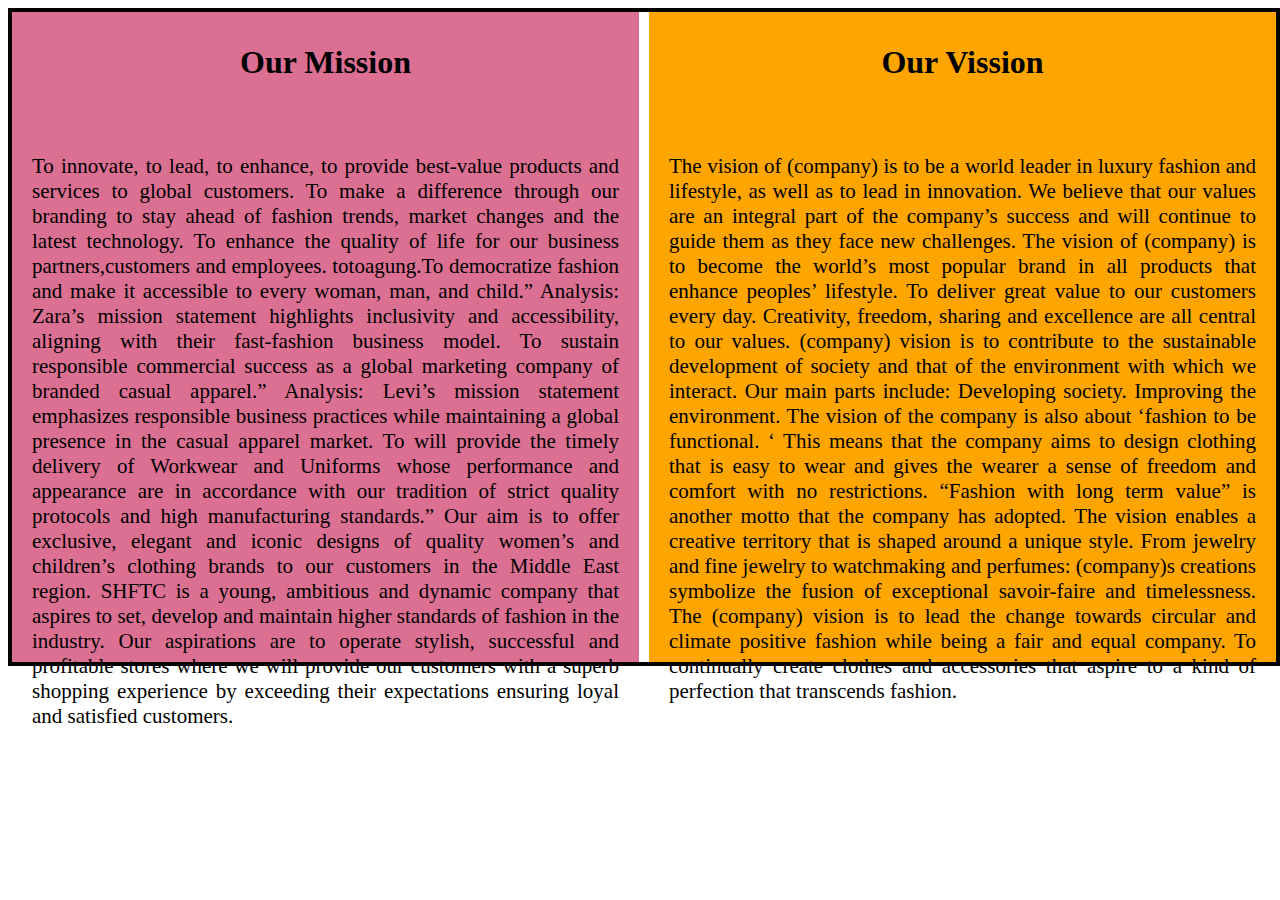
<file: about.html>
<!DOCTYPE html>
<html lang="en">
<head>
    <meta charset="UTF-8">
    <meta name="viewport" content="width=device-width, initial-scale=1.0">
    <title>Document</title>
    <style>
        .box
        {
            width: 100%;
            height: 650px;
            border: 4px solid #000;
            margin: auto;
            display: flex;
            flex-direction: row;
            justify-content: center;
            align-items: center;
          /*  flex-wrap: wrap;*/
            gap: 10px;
        }
        .b1
        {
            width: 50%;
            height: 650px;
            display: flex;
            flex-direction: column;
            /* justify-content: center; */
            /* align-items: center; */
            background-color:palevioletred;
            
        }
        .b1 h3
        {
            text-align: center;
            font-size: xx-large;
        }
        
        
        .b2
        {
            width: 50%;
            height: 650px;
            background-color: orange;
            display: flex;
            flex-direction: column;
           text-align: center;
        }
        .b2 h3
        {
            text-align: center;
            font-size: xx-large;
        }
        @media only screen and (max-width: 768px) {
    .box {
        flex-direction: column;
        height: auto; /* Adjust height for smaller screens */
    }
    .b1 {
        width: 100%;
        background-color: lightgreen;
    }
    .b1 p {
        font-size: 18px; /* Adjust font size for smaller screens */
    }
    .b2 {
        width: 100%;
        background-color: purple;
        color: white;
    }
    .b2 p {
        font-size: 18px; /* Adjust font size for smaller screens */
    }
}

/* @media only screen and (max-width: 560px) { 
    .b1 {
        background-color: crimson;
    }
    .b2 {
        background-color: lightyellow;
        color: black;
    }
 } */

       
         

       
    </style>
</head>
<body>
    <div class="box">
        <div class="b1">
          <h3>Our Mission</h3>
          <p style="text-align: justify; font-size: 21px; padding: 20px;">To innovate, to lead, to enhance, to provide best-value products and services to global customers.

            To make a difference through our branding to stay ahead of fashion trends, market changes and the latest technology.
            
            To enhance the quality of life for our business partners,customers and employees.
            
            totoagung.To democratize fashion and make it accessible to every woman, man, and child.”
            Analysis: Zara’s mission statement highlights inclusivity and accessibility, aligning with their fast-fashion business model.
            To sustain responsible commercial success as a global marketing company of branded casual apparel.”
            Analysis: Levi’s mission statement emphasizes responsible business practices while maintaining a global presence in the casual apparel market.
              To will provide the timely delivery of Workwear and Uniforms whose performance and appearance are in accordance with our tradition of strict quality protocols and high manufacturing standards.”
              Our aim is to offer exclusive, elegant and iconic designs of quality women’s and children’s clothing brands to our customers in the Middle East region.
              SHFTC is a young, ambitious and dynamic company that aspires to set, develop and maintain higher standards of fashion in the industry.
              Our aspirations are to operate stylish, successful and profitable stores where we will provide our customers with a superb shopping experience by exceeding their expectations ensuring loyal and satisfied customers.


            </p>
           </div>

        <div class="b2">
            <h3>Our Vission</h3>
            <p style="text-align: justify; font-size: 21px; padding: 20px;">The vision of (company) is to be a world leader in luxury fashion and lifestyle, as well as to lead in innovation. We believe that our values are an integral part of the company’s success and will continue to guide them as they face new challenges. The vision of (company) is to become the world’s most popular brand in all products that enhance peoples’ lifestyle. To deliver great value to our customers every day. Creativity, freedom, sharing and excellence are all central to our values. 
               (company) vision is to contribute to the sustainable development of society and that of the environment with which we interact. Our main parts include: Developing society. Improving the environment.
               The vision of the company is also about ‘fashion to be functional. ‘ This means that the company aims to design clothing that is easy to wear and gives the wearer a sense of freedom and comfort with no restrictions. “Fashion with long term value” is another motto that the company has adopted.
               The vision enables a creative territory that is shaped around a unique style. From jewelry and fine jewelry to watchmaking and perfumes: (company)s creations symbolize the fusion of exceptional savoir-faire and timelessness.
               The (company) vision is to lead the change towards circular and climate positive fashion while being a fair and equal company. To continually create clothes and accessories that aspire to a kind of perfection that transcends fashion.

 
            </p>
             
           </div>
    </div>
</body>
</html>
</file>
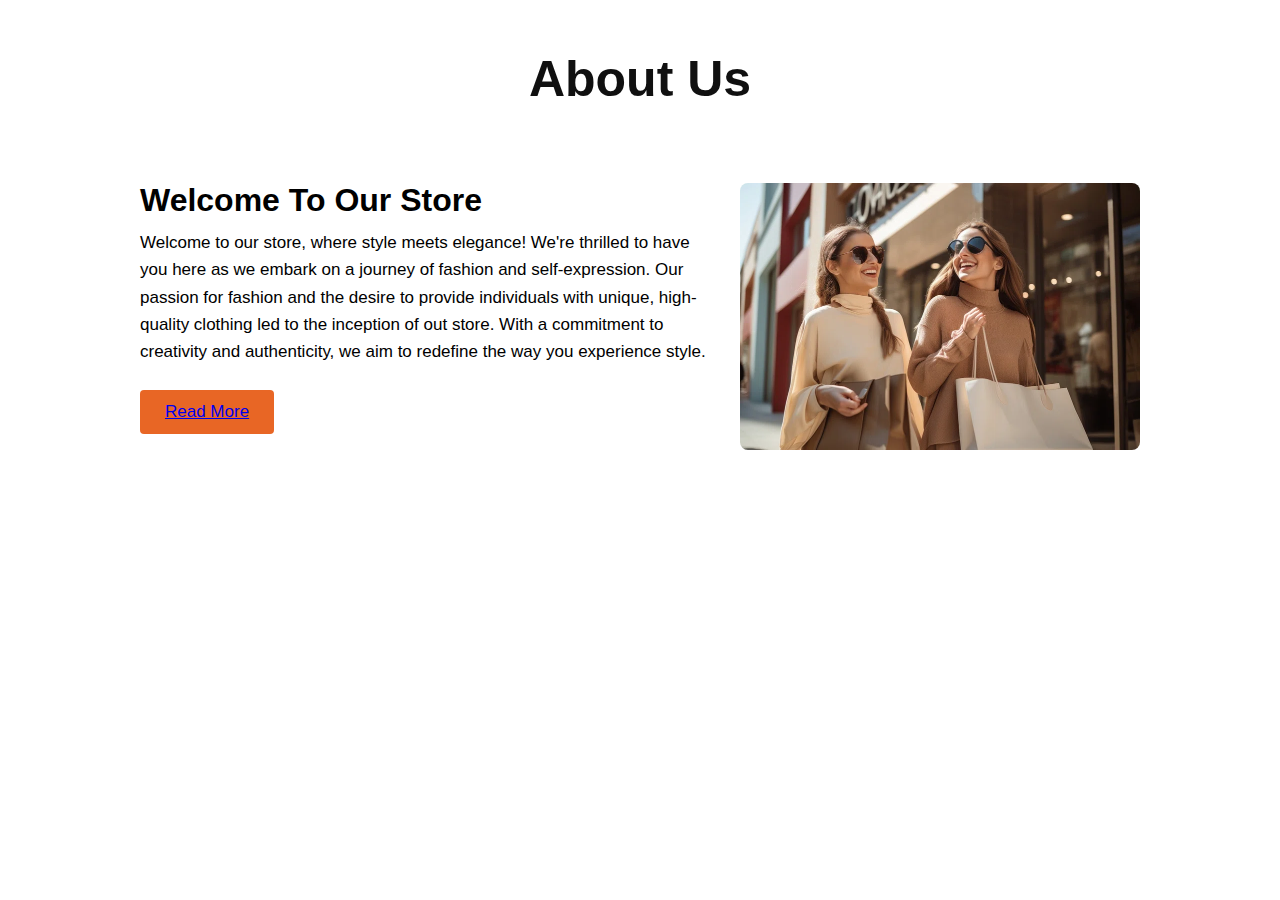
<file: about1.html>
<!DOCTYPE html>
<html lang="en">
<head>
    <meta charset="UTF-8">
    <meta name="viewport" content="width=device-width, initial-scale=1.0">
    <link rel="stylesheet" href="store.css">
    <title>About store</title>
</head>
<body>
    <header>
       <h2>About Us</h2>
    </header>
    <section>
        <div class="content">

            
            <h1>Welcome To Our Store</h1>
            <p>Welcome to our store, where style meets elegance! We're thrilled
                 to have you here as we embark on a journey of fashion and 
                 self-expression.
                Our passion for fashion and the desire to provide individuals
                 with unique, high-quality clothing led to the inception of out
                  store. With a commitment to creativity and authenticity, we 
                  aim to redefine the way you experience style.
                </p>
                <button class="read-more-btn"><a href="about.html">Read More</a></button>
        </div>
        <div class="image-container">
            <img src="images/s12.webp">
        </div>
    </section>
</body>
</html>
</file>
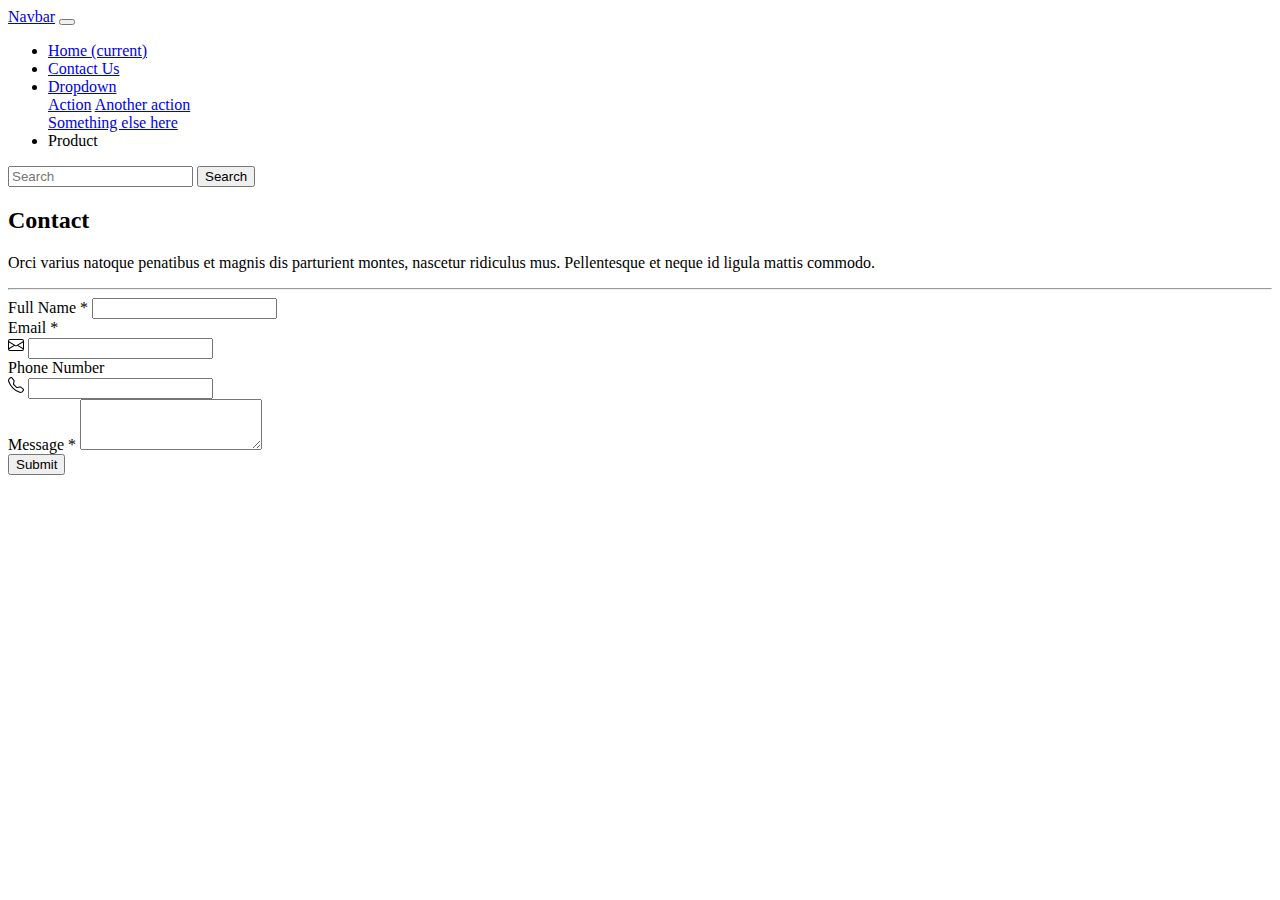
<file: c.html>
<!DOCTYPE html>
<html lang="en">
  <head>
    <meta charset="UTF-8" />
    <meta name="viewport" content="width=device-width, initial-scale=1.0" />
    <title>Document</title>
    <link
      rel="stylesheet"
      href="https://cdn.jsdelivr.net/npm/bootstrap@4.6.2/dist/css/bootstrap.min.css"
      integrity="sha384-xOolHFLEh07PJGoPkLv1IbcEPTNtaed2xpHsD9ESMhqIYd0nLMwNLD69Npy4HI+N"
      crossorigin="anonymous"
    />
  </head>
  <body>
    <div class="container">
      <div class="row mb-2">
        <div class="col">
            <nav class="navbar navbar-expand-lg navbar-dark bg-dark">
                <a class="navbar-brand" href="#">Navbar</a>
                <button class="navbar-toggler" type="button" data-toggle="collapse" data-target="#navbarSupportedContent" aria-controls="navbarSupportedContent" aria-expanded="false" aria-label="Toggle navigation">
                  <span class="navbar-toggler-icon"></span>
                </button>
              
                <div class="collapse navbar-collapse" id="navbarSupportedContent">
                  <ul class="navbar-nav mr-auto">
                    <li class="nav-item active">
                      <a class="nav-link" href="index.html">Home <span class="sr-only">(current)</span></a>
                    </li>
                    <li class="nav-item">
                      <a class="nav-link" href="contact.html">Contact Us</a>
                    </li>
                    <li class="nav-item dropdown">
                      <a class="nav-link dropdown-toggle" href="#" role="button" data-toggle="dropdown" aria-expanded="false">
                        Dropdown
                      </a>
                      <div class="dropdown-menu">
                        <a class="dropdown-item" href="#">Action</a>
                        <a class="dropdown-item" href="#">Another action</a>
                        <div class="dropdown-divider"></div>
                        <a class="dropdown-item" href="#">Something else here</a>
                      </div>
                    </li>
                    <li class="nav-item">
                      <a class="nav-link disabled">Product</a>
                    </li>
                  </ul>
                  <form class="form-inline my-2 my-lg-0">
                    <input class="form-control mr-sm-2" type="search" placeholder="Search" aria-label="Search">
                    <button class="btn btn-outline-success my-2 my-sm-0" type="submit">Search</button>
                  </form>
                </div>
              </nav>
        </div>
    </div>
      <div class="row">
        <div class="col">
          <!-- Contact 1 - Bootstrap Brain Component -->
          <section class="bg-light py-3 py-md-5">
            <div class="container">
              <div class="row justify-content-md-center">
                <div class="col-12 col-md-10 col-lg-8 col-xl-7 col-xxl-6">
                  <h2 class="mb-4 display-5 text-center">Contact</h2>
                  <p class="text-secondary mb-5 text-center">
                    Orci varius natoque penatibus et magnis dis parturient
                    montes, nascetur ridiculus mus. Pellentesque et neque id
                    ligula mattis commodo.
                  </p>
                  <hr class="w-50 mx-auto mb-5 mb-xl-9 border-dark-subtle" />
                </div>
              </div>
            </div>

            <div class="container">
              <div class="row justify-content-lg-center">
                <div class="col-12 col-lg-9">
                  <div
                    class="bg-white border rounded shadow-sm overflow-hidden"
                  >
                    <form action="#!">
                      <div class="row gy-4 gy-xl-5 p-4 p-xl-5">
                        <div class="col-12">
                          <label for="fullname" class="form-label"
                            >Full Name <span class="text-danger">*</span></label
                          >
                          <input
                            type="text"
                            class="form-control"
                            id="fullname"
                            name="fullname"
                            value=""
                            required
                          />
                        </div>
                        <div class="col-12 col-md-6">
                          <label for="email" class="form-label"
                            >Email <span class="text-danger">*</span></label
                          >
                          <div class="input-group">
                            <span class="input-group-text">
                              <svg
                                xmlns="http://www.w3.org/2000/svg"
                                width="16"
                                height="16"
                                fill="currentColor"
                                class="bi bi-envelope"
                                viewBox="0 0 16 16"
                              >
                                <path
                                  d="M0 4a2 2 0 0 1 2-2h12a2 2 0 0 1 2 2v8a2 2 0 0 1-2 2H2a2 2 0 0 1-2-2V4Zm2-1a1 1 0 0 0-1 1v.217l7 4.2 7-4.2V4a1 1 0 0 0-1-1H2Zm13 2.383-4.708 2.825L15 11.105V5.383Zm-.034 6.876-5.64-3.471L8 9.583l-1.326-.795-5.64 3.47A1 1 0 0 0 2 13h12a1 1 0 0 0 .966-.741ZM1 11.105l4.708-2.897L1 5.383v5.722Z"
                                />
                              </svg>
                            </span>
                            <input
                              type="email"
                              class="form-control"
                              id="email"
                              name="email"
                              value=""
                              required
                            />
                          </div>
                        </div>
                        <div class="col-12 col-md-6">
                          <label for="phone" class="form-label"
                            >Phone Number</label
                          >
                          <div class="input-group">
                            <span class="input-group-text">
                              <svg
                                xmlns="http://www.w3.org/2000/svg"
                                width="16"
                                height="16"
                                fill="currentColor"
                                class="bi bi-telephone"
                                viewBox="0 0 16 16"
                              >
                                <path
                                  d="M3.654 1.328a.678.678 0 0 0-1.015-.063L1.605 2.3c-.483.484-.661 1.169-.45 1.77a17.568 17.568 0 0 0 4.168 6.608 17.569 17.569 0 0 0 6.608 4.168c.601.211 1.286.033 1.77-.45l1.034-1.034a.678.678 0 0 0-.063-1.015l-2.307-1.794a.678.678 0 0 0-.58-.122l-2.19.547a1.745 1.745 0 0 1-1.657-.459L5.482 8.062a1.745 1.745 0 0 1-.46-1.657l.548-2.19a.678.678 0 0 0-.122-.58L3.654 1.328zM1.884.511a1.745 1.745 0 0 1 2.612.163L6.29 2.98c.329.423.445.974.315 1.494l-.547 2.19a.678.678 0 0 0 .178.643l2.457 2.457a.678.678 0 0 0 .644.178l2.189-.547a1.745 1.745 0 0 1 1.494.315l2.306 1.794c.829.645.905 1.87.163 2.611l-1.034 1.034c-.74.74-1.846 1.065-2.877.702a18.634 18.634 0 0 1-7.01-4.42 18.634 18.634 0 0 1-4.42-7.009c-.362-1.03-.037-2.137.703-2.877L1.885.511z"
                                />
                              </svg>
                            </span>
                            <input
                              type="tel"
                              class="form-control"
                              id="phone"
                              name="phone"
                              value=""
                            />
                          </div>
                        </div>
                        <div class="col-12">
                          <label for="message" class="form-label"
                            >Message <span class="text-danger">*</span></label
                          >
                          <textarea
                            class="form-control"
                            id="message"
                            name="message"
                            rows="3"
                            required
                          ></textarea>
                        </div>
                        <div class="col-12">
                          <div class="d-grid">
                            <button
                              class="btn btn-primary btn-lg"
                              type="submit"
                            >
                              Submit
                            </button>
                          </div>
                        </div>
                      </div>
                    </form>
                  </div>
                </div>
              </div>
            </div>
          </section>
        </div>
      </div>
    </div>

    <script
      src="https://cdn.jsdelivr.net/npm/jquery@3.5.1/dist/jquery.slim.min.js"
      integrity="sha384-DfXdz2htPH0lsSSs5nCTpuj/zy4C+OGpamoFVy38MVBnE+IbbVYUew+OrCXaRkfj"
      crossorigin="anonymous"
    ></script>
    <script
      src="https://cdn.jsdelivr.net/npm/bootstrap@4.6.2/dist/js/bootstrap.bundle.min.js"
      integrity="sha384-Fy6S3B9q64WdZWQUiU+q4/2Lc9npb8tCaSX9FK7E8HnRr0Jz8D6OP9dO5Vg3Q9ct"
      crossorigin="anonymous"
    ></script>
  </body>
</html>
</file>
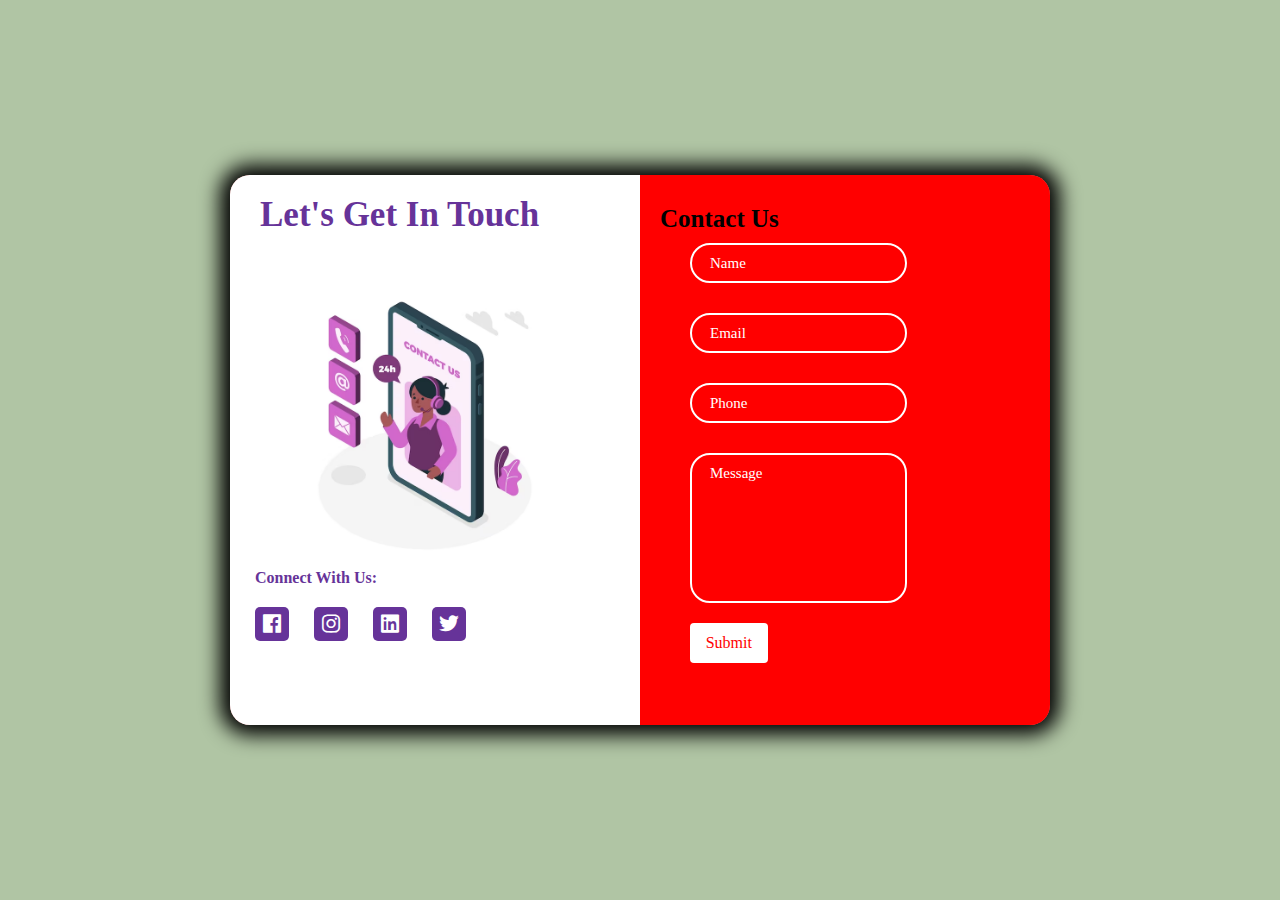
<file: c1.html>
<!DOCTYPE html>
<html lang="en">
<head>
    <meta charset="UTF-8">
    <meta name="viewport" content="width=device-width, initial-scale=1.0">
    <title>Contact page</title>
    <style>
     * 
{
    padding: 0;
    margin: 0;
    box-sizing: border-box;
    font-family: "poppins";
}
body
{
    display: flex;
    justify-content: center;
    align-items: center;
    min-height: 100vh;
}
.container
{
    position: relative;
    width: 100%;
    height:100vh;
    background-color: #B0C5A4;
    display: flex;
    justify-content: center;
    align-items: center;

}
.item
{
    width: 100%;
    height:550px;
    max-width:820px;
    background-color: #D37676;
    border-radius: 20px;
    box-shadow: 0 0 20px 10px rgba(0, 0, 0, 4);
    overflow: hidden;
    grid-template-columns: repeat(2,1fr);
    display: grid;
    z-index:1000;

}
.contact
{
    background: #fff;

}
.submit-form
{
    background-color: red;
}
.first-text
{
padding-left: 30px;
padding-top: 20px;
font-size: 35px;
color: rebeccapurple;
font-weight: 600;
text-transform: capitalize;
}
.image
{
    height: 270px;
    width: 270px;
    margin-top: 50px;
    border-radius: 10px;
    margin-left: 60px;
}
.social-media
{
    display: flex;
    list-style: none;
}
 ul li
{
    padding-left: 15px;
    font-size: 24px;
    margin-top: 10px;
   
}
 i
{
      margin-top: 10px;
      background:rebeccapurple;
      padding: 5px ;
      border-radius: 5px;
      margin-left: 10px;
      color: #fff;
      transition: 2s;
     
}
.social-media i:hover
{
background-color: aqua;
color: #fff;
}
.social-media a{
    text-decoration: none;
}
.second-text
{
    margin-top: 10px;
    font-weight:bolder;
    color: rebeccapurple;
    padding-left: 25px;
}
.third-text
{
    font-size: 25px;
    position: relative;
    top: 20px;
    left: 20px;
    padding-top: 10px;;
    color: #000;
}
form
{
    padding: 0 50px;
    height:100%;
    width: 100%;
    overflow: hidden;
}
.input-box
{
    height: 40px;
    width:70%;
    margin:30px 0;
    position: relative;

}
.input
{
    width: 100%;
    height:100%;
    background: transparent;
    border: 2px solid #fff;
    border-radius: 20px;
    outline: none;
    padding-left: 10px;
    color: #fff;
    font-size: 16px;

}
.input-box label
{
    position: absolute;
    top: 50%;
    left:10px;
    padding-left: 10px;
    transform:translateY(-50%) ;
    font-size: 15px;
    font-weight: 500;
    color: #fff;
    transition: 0.3s;
    
}
.input-box .input:focus ~label,
.input-box .input:valid ~label
{
    top: -1px;
    left: 10px;;
    background: rebeccapurple;
    font-weight: 500;
    font-size: 12px;
    padding: 5px;
}
textarea.input{
    resize: none;
    min-height:150px;
    overflow: auto;
    padding-top: 10px;
}

.btn
{
    position: relative;
    top: 100px;
    background: #fff;
    outline: none;
    border: none;
    border-radius: 4px;
    height: 45px;
    width: 30%;
    font-size:16px;
    color: red;
    cursor: pointer;
    font-weight: 500;
}
.btn
    {
        width: 25%;
        height:40px;
        font: size 12px;
    }
@media(max-width:480px){
    .item{
        grid-template-columns: 1fr;

    }
    .contact
    {
        display: none;
    }
    .text
    {
        font-size:20px;
        text-align: center;

    }
    .btn
    {
        width: 20%;
        height:40px;
        font: size 12px;
    }
}
    </style>
    <!-- <link rel="stylesheet" href="css/contact.css"> -->
    <link href='https://unpkg.com/boxicons@2.1.4/css/boxicons.min.css' rel='stylesheet'>
</head>
<body>
    <div class="container">
        <div class="item">
            <div class="contact">
      <div class="first-text">Let's get in touch</div>
     <img src="images/logo.avif" alt="" class="image">
     <div class="social-links">
        <div class="second-text">Connect With Us:</div>
        <ul class="social-media">
            <li> <a href="#"><i class='bx bxl-facebook-square'></i></a></li>
            <li> <a href="#"><i class='bx bxl-instagram' ></i></a></li>
            <li> <a href="#"><i class='bx bxl-linkedin-square' ></i></a></li>
            <li> <a href="#"><i class='bx bxl-twitter' ></i></a></li>
        </ul>
     </div>
 </div>
 <div class="submit-form">
    <h4 class="third-text text">Contact Us</h4>
    <form action="">
        
          <div class="input-box">
            <input type="text" class="input" required>
            <label for="">Name</label>
        </div>
        <div class="input-box">
            <input type="email" class="input" required>
            <label for="">Email</label>
        </div>
        <div class="input-box">
            <input type="tel" class="input" required>
            <label for="">Phone</label>
        </div>
        <div class="input-box">
           <textarea name="" class="input" required id="message" cols="30" rows="10"></textarea>
            <label for="">Message</label>
        </div>
        <input type="submit" class="btn" value="Submit">
    </form>
 </div>
        </div>
    </div>
</body>
</html>
</file>
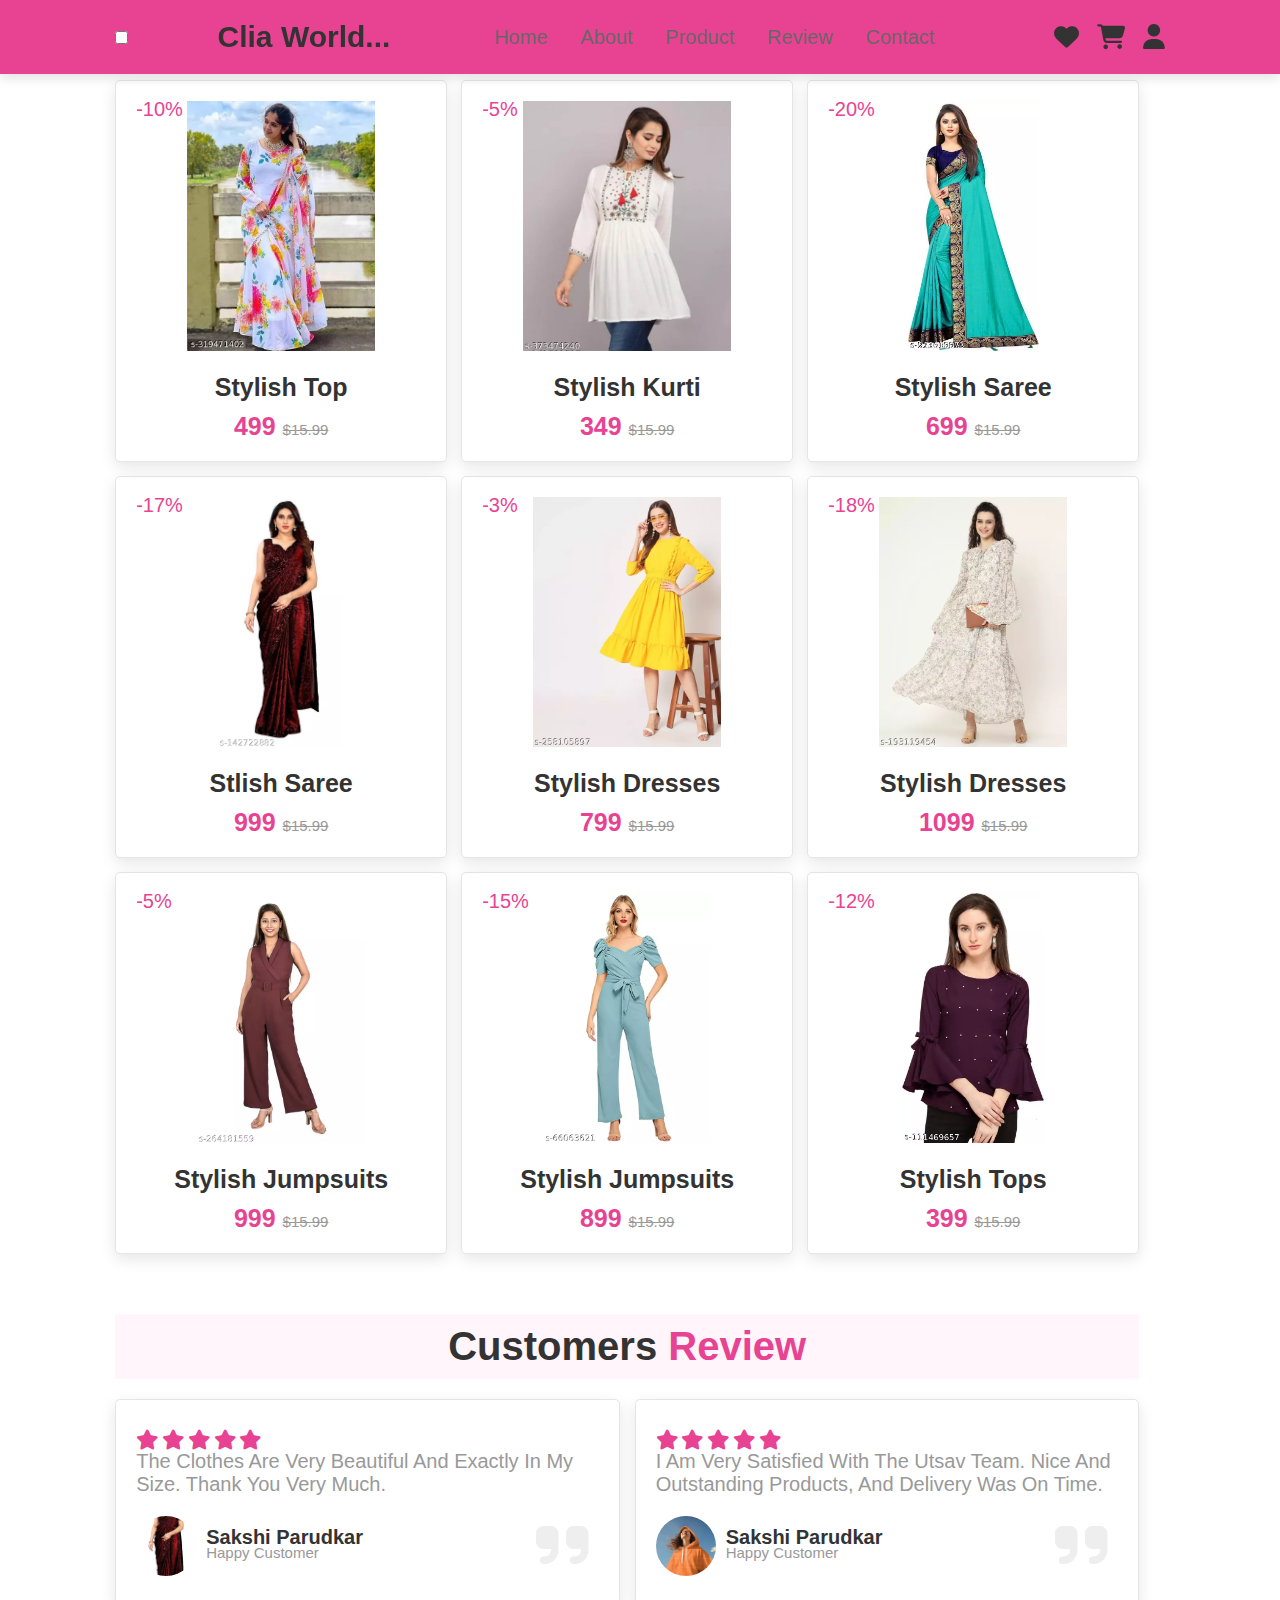
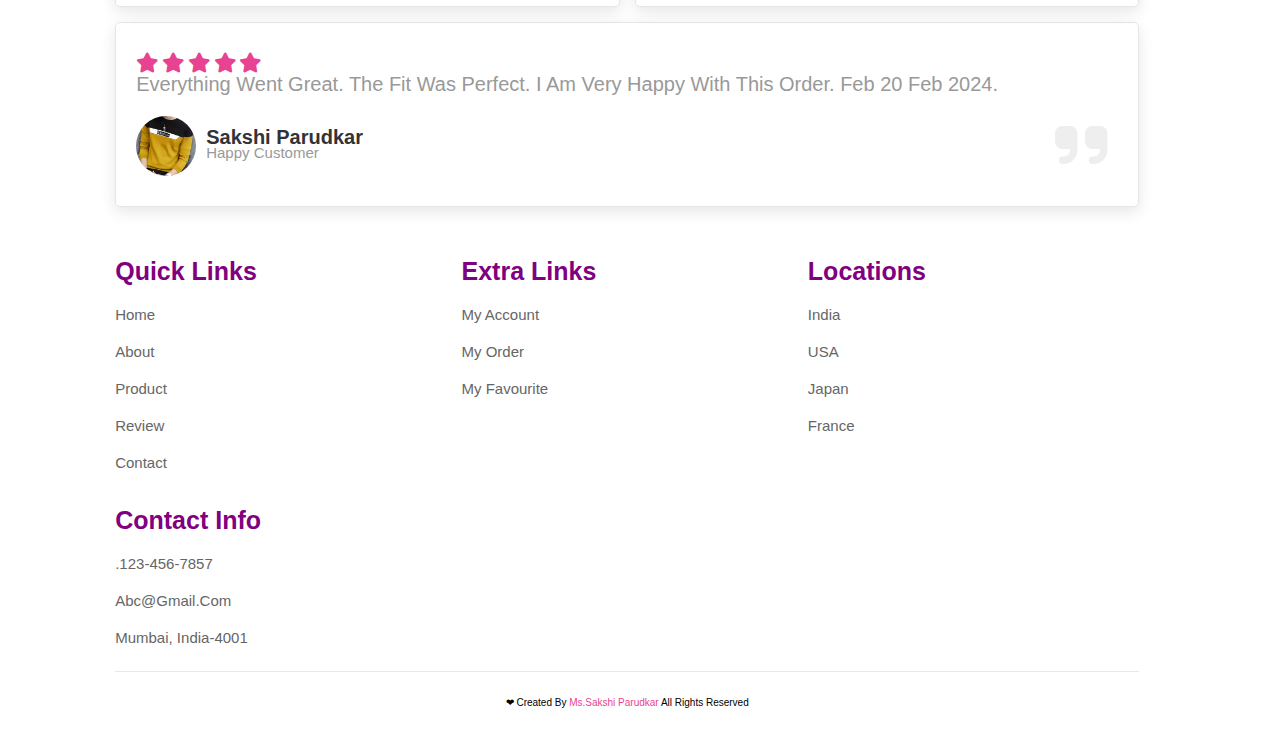
<file: content.html>
<!DOCTYPE html>
<html lang="en">
<head>
    <meta charset="UTF-8">
    <meta name="viewport" content="width=device-width, initial-scale=1.0">
    <title>Fashion</title>
<!--font awesome cdn link-->
<link rel="stylesheet" href="https://cdnjs.cloudflare.com/ajax/libs/font-awesome/6.5.1/css/all.min.css" />
<!--custom css file link-->
<!-- <link rel="stylesheet" href="style.css"> -->
<style>
     :root{ 
    --pink:#e84393;
}

*{
    margin:0%;
    padding:0%;
    font-family: Verdana, Geneva, Tahoma, sans-serif;
    outline: none;
    border: none;
    text-decoration: none;
    text-transform: capitalize;
    transition: .2s linear;
}

html{
    font-size: 62.5%;
    scroll-behavior: smooth;
    scroll-padding-top:6rem;
    /* overflow: hidden; */
}
section{
    padding: 2rem 9%;
    width: 80%;
}
.heading{
    text-align: center;
    font-size:4rem ;
    color: #333;
    padding: 1rem;
    margin: 2rem 0;
    background: rgba(255,51,153,.05);
}
.heading span{
    color: var(--pink);
}

.btn{
    display: inline-block;
    margin-top: 1rem;
    border-radius: 5rem;
    background: #333;
    color: #fff;
    padding: .9rem 3.5rem;
    cursor: pointer;
    font-size: 1.7rem;

}
.btn:hover{
    background: var(--pink);
}
header{
    position:fixed;
    /* width: 70%; */
    top:0%;
    left: 0%;
    right: 0%;
    background:#e84393;
    padding: 2rem 9%;
    display: flex;
    align-items: center;
    justify-content: space-between;
    z-index: 1000;
    box-shadow: 0 .5rem 1rem rgba(0, 0,0,.1);


}
header .logo{
    font-size: 3rem;
    color: #333;
    font-weight: bolder;
}
header .logo span{
    color:var(--pink);
}

header .navbar a{
    font-size: 2rem;
    padding: 0 1.5rem;
    color: #666;
}
header .navbar a:hover{
    color: var(--pink);
}
header .icons i{
    font-size: 2.5rem;
    color: #333;
    margin-left: 1.5rem;
}
header .icons i:hover{
    color: var(--pink);
}
header #toggler{
    display: flex;
}
header .fa-bars{
    font-size: 3rem;
    color: #333;
    border-radius: .5rem;
    padding: .5rem 1.5rem;
    cursor: pointer;
    border: .1rem solid rgba(0,0,0,.1);
    display: none;

}
.home{
    display: flex;
    align-items: center;
    min-height: 100vh;
    background-image: url(./imgs/bg.webp) no-repeat; 
    background-size: cover;
    background-position: center;
}

.home .content{
    max-width: 100%;
}
.home .content h3{
    font-size: 6rem;
    color: #333;
}
.home .content span{
    font-size: 3.5rem;
    color:var(--pink);
    padding: 1rem 0;
    line-height: 1.5;
}
.home .content p{
    font-size: 1.5rem;
    color:#999;
    padding: 1rem 0;
    line-height: 1.5;
}
.about .row{
    display: flex;
    align-items: center;
    gap:2rem;
    flex-wrap: wrap;
    padding: 2rem 0;
    padding-bottom: 3rem;

}
.about .row .video-container{
    flex: 1 1 40rem;
    position: relative;

}
.about .row .video-container video{
    width: 95%;
    border: 1.5rem solid #fff;
    border-radius: .5rem;
    box-shadow: 0 .5rem 1rem rgba(0, 0,0,.1);
    height: 100%;
    object-fit: cover;
}

.about .row .video-container h3{
    position: absolute;
    top: 50%;
    transform: translateY(-50%);
    font-size: 3rem;
    color: #333;
    background: #fff;
    width: 95%;
    padding: 1rem 2rem;
    text-align: center;
    mix-blend-mode: screen;
}
.about .row .content{
    flex: 1 1 40rem;
}
.about .row .content h3{
    font-size: 3rem;
    color: #333;

}
.about .row .content p{
    font-size: 1.5rem;
    color: #999;
    padding: .5rem 0;
    padding-top: 1rem;
    line-height: 1.5;

}
.icons .container{
    background: #eee;
    display: flex;
    flex-wrap: wrap;
    gap: 1.5rem;
    padding-top: 5rem;
    padding-bottom: 5rem;
}

.icons-container .icons{
    background: #fff;
    border: 1rem solid rgba(0, 0,0,.1);
    padding: 2rem;
    display: flex;
    align-items: center;
    flex: 1 1 25rem;
}
.icons-container .icons img{
    height: 5rem;
    margin-right: 2rem;

}
.icons-container .icons h3{
    color: #333;
    padding-bottom: .5rem;
    font-size: 1.5rem;
}
.icons-container .icons span{
    color: #555;
    /* padding-bottom: .5rem; */
    font-size: 1.3rem;
}
.product .box-container{
    display: flex;
    flex-wrap: wrap;
    gap: 1.4rem;

}
.product .box-container .box{
    flex: 1 1 30rem;
    box-shadow: 0 .5rem 1.5rem rgba(0, 0,0,.1);
    border-radius: .5rem;
    border: .1rem solid rgba(0, 0,0,.1);
    position: relative;
}
.product .box-container .box .discount{
    position: absolute;
    top: 1rem;
    left:1rem;
    padding: .7rem 1rem;
    font-size: 2rem;
    color: var(--pink);
    background: reba(255,51,153,.05);
    z-index: 1;
    border-radius: .5rem;

}
.product .box-container .box .image{
    position: relative;
    text-align: center;
    padding-top: 2rem;
    overflow: hidden;
}
.product .box-container .box .image img{
    height: 25rem;

}
.product .box-container .box:hover .image img{
    height: 25rem;
    transform: scale(1.1);
}
.product .box-container .box .image .icons{
    position: absolute;
    bottom: -7rem;
    left: 0;
    right: 0;
    display: flex;

}
.product .box-container .box:hover .image .icons{
    bottom: 0%;
}
.product .box-container .box .image .icons a{
    height: 5rem;
    line-height: 5rem;
    font-size: 2rem;
    width: 50%;
    background: var(--pink);
    color: #fff;

}
.product .box-container .box .image .icons .cart-btn {
    border-left: .1rem solid #fff;
    border-right: .1rem solid #fff;
    width: 100%;

}
.product .box-container .box .image .icons a:hover{
    background: #333;
}
.product .box-container .box .content{
    padding: 2rem;
    text-align: center;
}
.product .box-container .box .content h3{
    font-size: 2.5rem;
    color: #333;

}
.product .box-container .box .content .price{
    font-size: 2.5rem;
    color:var(--pink);
    font-weight: bolder;padding-top: 1rem;
    
}
.product .box-container .box .content .price span{
    font-size: 1.5rem;
    color:#999;
    font-weight: bolder;padding-top: 1rem;
    font-weight: lighter;
    text-decoration: line-through;
    
}
.review .box-container{
    display: flex;
    flex-wrap: wrap;
    gap: 1.5rem;

}
.review .box-container .box{
    flex: 1 1 30rem;
    box-shadow: 0 .5rem 1.5rem rgba(0, 0,0,.1);
    border-radius: .5rem;
    padding: 3rem 2rem;
    position: relative;
    border: .1rem solid rgba(0, 0,0,.1);
}
.review .box-container .box .fa-quote-right{
    position: absolute;
    bottom: 3rem;
    right: 3rem;
    font-size: 6rem;
    color: #eee;

}
.review .box-container .box .stars i{
    color: var(--pink);
    font-size: 2rem;

}
.review .box-container .box p{
    color:#999;
    font-size: 2rem;
    
}
.review .box-container .box .user{
    display: flex;
    align-items: center;
    padding-top: 1.5rem;
    line-height: 1.5rem;
    padding-top: 2rem;


}
.review .box-container .box .user img{
    height: 6rem;
    width: 6rem;
    border-radius: 50%;
    object-fit: cover;
    margin-right: 1rem;

}
.review .box-container .box .user h3{
    font-size: 2rem;
    color: #333;

}
.review .box-container .box .user span{
    font-size: 1.5rem;
    color: #999;
    
}
.contact .row{
    display: flex;
    flex-wrap: wrap-reverse;
    gap: 1.5rem;
    align-items: center;
}
.contact .row form{
    flex: 1 1 40rem;
    padding: 2rem 2.5rem;
    box-shadow: 0 .5rem 1.5rem rgba(0, 0,0,.1);
    border: 1rem solid rgba(0, 0,0,.1);
    background: #fff;
    background-repeat: repeat-y;
    border-radius: .5rem;


}
.contact .row .image{
    flex: 1 1 40rem;
    
}
.contact .row .image img{
    width: 100%; 
}
.contact .row form .box{
    padding: 1rem;
    font-size: 1.7rem;
    color: #333;
    text-transform: none;
    border: 1rem solid rgba(0, 0,0,.1);
    border-radius: .5rem;
    margin: .7rem 0;
    width: 95%;
}
.contact .row form .box:focus{
    border-color: var(--pink);
}
.contact .row form textarea{
    height: 15rem;
    resize: none;

}
.footer .box-container{
    display: flex;
    flex-wrap: wrap;
    gap: 1.5rem;
    border: #e84393;

}
.footer .box-container .box{
    flex: 1 1 25rem;
    

}
.footer .box-container .box h3{
   color:purple;
   font-size: 2.5rem;
   padding: 1rem 0;
    
}
.footer .box-container .box a{
    display: block;
    color: #666;
    font-size: 1.5rem;
    padding: 1rem 0;
     
 }
 .footer .box-container .box a:hover{
    color: var(--pink);
    text-decoration: underline;
 }  
 /* .footer .box-container .box img{
    margin-top: 2rem;
 } */
 .footer .credit{
    text-align: center;
    padding: 1.5rem;
    margin-top: 1.5rem;
    padding-top: 2.5rem;
    font-size: #333;
    border-top: .1rem solid rgba(102, 3, 76, 0.1);
 }
 .footer .credit span{
    color: var(--pink);
 }




/* mediaquery */
@media (max-width:991px){
    html{
        font-size:55%;
        
    }  
    header{
        padding: 2rem;
    } 
    section{
        padding: 2rem;
    }
    .home{
        background-position: left;
    }

}
@media(max-width:768px){
    header .fa-bars{
        display: block;
    }
    header .navbar{
        position: absolute;
        top:100%;
        left: 0%;
        right: 0%;
        background: #eee;
        border-top: .1rem solid rgba(0,0,0,.1);
        clip-path: polygon(0 0, 100% 0, 100% 0, 0 0);
    }
header #toggler:checked ~ .navbar{
    clip-path: polygon(0 0, 100% 0, 100% 100%,0% 100%);
}

    header .navbar a{
        margin: 1.5rem;
        padding: 1.5rem;
        background: #fff;
        border: .1rem solid rgba(0, 0,0,.1);
        display: block;
    }
    .home .content h3{
        font-size: 5rem;
    }
    .home .content span{
        font-size: 2.5rem;
    }
    .icons-container .icons h3{
        font-size: 2rem;
    }
    .icons-container .icons span{
        font-size: 1.7rem;
    }
}
@media (max-width:450px){
    html{
        font-size:50%;
        
    }  
    .heading{
        font-size: 3rem;
    }

}
</style>

</head>
<body>
    <!--header section starts-->
    <header>
        <input type="checkbox" name="" id="toggler">
        <label for="toggler" class="fa-solid fa-bars"></label>
        <a href="#" class="logo">Clia World...</a>
        <nav class="navbar">
            <a href="store.html">home</a>
            <a href="#about">about</a>
            <a href="#product">product</a>
            <a href="#review">review</a>
            <a href="c1.html">contact</a>
        </nav>
       <div class="icons">
        <i class="fa-solid fa-heart"></i>
        <i class="fa-solid fa-cart-shopping"></i>
        <i class="fa-solid fa-user"></i>
       </div>


    </header>
    <!--header section ends-->
    <!--home section starts-->
    <!-- <section class="home" id="home"> 
    <div class="content">

         <h3>New Arrival</h3> 
        <span>New & treanding varities</span>
        <p>Fashion is nothing but your comfort.........
        </p> -->
         <!-- <a href="#" class="btn">Shop Now</a> -->
          <!-- <img src="images/WhatsApp Image 2024-03-13 at 8.13.00 PM.jpeg" alt="">  -->
    <!-- </div> -->

     <!-- </section>  -->

    <!--home section ends-->
    <!-- about section starts 
    <section class="about" id="about">
        <h1 class="heading"> <span> about</span> us </h1>
        <div class="row">
            <div class="video-container">
                <video src="imgs/cl.mp4" loop autoplay muted></video>
                <h3>We are best sellers</h3>
            </div>
            <div class="content">
                <h3>why choose us?</h3>
                <p>Lorem ipsum dolor sit amet consectetur, adipisicing elit. Consectetur quam
                     ratione deserunt inventore distinctio labore provident vero, quidem ad
                     ratione deserunt inventore distinctio labore provident vero, quidem ad 
                     reiciendis excepturi voluptatum expedita delectus, atque dolore, iure  laborum id?m</p>
                     <p>Lorem ipsum dolor, sit amet consectetur adipisicing elit. Ex architecto ipsa obcaecati 
                        sit ipsam blanditiis eum eveniet, aliquam iure ab.</p>
                        <a href="#" class="btn">learn more</a>
            </div>
        </div>
    </section>
     about section ends -->

     
     <!-- icons section starts -->
     <!-- <section class="icons-container"> 
        <div class="icons">
            <img src="images/logos.png" alt="">
            <div class="info">
                <h3>free delivery</h3>
                <span>on all order</span>
            </div>
        </div>
        <div class="icons">
            <img src="images/logos.png" alt="">
            <div class="info">
                <h3>10 days return</h3>
                <span>moneyback garantee</span>
            </div>
        </div>
        <div class="icons">
            <img src="imgs/z.png" alt="">
            <div class="info">
                <h3>offers & gifts</h3>
                <span>on all order</span>
            </div>
        </div>
        <div class="icons">
            <img src="imgs/ww.png" alt="">
            <div class="info">
                <h3>secure payments</h3>
                <span>protected by paypal</span>
            </div>
        </div>
      </section> -->

     <!-- icons section ends -->
     <!-- product session starts -->
     <section class="product" id="product">
        <h1 class="heading"><span></span></h1>
        <div class="box-container">
            <div class="box">
                <span class="discount">-10%</span>
                <div class="image">
                    <img src="images/kr1.webp" alt="">
                    <div class="icons">
                        <a href="#" class="fas fa.heart"></a>
                        <a href="#" class="cart-btn">add to cart</a>
                        <a href="#" class="fas fa-share"></a>
                    </div>
                </div>
                <div class="content">
                    <h3>Stylish Top</h3>
                    <div class="price"> 499 <span> $15.99 </span></div>
                </div>
            </div>

            <div class="box">
                <span class="discount">-5%</span>
                <div class="image">
                    <img src="images/kr.webp" alt="">
                    <div class="icons">
                        <a href="#" class="fas fa.heart"></a>
                        <a href="#" class="cart-btn">add to cart</a>
                        <a href="#" class="fas fa-share"></a>
                    </div>
                </div>
                <div class="content">
                    <h3>Stylish Kurti</h3>
                    <div class="price"> 349 <span> $15.99 </span></div>
                </div>
            </div>
            <div class="box">
                <span class="discount">-20%</span>
                <div class="image">
                    <img src="images/sareee.webp" alt="">
                    <div class="icons">
                        <a href="#" class="fa-solid fa-heart"></a>
                        <a href="#" class="cart-btn">add to cart</a>
                        <a href="#" class="fas fa-share"></a>
                    </div>
                </div>
                <div class="content">
                    <h3>Stylish Saree</h3>
                    <div class="price"> 699 <span> $15.99 </span></div>
                </div>
            </div>
            <div class="box">
                <span class="discount">-17%</span>
                <div class="image">
                    <img src="images/saree1.webp" alt="">
                    <div class="icons">
                        <a href="#" class="fas fa.heart"></a>
                        <a href="#" class="cart-btn">add to cart</a>
                        <a href="#" class="fas fa-share"></a>
                    </div>
                </div>
                <div class="content">
                    <h3>Stlish Saree</h3>
                    <div class="price">999 <span> $15.99 </span></div>
                </div>
            </div>
            <div class="box">
                <span class="discount">-3%</span>
                <div class="image">
                    <img src="images/yelloww.webp" alt="">
                    <div class="icons">
                        <a href="#" class="fas fa.heart"></a>
                        <a href="#" class="cart-btn">add to cart</a>
                        <a href="#" class="fas fa-share"></a>
                    </div>
                </div>
                <div class="content">
                    <h3>Stylish Dresses</h3>
                    <div class="price"> 799 <span> $15.99 </span></div>
                </div>
            </div>
            <div class="box">
                <span class="discount">-18%</span>
                <div class="image">
                    <img src="images/wew.webp" alt="">
                    <div class="icons">
                        <a href="#" class="fas fa.heart"></a>
                        <a href="#" class="cart-btn">add to cart</a>
                        <a href="#" class="fas fa-share"></a>
                    </div>
                </div>
                <div class="content">
                    <h3>Stylish Dresses</h3>
                    <div class="price"> 1099 <span> $15.99 </span></div>
                </div>
            </div>
            <div class="box">
                <span class="discount">-5%</span>
                <div class="image">
                    <img src="images/ju.webp" alt="">
                    <div class="icons">
                        <a href="#" class="fas fa.heart"></a>
                        <a href="#" class="cart-btn">add to cart</a>
                        <a href="#" class="fas fa-share"></a>
                    </div>
                </div>
                <div class="content">
                    <h3>Stylish Jumpsuits</h3>
                    <div class="price"> 999 <span> $15.99 </span></div>
                </div>
            </div>
            <div class="box">
                <span class="discount">-15%</span>
                <div class="image">
                    <img src="images/ju1.webp" alt="">
                    <div class="icons">
                        <a href="#" class="fas fa.heart"></a>
                        <a href="#" class="cart-btn">add to cart</a>
                        <a href="#" class="fas fa-share"></a>
                    </div>
                </div>
                <div class="content">
                    <h3>Stylish Jumpsuits</h3>
                    <div class="price"> 899 <span> $15.99 </span></div>
                </div>
            </div>
             <div class="box">
                <span class="discount">-12%</span>
                <div class="image">
                    <img src="images/t2.webp" alt="">
                    <div class="icons">
                        <a href="#" class="fas fa.heart"></a>
                        <a href="#" class="cart-btn">add to cart</a>
                        <a href="#" class="fas fa-share"></a>
                    </div>
                </div>
                <div class="content">
                    <h3>Stylish Tops</h3>
                    <div class="price">399 <span> $15.99 </span></div>
                </div>
            </div> 
        </div>
     </section>

     <!-- product section ends -->
     <!-- review section starts -->
     <section class="review" id="review">
     <h1 class="heading">Customers <span>review</span></h1>
     <div class="box-container">
        <div class="box">
            <div class="stars">
                <i class="fas fa-star"></i>
                <i class="fas fa-star"></i>
                <i class="fas fa-star"></i>
                <i class="fas fa-star"></i>
                <i class="fas fa-star"></i>
            </div>
            <p> The clothes are very beautiful and exactly in my size. Thank you very much.</p>
                  <div class="user">
                    <img src="images/saree1.webp" alt="">
                    <div class="user-info">
                        <h3>Sakshi Parudkar</h3>
                        <span>Happy customer</span>
                    </div>
                  </div>
                  <span class="fas fa-quote-right"></span>
        </div>

        <div class="box">
            <div class="stars">
                <i class="fas fa-star"></i>
                <i class="fas fa-star"></i>
                <i class="fas fa-star"></i>
                <i class="fas fa-star"></i>
                <i class="fas fa-star"></i>
            </div>
            <p>I am very satisfied with the Utsav team. Nice and outstanding products, and delivery was on time.  </p>
                  <div class="user">
                    <img src="images/hoodie.webp" alt="">
                    <div class="user-info">
                        <h3>Sakshi Parudkar</h3>
                        <span>Happy customer</span>
                    </div>
                  </div>
                  <span class="fas fa-quote-right"></span>
        </div>
        <div class="box">
            <div class="stars">
                <i class="fas fa-star"></i>
                <i class="fas fa-star"></i>
                <i class="fas fa-star"></i>
                <i class="fas fa-star"></i>
                <i class="fas fa-star"></i>
            </div>
            <p>Everything went great. The fit was perfect. I am very happy with this order. Feb 20 Feb 2024.
                </p>
                  <div class="user">
                    <img src="images/t1.webp" alt="">
                    <div class="user-info">
                        <h3>Sakshi Parudkar</h3>
                        <span>Happy customer</span>
                    </div>
                  </div>
                  <span class="fas fa-quote-right"></span>
        </div>
     </div>
     </section>
     <!-- review section ends -->
      <!-- contact section starts 
     <section class="contact" id="contact">
      <h1 class="heading"><span>contact </span> us</h1>
      <div class="row">
        <form action="">
            <input type="text" placeholder= "name" class="box">
            <input type="email" placeholder= "email" class="box">
            <input type="number" placeholder= "number" class="box">
            <textarea name="" class="box" placeholder="message" cols="30" rows="10"></textarea>
            <input type="submit" value="send message" class="btn">
        </form>
        <div class="image">
            <img src="imgs/cc.avif" alt="">
        </div>
      </div>

     </section>
        contact section ends -->
       <!-- footer section starts -->
       <section class="footer">
        <div class="box-container">
            <div class="box">
                <h3>Quick links</h3>
                <a href="store.html">home</a>
                <a href="#about">about</a>
                <a href="#product">product</a>
                <a href="#review">review</a>
                <a href="c1.html">contact</a>
            </div>
            <div class="box">
                <h3>Extra links</h3>
                <a href="#">my account</a>
                <a href="#">my order</a>
                <a href="#">my favourite</a>
                
            </div>
            <div class="box">
                <h3>Locations</h3>
                <a href="#">India</a>
                <a href="#">USA</a>
                <a href="#">Japan</a>
                <a href="#">France</a>
                
            </div>
            <div class="box">
                <h3>Contact Info</h3>
                <a href="#">.123-456-7857</a>
                <a href="https://r.search.yahoo.com/_ylt=Awrx.vTNEexlmCgkiU67HAx.;_ylu=Y29sbwNzZzMEcG9zAzEEdnRpZAMEc2VjA3Ny/RV=2/RE=1709998670/RO=10/RU=http%3a%2f%2fmail.google.com%2fmail%2f/RK=2/RS=YJJlwZ3TrHgV1.9m5SEKmdbwkB0-">abc@gmail.com</a>
                <a href="#">Mumbai, India-4001</a>
                <!-- <img src="imgs/c1.jpg" alt=""> -->
                
            </div>
        </div>
        <div class="credit">&#10084 created by <span>Ms.Sakshi Parudkar</span> All rights reserved</div>
       </section>
       <!-- footer section ends -->

</body>
</html
</file>
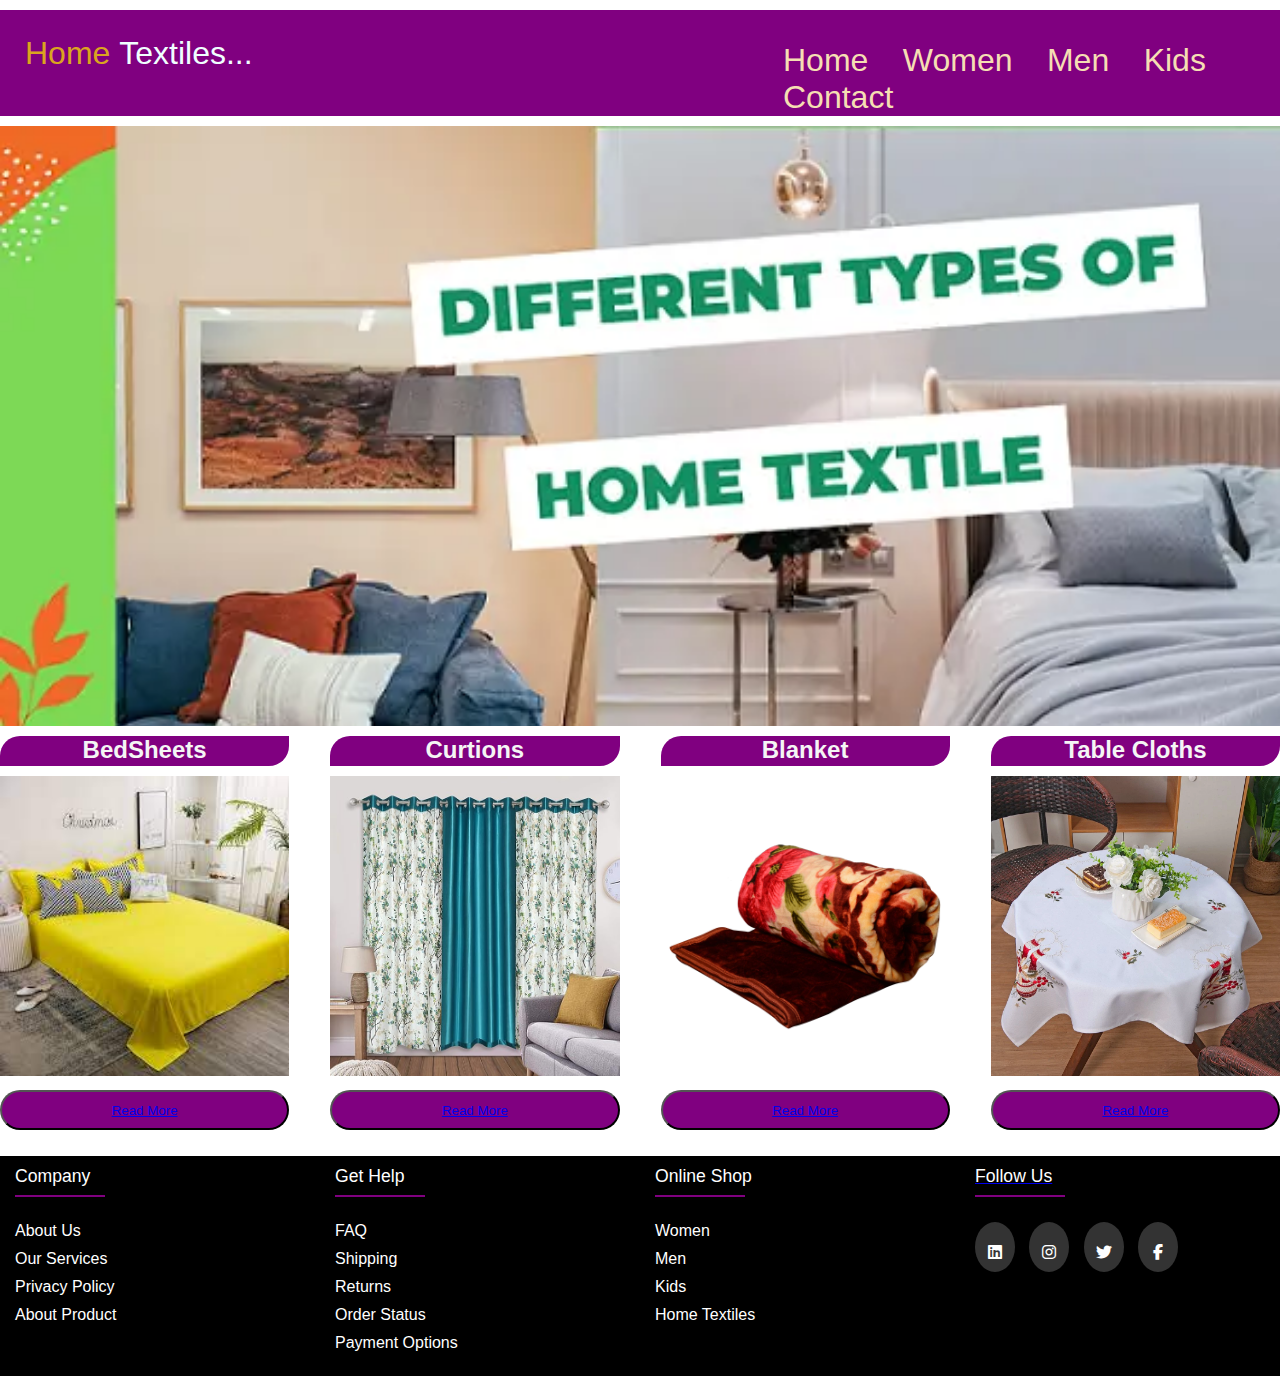
<file: home.html>
<!DOCTYPE html>
<html lang="en">
<head>
    <meta charset="UTF-8">
    <meta name="viewport" content="width=device-width, initial-scale=1.0">
    <link rel="stylesheet" href="kid.css">
    <link rel="stylesheet" href="https://cdnjs.cloudflare.com/ajax/libs/font-awesome/6.5.1/css/all.min.css" />

    <title>cloth</title>
</head>
<body>
    
    <div class="container">
        
        <div class="header">

            <div class="logo">
                <!-- <p><span>C</span>lai  World</p> -->
                <!-- <marquee scrollamount="3" onmouseover="this.stop()" onmouseleave="this.start()"> -->
                    <h2><span>Home  </span>Textiles...</h2>
                <!-- </marquee> -->

               
            </div>

            <div class="menu">
                <a href="store.html">Home</a>
                <a href="women.html">Women</a>
                <a href="men.html">Men</a>
                <a href="kids.html">Kids</a>
                <a href="c.html">Contact</a>
            </div>
        </div>


        <div class="middle">
           
            <!-- <div class="text"> 

                <h1>I really need new</h1>
                <h1>cloths...</h1>
                <h3>FASHION IS ABOUT COMFORT AND FEELING GOOD....</h3>
                <div class="button">
                <button><a href="">Explore Now</a></button>
                <button><a href="loginform.html">Sign in</a></button>
                 </div>
                 <div class="button1"> 
                    <button><a href="loginform.html">Sign in</a></button> 
                </div> 
    
             </div> -->

        </div>

        <div class="main-box">
            <div class="box1">
                <div class="box">
                <h2>BedSheets</h2>
                </div>

                <div class="images">
                    <img src="images/sheet1.jpg" alt="" style="width: 100%; height: 300px; margin-top: 10px;">
                </div>
                <button><a href="hometexiles.html" class="">Read More</a></button>
            </div>
            <div class="box1">
                <div class="box">
                    <h2>Curtions</h2>
                    </div>
    
                    <div class="images">
                        <img src="images/curtions.jpg" alt="" style="width: 100%; height: 300px; margin-top: 10px;">
                    </div>
                    <button><a href="hometexiles.html" class="">Read More</a></button>
                
            </div>
            <div class="box1">
                <div class="box">
                    <h2>Blanket</h2>
                    </div>
    
                    <div class="images">
                        <img src="images/blanket.jpg" alt="" style="width: 100%; height: 300px; margin-top: 10px;">
                    </div>
                    <button><a href="hometexiles.html" class="">Read More</a></button>
                
            </div>
            <div class="box1">
                <div class="box">
                    <h2>Table Cloths</h2>
                    </div>
    
                    <div class="images">
                        <img src="images/table.webp" alt="" style="width: 100%; height: 300px; margin-top: 10px;">
                    </div>
                    <button><a href="hometexiles.html" class="">Read More</a></button>
                
            </div>
        </div>
        <footer class="footer">

            <div class="footercon">
              <div class="row1">
                <div class="footer-col">
                  <h4>Company</h4>
                  <ul>
                    <li><a href="about1.html">about us</a></li>
                    <li><a href="#">our services</a></li>
                    <li><a href="#">privacy policy</a></li>
                    <li><a href="#">about product</a></li>
                  </ul>
                </div>
    
    
                <div class="footer-col">
                  <h4>Get help</h4>
                  <ul>
                    <li><a href="#">FAQ</a></li>
                    <li><a href="#">shipping</a></li>
                    <li><a href="#">Returns</a></li>
                    <li><a href="#">Order Status</a></li>
                    <li><a href="#">Payment options</a></li>
                  </ul>
                </div>
    
                <div class="footer-col">
                  <h4>Online shop</h4>
                  <ul>
                    

                    <li><a href="#">Women</a></li>
                    <li><a href="#">Men</a></li>
                    <li><a href="#">Kids</a></li>
                    <li><a href="#">Home Textiles</li>
                    
                  </ul>
                </div>
    
    
                <div class="footer-col">
                  <h4>Follow us</h4>
                  <!-- <div class="social-links"> -->
                    <a href="https://in.linkedin.com/"><i class="fa-brands fa-linkedin b1"></i></a>
                    <a href="https://www.instagram.com/"><i class="fa-brands fa-instagram b1"></i></a>
                    <a href="https://in.linkedin.com/company/twi#:~:text=TWI%20is%20a%20global%20leader,worldwide%20across%20all%20industry%20sectors."> <i class="fa-brands fa-twitter b1"></i></a>
                    <a href="https://www.facebook.com/"><i class="fa-brands fa-facebook-f b1"></i></a>
                  <!-- </div> -->
               
                </div>
              </div>
            </div>
    
          </footer>
          <script src="https://cdn.jsdelivr.net/npm/@popperjs/core@2.10.2/dist/umd/popper.min.js"></script>
          <script src="https://cdn.jsdelivr.net/npm/bootstrap@5.1.3/dist/js/bootstrap.min.js"></script>
          
        
    </div>
</body>
</file>
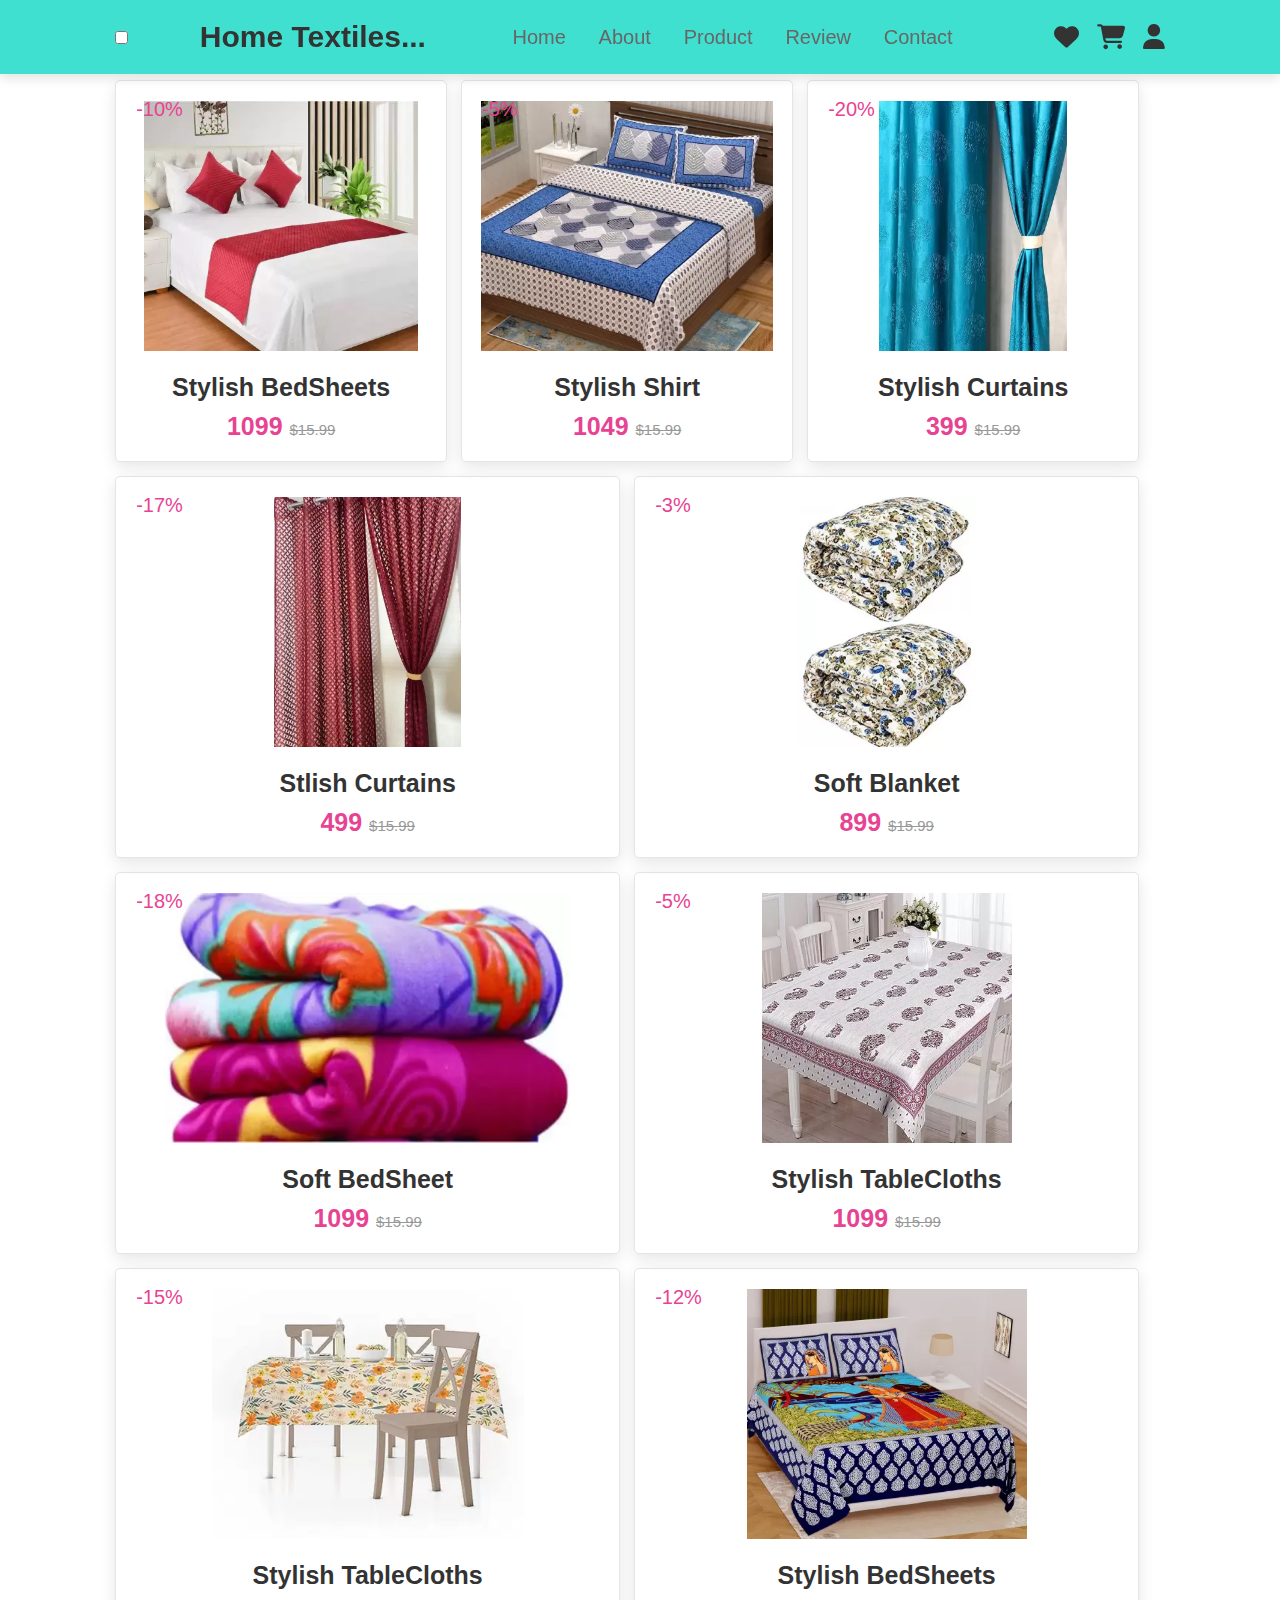
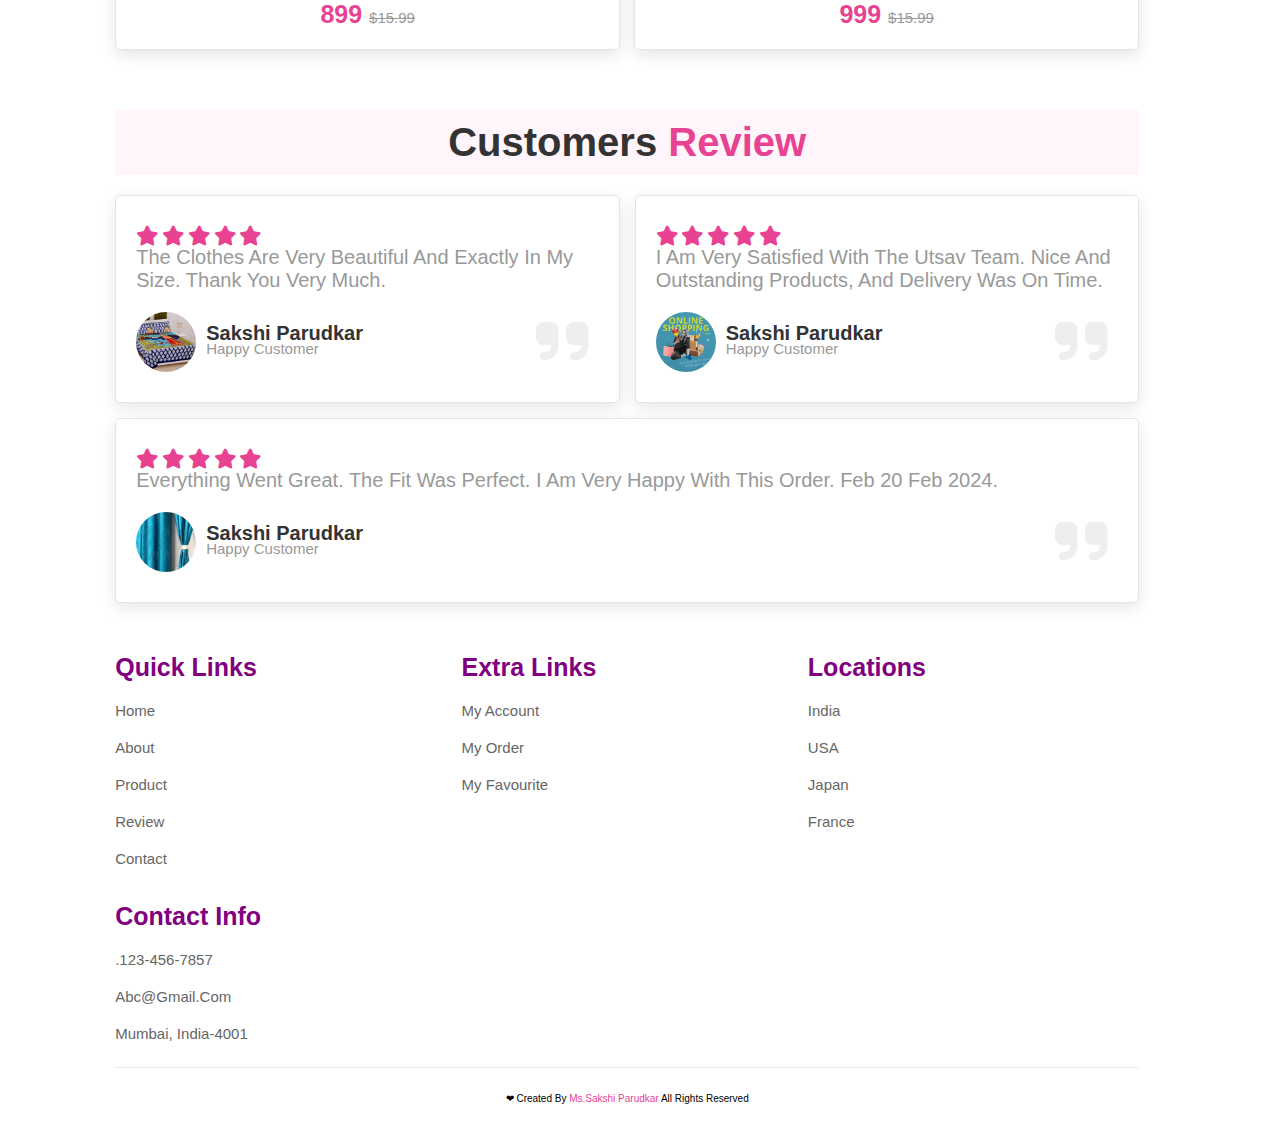
<file: hometexiles.html>
<!DOCTYPE html>
<html lang="en">
<head>
    <meta charset="UTF-8">
    <meta name="viewport" content="width=device-width, initial-scale=1.0">
    <title>Fashion</title>
<!--font awesome cdn link-->
<link rel="stylesheet" href="https://cdnjs.cloudflare.com/ajax/libs/font-awesome/6.5.1/css/all.min.css" />
<!--custom css file link-->
<!-- <link rel="stylesheet" href="style.css"> -->
<style>
     :root{ 
    --pink:#e84393;
}

*{
    margin:0%;
    padding:0%;
    font-family: Verdana, Geneva, Tahoma, sans-serif;
    outline: none;
    border: none;
    text-decoration: none;
    text-transform: capitalize;
    transition: .2s linear;
}

html{
    font-size: 62.5%;
    scroll-behavior: smooth;
    scroll-padding-top:6rem;
    /* overflow: hidden; */
}
section{
    padding: 2rem 9%;
    width: 80%;
}
.heading{
    text-align: center;
    font-size:4rem ;
    color: #333;
    padding: 1rem;
    margin: 2rem 0;
    background: rgba(255,51,153,.05);
}
.heading span{
    color: var(--pink);
}

.btn{
    display: inline-block;
    margin-top: 1rem;
    border-radius: 5rem;
    background: #333;
    color: #fff;
    padding: .9rem 3.5rem;
    cursor: pointer;
    font-size: 1.7rem;

}
.btn:hover{
    background: var(--pink);
}
header{
    position:fixed;
    /* width: 70%; */
    top:0%;
    left: 0%;
    right: 0%;
    background:turquoise;
    padding: 2rem 9%;
    display: flex;
    align-items: center;
    justify-content: space-between;
    z-index: 1000;
    box-shadow: 0 .5rem 1rem rgba(0, 0,0,.1);


}
header .logo{
    font-size: 3rem;
    color: #333;
    font-weight: bolder;
}
header .logo span{
    color:var(--pink);
}

header .navbar a{
    font-size: 2rem;
    padding: 0 1.5rem;
    color: #666;
}
header .navbar a:hover{
    color: var(--pink);
}
header .icons i{
    font-size: 2.5rem;
    color: #333;
    margin-left: 1.5rem;
}
header .icons i:hover{
    color: var(--pink);
}
header #toggler{
    display: flex;
}
header .fa-bars{
    font-size: 3rem;
    color: #333;
    border-radius: .5rem;
    padding: .5rem 1.5rem;
    cursor: pointer;
    border: .1rem solid rgba(0,0,0,.1);
    display: none;

}
/* .home{ 
    display: flex;
    align-items: center;
    min-height: 100vh;
    background-image: url(./imgs/bg.webp) no-repeat; 
    background-size: cover;
    background-position: center;
}

.home .content{
    max-width: 100%;
}
.home .content h3{
    font-size: 6rem;
    color: #333;
}
.home .content span{
    font-size: 3.5rem;
    color:var(--pink);
    padding: 1rem 0;
    line-height: 1.5;
}
.home .content p{
    font-size: 1.5rem;
    color:#999;
    padding: 1rem 0;
    line-height: 1.5;
}
.about .row{
    display: flex;
    align-items: center;
    gap:2rem;
    flex-wrap: wrap;
    padding: 2rem 0;
    padding-bottom: 3rem;

}
.about .row .video-container{
    flex: 1 1 40rem;
    position: relative;

}
.about .row .video-container video{
    width: 95%;
    border: 1.5rem solid #fff;
    border-radius: .5rem;
    box-shadow: 0 .5rem 1rem rgba(0, 0,0,.1);
    height: 100%;
    object-fit: cover;
}

.about .row .video-container h3{
    position: absolute;
    top: 50%;
    transform: translateY(-50%);
    font-size: 3rem;
    color: #333;
    background: #fff;
    width: 95%;
    padding: 1rem 2rem;
    text-align: center;
    mix-blend-mode: screen;
}
.about .row .content{
    flex: 1 1 40rem;
}
.about .row .content h3{
    font-size: 3rem;
    color: #333;

}
.about .row .content p{
    font-size: 1.5rem;
    color: #999;
    padding: .5rem 0;
    padding-top: 1rem;
    line-height: 1.5;

 } */
.icons .container{
    background: #eee;
    display: flex;
    flex-wrap: wrap;
    gap: 1.5rem;
    padding-top: 5rem;
    padding-bottom: 5rem;
}

.icons-container .icons{
    background: #fff;
    border: 1rem solid rgba(0, 0,0,.1);
    padding: 2rem;
    display: flex;
    align-items: center;
    flex: 1 1 25rem;
}
.icons-container .icons img{
    height: 5rem;
    margin-right: 2rem;

}
.icons-container .icons h3{
    color: #333;
    padding-bottom: .5rem;
    font-size: 1.5rem;
}
.icons-container .icons span{
    color: #555;
    /* padding-bottom: .5rem; */
    font-size: 1.3rem;
}
.product .box-container{
    display: flex;
    flex-wrap: wrap;
    gap: 1.4rem;

}
.product .box-container .box{
    flex: 1 1 30rem;
    box-shadow: 0 .5rem 1.5rem rgba(0, 0,0,.1);
    border-radius: .5rem;
    border: .1rem solid rgba(0, 0,0,.1);
    position: relative;
}
.product .box-container .box .discount{
    position: absolute;
    top: 1rem;
    left:1rem;
    padding: .7rem 1rem;
    font-size: 2rem;
    color: var(--pink);
    background: reba(255,51,153,.05);
    z-index: 1;
    border-radius: .5rem;

}
.product .box-container .box .image{
    position: relative;
    text-align: center;
    padding-top: 2rem;
    overflow: hidden;
}
.product .box-container .box .image img{
    height: 25rem;

}
.product .box-container .box:hover .image img{
    height: 25rem;
    transform: scale(1.1);
}
.product .box-container .box .image .icons{
    position: absolute;
    bottom: -7rem;
    left: 0;
    right: 0;
    display: flex;

}
.product .box-container .box:hover .image .icons{
    bottom: 0%;
}
.product .box-container .box .image .icons a{
    height: 5rem;
    line-height: 5rem;
    font-size: 2rem;
    width: 50%;
    background: var(--pink);
    color: #fff;

}
.product .box-container .box .image .icons .cart-btn {
    border-left: .1rem solid #fff;
    border-right: .1rem solid #fff;
    width: 100%;

}
.product .box-container .box .image .icons a:hover{
    background: #333;
}
.product .box-container .box .content{
    padding: 2rem;
    text-align: center;
}
.product .box-container .box .content h3{
    font-size: 2.5rem;
    color: #333;

}
.product .box-container .box .content .price{
    font-size: 2.5rem;
    color:var(--pink);
    font-weight: bolder;padding-top: 1rem;
    
}
.product .box-container .box .content .price span{
    font-size: 1.5rem;
    color:#999;
    font-weight: bolder;padding-top: 1rem;
    font-weight: lighter;
    text-decoration: line-through;
    
}
.review .box-container{
    display: flex;
    flex-wrap: wrap;
    gap: 1.5rem;

}
.review .box-container .box{
    flex: 1 1 30rem;
    box-shadow: 0 .5rem 1.5rem rgba(0, 0,0,.1);
    border-radius: .5rem;
    padding: 3rem 2rem;
    position: relative;
    border: .1rem solid rgba(0, 0,0,.1);
}
.review .box-container .box .fa-quote-right{
    position: absolute;
    bottom: 3rem;
    right: 3rem;
    font-size: 6rem;
    color: #eee;

}
.review .box-container .box .stars i{
    color: var(--pink);
    font-size: 2rem;

}
.review .box-container .box p{
    color:#999;
    font-size: 2rem;
    
}
.review .box-container .box .user{
    display: flex;
    align-items: center;
    padding-top: 1.5rem;
    line-height: 1.5rem;
    padding-top: 2rem;


}
.review .box-container .box .user img{
    height: 6rem;
    width: 6rem;
    border-radius: 50%;
    object-fit: cover;
    margin-right: 1rem;

}
.review .box-container .box .user h3{
    font-size: 2rem;
    color: #333;

}
.review .box-container .box .user span{
    font-size: 1.5rem;
    color: #999;
    
}
.contact .row{
    display: flex;
    flex-wrap: wrap-reverse;
    gap: 1.5rem;
    align-items: center;
}
.contact .row form{
    flex: 1 1 40rem;
    padding: 2rem 2.5rem;
    box-shadow: 0 .5rem 1.5rem rgba(0, 0,0,.1);
    border: 1rem solid rgba(0, 0,0,.1);
    background: #fff;
    background-repeat: repeat-y;
    border-radius: .5rem;


}
.contact .row .image{
    flex: 1 1 40rem;
    
}
.contact .row .image img{
    width: 100%; 
}
.contact .row form .box{
    padding: 1rem;
    font-size: 1.7rem;
    color: #333;
    text-transform: none;
    border: 1rem solid rgba(0, 0,0,.1);
    border-radius: .5rem;
    margin: .7rem 0;
    width: 95%;
}
.contact .row form .box:focus{
    border-color: var(--pink);
}
.contact .row form textarea{
    height: 15rem;
    resize: none;

}
.footer .box-container{
    display: flex;
    flex-wrap: wrap;
    gap: 1.5rem;
    border: #e84393;

}
.footer .box-container .box{
    flex: 1 1 25rem;
    

}
.footer .box-container .box h3{
   color:purple;
   font-size: 2.5rem;
   padding: 1rem 0;
    
}
.footer .box-container .box a{
    display: block;
    color: #666;
    font-size: 1.5rem;
    padding: 1rem 0;
     
 }
 .footer .box-container .box a:hover{
    color: var(--pink);
    text-decoration: underline;
 }  
 /* .footer .box-container .box img{
    margin-top: 2rem;
 } */
 .footer .credit{
    text-align: center;
    padding: 1.5rem;
    margin-top: 1.5rem;
    padding-top: 2.5rem;
    font-size: #333;
    border-top: .1rem solid rgba(102, 3, 76, 0.1);
 }
 .footer .credit span{
    color: var(--pink);
 }




/* mediaquery */
@media (max-width:991px){
    html{
        font-size:55%;
        
    }  
    header{
        padding: 2rem;
    } 
    section{
        padding: 2rem;
    }
    .home{
        background-position: left;
    }

}
@media(max-width:768px){
    header .fa-bars{
        display: block;
    }
    header .navbar{
        position: absolute;
        top:100%;
        left: 0%;
        right: 0%;
        background: #eee;
        border-top: .1rem solid rgba(0,0,0,.1);
        clip-path: polygon(0 0, 100% 0, 100% 0, 0 0);
    }
header #toggler:checked ~ .navbar{
    clip-path: polygon(0 0, 100% 0, 100% 100%,0% 100%);
}

    header .navbar a{
        margin: 1.5rem;
        padding: 1.5rem;
        background: #fff;
        border: .1rem solid rgba(0, 0,0,.1);
        display: block;
    }
    .home .content h3{
        font-size: 5rem;
    }
    .home .content span{
        font-size: 2.5rem;
    }
    .icons-container .icons h3{
        font-size: 2rem;
    }
    .icons-container .icons span{
        font-size: 1.7rem;
    }
}
@media (max-width:450px){
    html{
        font-size:50%;
        
    }  
    .heading{
        font-size: 3rem;
    }

}
</style>

</head>
<body>
    <!--header section starts-->
    <header>
        <input type="checkbox" name="" id="toggler">
        <label for="toggler" class="fa-solid fa-bars"></label>
        <a href="#" class="logo">Home Textiles...</a>
        <nav class="navbar">
            <a href="store.html">home</a>
            <a href="#about">about</a>
            <a href="#product">product</a>
            <a href="#review">review</a>
            <a href="c1.html">contact</a>
        </nav>
       <div class="icons">
        <i class="fa-solid fa-heart"></i>
        <i class="fa-solid fa-cart-shopping"></i>
        <i class="fa-solid fa-user"></i>
       </div>


    </header>
    <!--header section ends-->
    <!--home section starts-->
    <!-- <section class="home" id="home"> 
    <div class="content">

         <h3>New Arrival</h3> 
        <span>New & treanding varities</span>
        <p>Fashion is nothing but your comfort.........
        </p> -->
         <!-- <a href="#" class="btn">Shop Now</a> -->
          <!-- <img src="images/menb.webp" alt="">  -->
    <!-- </div> -->

    <!-- </section> -->

    <!--home section ends-->
    <!-- about section starts 
    <section class="about" id="about">
        <h1 class="heading"> <span> about</span> us </h1>
        <div class="row">
            <div class="video-container">
                <video src="imgs/cl.mp4" loop autoplay muted></video>
                <h3>We are best sellers</h3>
            </div>
            <div class="content">
                <h3>why choose us?</h3>
                <p>Lorem ipsum dolor sit amet consectetur, adipisicing elit. Consectetur quam
                     ratione deserunt inventore distinctio labore provident vero, quidem ad
                     ratione deserunt inventore distinctio labore provident vero, quidem ad 
                     reiciendis excepturi voluptatum expedita delectus, atque dolore, iure  laborum id?m</p>
                     <p>Lorem ipsum dolor, sit amet consectetur adipisicing elit. Ex architecto ipsa obcaecati 
                        sit ipsam blanditiis eum eveniet, aliquam iure ab.</p>
                        <a href="#" class="btn">learn more</a>
            </div>
        </div>
    </section>
     about section ends -->

     
     <!-- icons section starts -->
     <!-- <section class="icons-container"> 
        <div class="icons">
            <img src="images/logos.png" alt="">
            <div class="info">
                <h3>free delivery</h3>
                <span>on all order</span>
            </div>
        </div>
        <div class="icons">
            <img src="images/logos.png" alt="">
            <div class="info">
                <h3>10 days return</h3>
                <span>moneyback garantee</span>
            </div>
        </div>
        <div class="icons">
            <img src="imgs/z.png" alt="">
            <div class="info">
                <h3>offers & gifts</h3>
                <span>on all order</span>
            </div>
        </div>
        <div class="icons">
            <img src="imgs/ww.png" alt="">
            <div class="info">
                <h3>secure payments</h3>
                <span>protected by paypal</span>
            </div>
        </div>
      </section> -->

     <!-- icons section ends -->
     <!-- product session starts -->
     <section class="product" id="product">
        <h1 class="heading"> <span></span></h1>
        <div class="box-container">
            <div class="box">
                <span class="discount">-10%</span>
                <div class="image">
                    <img src="images/sh1.webp" alt="">
                    <div class="icons">
                        <a href="#" class="fas fa.heart"></a>
                        <a href="#" class="cart-btn">add to cart</a>
                        <a href="#" class="fas fa-share"></a>
                    </div>
                </div>
                <div class="content">
                    <h3>Stylish BedSheets</h3>
                    <div class="price"> 1099 <span> $15.99 </span></div>
                </div>
            </div>

            <div class="box">
                <span class="discount">-5%</span>
                <div class="image">
                    <img src="images/sh2.webp" alt="">
                    <div class="icons">
                        <a href="#" class="fas fa.heart"></a>
                        <a href="#" class="cart-btn">add to cart</a>
                        <a href="#" class="fas fa-share"></a>
                    </div>
                </div>
                <div class="content">
                    <h3>Stylish Shirt</h3>
                    <div class="price"> 1049 <span> $15.99 </span></div>
                </div>
            </div>
            <div class="box">
                <span class="discount">-20%</span>
                <div class="image">
                    <img src="images/c2.webp" alt="">
                    <div class="icons">
                        <a href="#" class="fa-solid fa-heart"></a>
                        <a href="#" class="cart-btn">add to cart</a>
                        <a href="#" class="fas fa-share"></a>
                    </div>
                </div>
                <div class="content">
                    <h3>Stylish Curtains</h3>
                    <div class="price"> 399 <span> $15.99 </span></div>
                </div>
            </div>
            <div class="box">
                <span class="discount">-17%</span>
                <div class="image">
                    <img src="images/c3.webp" alt="">
                    <div class="icons">
                        <a href="#" class="fas fa.heart"></a>
                        <a href="#" class="cart-btn">add to cart</a>
                        <a href="#" class="fas fa-share"></a>
                    </div>
                </div>
                <div class="content">
                    <h3>Stlish Curtains</h3>
                    <div class="price">499 <span> $15.99 </span></div>
                </div>
            </div>
            <div class="box">
                <span class="discount">-3%</span>
                <div class="image">
                    <img src="images/b1k.webp" alt="">
                    <div class="icons">
                        <a href="#" class="fas fa.heart"></a>
                        <a href="#" class="cart-btn">add to cart</a>
                        <a href="#" class="fas fa-share"></a>
                    </div>
                </div>
                <div class="content">
                    <h3>Soft Blanket</h3>
                    <div class="price"> 899 <span> $15.99 </span></div>
                </div>
            </div>
            <div class="box">
                <span class="discount">-18%</span>
                <div class="image">
                    <img src="images/b2k.webp" alt="">
                    <div class="icons">
                        <a href="#" class="fas fa.heart"></a>
                        <a href="#" class="cart-btn">add to cart</a>
                        <a href="#" class="fas fa-share"></a>
                    </div>
                </div>
                <div class="content">
                    <h3>Soft BedSheet</h3>
                    <div class="price"> 1099 <span> $15.99 </span></div>
                </div>
            </div>
            <div class="box">
                <span class="discount">-5%</span>
                <div class="image">
                    <img src="images/ta1.webp" alt="">
                    <div class="icons">
                        <a href="#" class="fas fa.heart"></a>
                        <a href="#" class="cart-btn">add to cart</a>
                        <a href="#" class="fas fa-share"></a>
                    </div>
                </div>
                <div class="content">
                    <h3>Stylish TableCloths</h3>
                    <div class="price"> 1099 <span> $15.99 </span></div>
                </div>
            </div>
            <div class="box">
                <span class="discount">-15%</span>
                <div class="image">
                    <img src="images/ta2.webp" alt="">
                    <div class="icons">
                        <a href="#" class="fas fa.heart"></a>
                        <a href="#" class="cart-btn">add to cart</a>
                        <a href="#" class="fas fa-share"></a>
                    </div>
                </div>
                <div class="content">
                    <h3>Stylish TableCloths</h3>
                    <div class="price"> 899 <span> $15.99 </span></div>
                </div>
            </div>
             <div class="box">
                <span class="discount">-12%</span>
                <div class="image">
                    <img src="images/bd2.webp" alt="">
                    <div class="icons">
                        <a href="#" class="fas fa.heart"></a>
                        <a href="#" class="cart-btn">add to cart</a>
                        <a href="#" class="fas fa-share"></a>
                    </div>
                </div>
                <div class="content">
                    <h3>Stylish BedSheets</h3>
                    <div class="price">999 <span> $15.99 </span></div>
                </div>
            </div> 
        </div>
     </section>

     <!-- product section ends -->
     <!-- review section starts -->
     <section class="review" id="review">
     <h1 class="heading">Customers <span>review</span></h1>
     <div class="box-container">
        <div class="box">
            <div class="stars">
                <i class="fas fa-star"></i>
                <i class="fas fa-star"></i>
                <i class="fas fa-star"></i>
                <i class="fas fa-star"></i>
                <i class="fas fa-star"></i>
            </div>
            <p> The clothes are very beautiful and exactly in my size. Thank you very much.</p>
                  <div class="user">
                    <img src="images/bd2.webp" alt="">
                    <div class="user-info">
                        <h3>Sakshi Parudkar</h3>
                        <span>Happy customer</span>
                    </div>
                  </div>
                  <span class="fas fa-quote-right"></span>
        </div>

        <div class="box">
            <div class="stars">
                <i class="fas fa-star"></i>
                <i class="fas fa-star"></i>
                <i class="fas fa-star"></i>
                <i class="fas fa-star"></i>
                <i class="fas fa-star"></i>
            </div>
            <p>I am very satisfied with the Utsav team. Nice and outstanding products, and delivery was on time.  </p>
                  <div class="user">
                    <img src="images/c.webp" alt="">
                    <div class="user-info">
                        <h3>Sakshi Parudkar</h3>
                        <span>Happy customer</span>
                    </div>
                  </div>
                  <span class="fas fa-quote-right"></span>
        </div>
        <div class="box">
            <div class="stars">
                <i class="fas fa-star"></i>
                <i class="fas fa-star"></i>
                <i class="fas fa-star"></i>
                <i class="fas fa-star"></i>
                <i class="fas fa-star"></i>
            </div>
            <p>Everything went great. The fit was perfect. I am very happy with this order. Feb 20 Feb 2024.
                </p>
                  <div class="user">
                    <img src="images/c2.webp" alt="">
                    <div class="user-info">
                        <h3>Sakshi Parudkar</h3>
                        <span>Happy customer</span>
                    </div>
                  </div>
                  <span class="fas fa-quote-right"></span>
        </div>
     </div>
     </section>
     <!-- review section ends -->
      <!-- contact section starts 
     <section class="contact" id="contact">
      <h1 class="heading"><span>contact </span> us</h1>
      <div class="row">
        <form action="">
            <input type="text" placeholder= "name" class="box">
            <input type="email" placeholder= "email" class="box">
            <input type="number" placeholder= "number" class="box">
            <textarea name="" class="box" placeholder="message" cols="30" rows="10"></textarea>
            <input type="submit" value="send message" class="btn">
        </form>
        <div class="image">
            <img src="imgs/cc.avif" alt="">
        </div>
      </div>

     </section>
        contact section ends -->
       <!-- footer section starts -->
       <section class="footer">
        <div class="box-container">
            <div class="box">
                <h3>Quick links</h3>
                <a href="store.html">home</a>
                <a href="#about">about</a>
                <a href="#product">product</a>
                <a href="#review">review</a>
                <a href="c1.html">contact</a>
            </div>
            <div class="box">
                <h3>Extra links</h3>
                <a href="#">my account</a>
                <a href="#">my order</a>
                <a href="#">my favourite</a>
                
            </div>
            <div class="box">
                <h3>Locations</h3>
                <a href="#">India</a>
                <a href="#">USA</a>
                <a href="#">Japan</a>
                <a href="#">France</a>
                
            </div>
            <div class="box">
                <h3>Contact Info</h3>
                <a href="#">.123-456-7857</a>
                <a href="https://r.search.yahoo.com/_ylt=Awrx.vTNEexlmCgkiU67HAx.;_ylu=Y29sbwNzZzMEcG9zAzEEdnRpZAMEc2VjA3Ny/RV=2/RE=1709998670/RO=10/RU=http%3a%2f%2fmail.google.com%2fmail%2f/RK=2/RS=YJJlwZ3TrHgV1.9m5SEKmdbwkB0-">abc@gmail.com</a>
                <a href="#">Mumbai, India-4001</a>
                <!-- <img src="imgs/c1.jpg" alt=""> -->
                
            </div>
        </div>
        <div class="credit">&#10084 created by <span>Ms.Sakshi Parudkar</span> All rights reserved</div>
       </section>
       <!-- footer section ends -->

</body>
</html
</file>
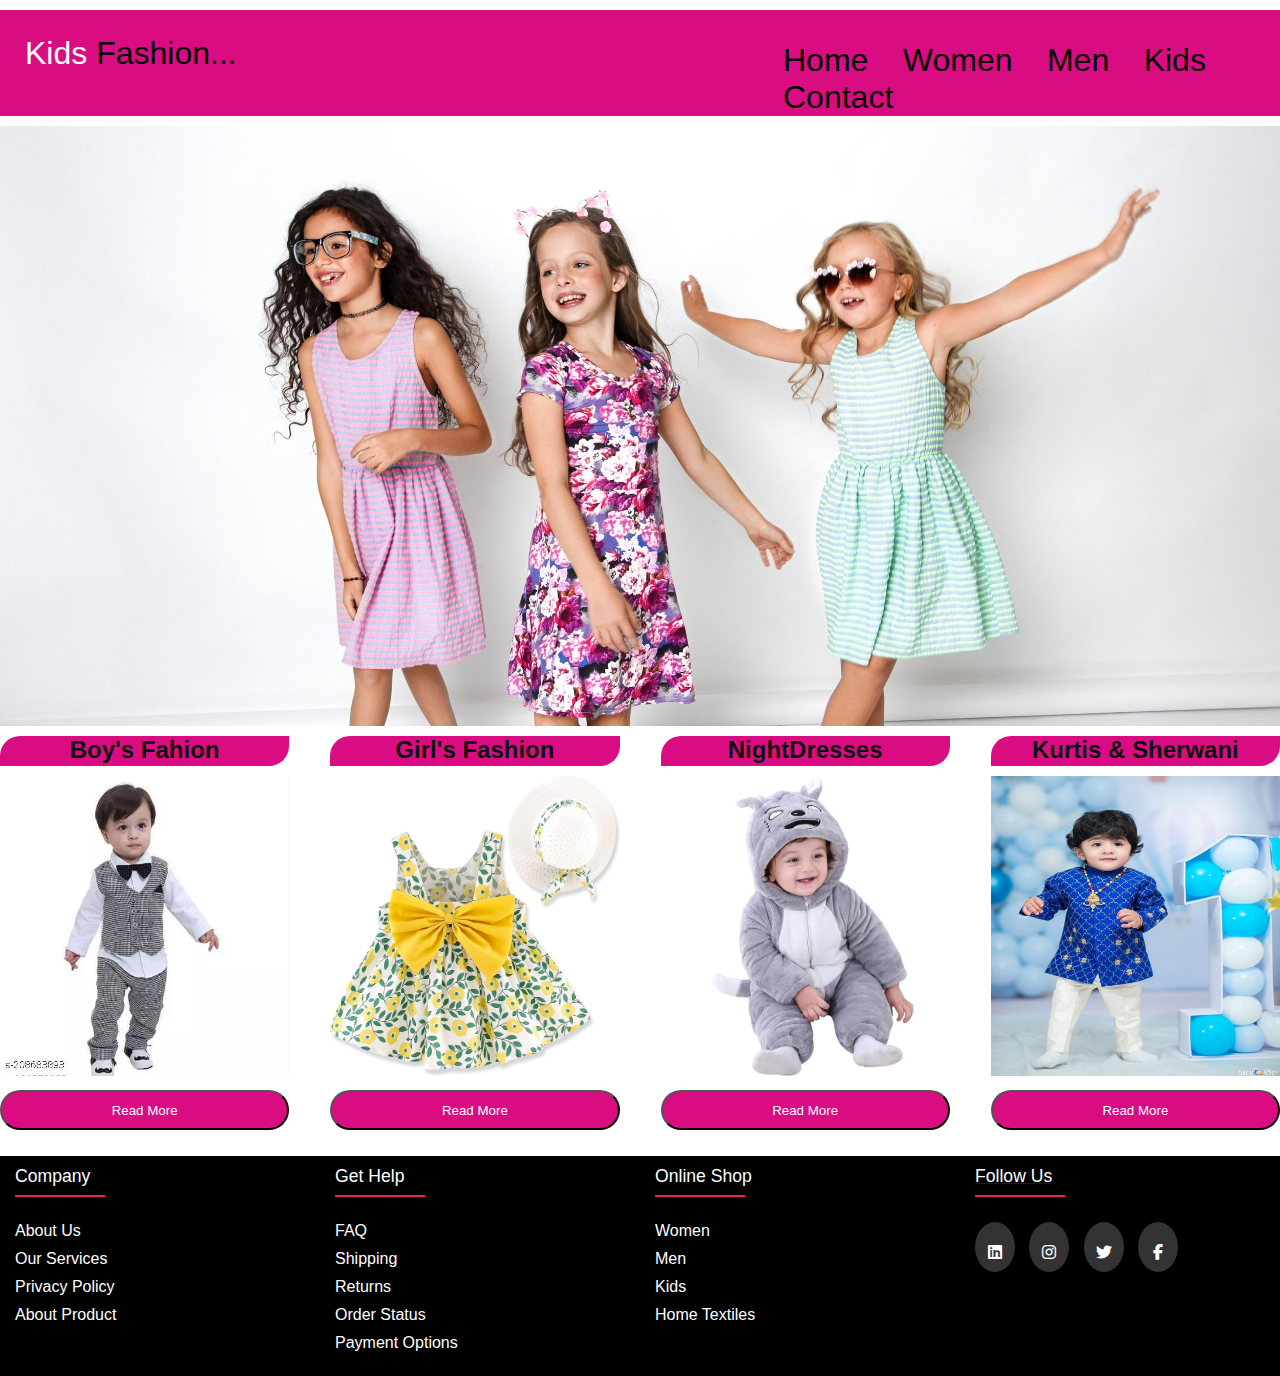
<file: kids.html>
<!DOCTYPE html>
<html lang="en">
<head>
    <meta charset="UTF-8">
    <meta name="viewport" content="width=device-width, initial-scale=1.0">
    <link rel="stylesheet" href="kids.css">
    <link rel="stylesheet" href="https://cdnjs.cloudflare.com/ajax/libs/font-awesome/6.5.1/css/all.min.css" />

    <title>cloth</title>
</head>
<body>
    
    <div class="container">
        
        <div class="header">

            <div class="logo">
                <!-- <p><span>C</span>lai  World</p> -->
                <!-- <marquee scrollamount="3" onmouseover="this.stop()" onmouseleave="this.start()"> -->
                    <h2><span>Kids  </span>Fashion...</h2>
                <!-- </marquee> -->

               
            </div>

            <div class="menu">
                <a href="store.html">Home</a>
                <a href="women.html">Women</a>
                <a href="men.html">Men</a>
                <a href="">Kids</a>
                <a href="c1.html">Contact</a>
            </div>
        </div>


        <div class="middle">
           
            <!-- <div class="text"> 

                <h1>I really need new</h1>
                <h1>cloths...</h1>
                <h3>FASHION IS ABOUT COMFORT AND FEELING GOOD....</h3>
                <div class="button">
                <button><a href="">Explore Now</a></button>
                <button><a href="loginform.html">Sign in</a></button>
                 </div>
                 <div class="button1"> 
                    <button><a href="loginform.html">Sign in</a></button> 
                </div> 
    
             </div> -->

        </div>

        <div class="main-box">
            <div class="box1">
                <div class="box">
                <h2>Boy's Fahion</h2>
                </div>

                <div class="images">
                    <img src="images/kb.webp" alt="" style="width: 100%; height: 300px; margin-top: 10px;">
                </div>
                <button><a href="kidscontent.html" class="">Read More</a></button>
            </div>
            <div class="box1">
                <div class="box">
                    <h2>Girl's Fashion</h2>
                    </div>
    
                    <div class="images">
                        <img src="images/bg1.jpg" alt="" style="width: 100%; height: 300px; margin-top: 10px;">
                    </div>
                    <button><a href="kidscontent.html" class="">Read More</a></button>
                
            </div>
            <div class="box1">
                <div class="box">
                    <h2>NightDresses</h2>
                    </div>
    
                    <div class="images">
                        <img src="images/ni1.jpg" alt="" style="width: 100%; height: 300px; margin-top: 10px;">
                    </div>
                    <button><a href="kidscontent.html" class="">Read More</a></button>
                
            </div>
            <div class="box1">
                <div class="box">
                    <h2>Kurtis & Sherwani</h2>
                    </div>
    
                    <div class="images">
                        <img src="images/ks.jpg" alt="" style="width: 100%; height: 300px; margin-top: 10px;">
                    </div>
                    <button><a href="kidscontent.html" class="">Read More</a></button>
                
            </div>
        </div>
        <footer class="footer">

            <div class="footercon">
              <div class="row1">
                <div class="footer-col">
                  <h4>Company</h4>
                  <ul>
                    <li><a href="about1.html">about us</a></li>
                    <li><a href="#">our services</a></li>
                    <li><a href="#">privacy policy</a></li>
                    <li><a href="#">about product</a></li>
                  </ul>
                </div>
    
    
                <div class="footer-col">
                  <h4>Get help</h4>
                  <ul>
                    <li><a href="#">FAQ</a></li>
                    <li><a href="#">shipping</a></li>
                    <li><a href="#">Returns</a></li>
                    <li><a href="#">Order Status</a></li>
                    <li><a href="#">Payment options</a></li>
                  </ul>
                </div>
    
                <div class="footer-col">
                  <h4>Online shop</h4>
                  <ul>
                    

                    <li><a href="#">Women</a></li>
                    <li><a href="#">Men</a></li>
                    <li><a href="#">Kids</a></li>
                    <li><a href="#">Home Textiles</li>
                    
                  </ul>
                </div>
    
    
                <div class="footer-col">
                  <h4>Follow us</h4>
                  <!-- <div class="social-links"> -->
                    <a href="https://in.linkedin.com/"><i class="fa-brands fa-linkedin b1"></i></a>
                    <a href="https://www.instagram.com/"><i class="fa-brands fa-instagram b1"></i></a>
                    <a href="https://in.linkedin.com/company/twi#:~:text=TWI%20is%20a%20global%20leader,worldwide%20across%20all%20industry%20sectors."> <i class="fa-brands fa-twitter b1"></i></a>
                    <a href="https://www.facebook.com/"><i class="fa-brands fa-facebook-f b1"></i></a>
                  <!-- </div> -->
               
                </div>
              </div>
            </div>
    
          </footer>
          <script src="https://cdn.jsdelivr.net/npm/@popperjs/core@2.10.2/dist/umd/popper.min.js"></script>
          <script src="https://cdn.jsdelivr.net/npm/bootstrap@5.1.3/dist/js/bootstrap.min.js"></script>
          
        
    </div>
</body>
</file>
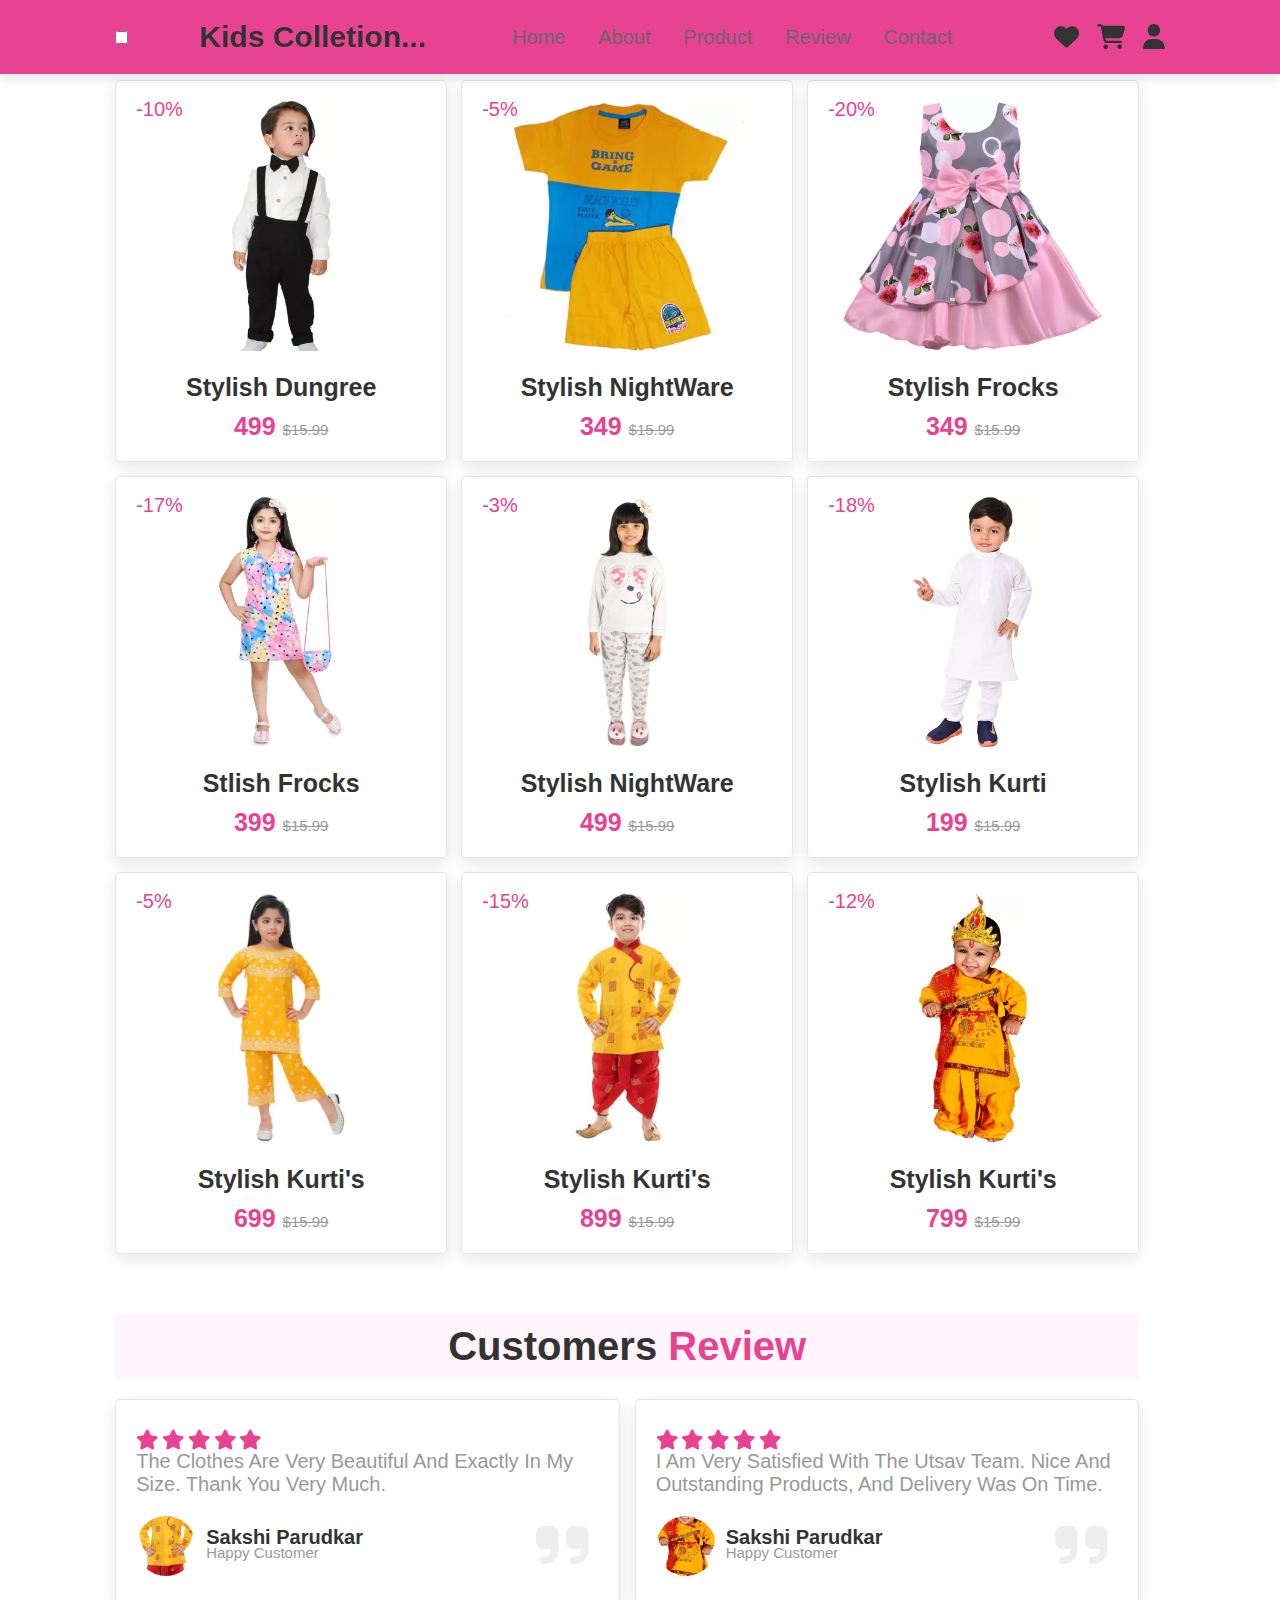
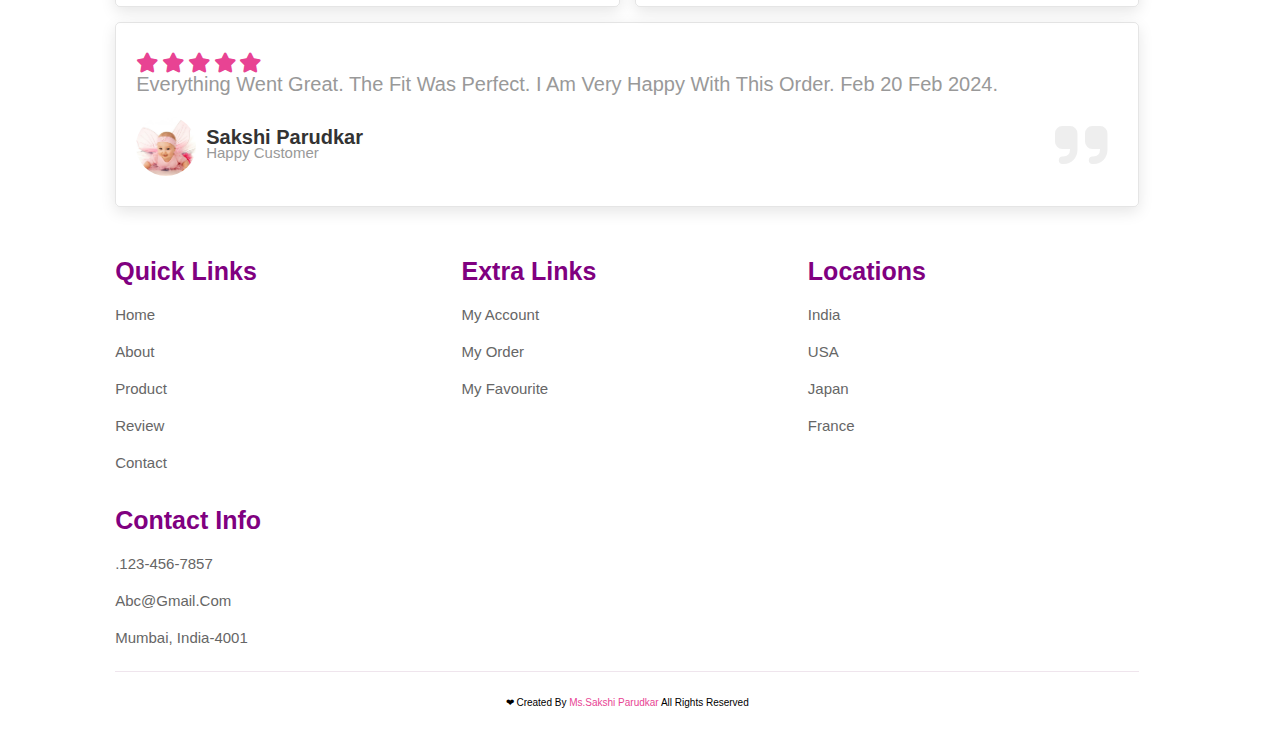
<file: kidscontent.html>
<!DOCTYPE html>
<html lang="en">
<head>
    <meta charset="UTF-8">
    <meta name="viewport" content="width=device-width, initial-scale=1.0">
    <title>Fashion</title>
<!--font awesome cdn link-->
<link rel="stylesheet" href="https://cdnjs.cloudflare.com/ajax/libs/font-awesome/6.5.1/css/all.min.css" />
<!--custom css file link-->
<!-- <link rel="stylesheet" href="style.css"> -->
<style>
     :root{ 
    --pink:#e84393;
}

*{
    margin:0%;
    padding:0%;
    font-family: Verdana, Geneva, Tahoma, sans-serif;
    outline: none;
    border: none;
    text-decoration: none;
    text-transform: capitalize;
    transition: .2s linear;
}

html{
    font-size: 62.5%;
    scroll-behavior: smooth;
    scroll-padding-top:6rem;
    /* overflow: hidden; */
}
section{
    padding: 2rem 9%;
    width: 80%;
}
.heading{
    text-align: center;
    font-size:4rem ;
    color: #333;
    padding: 1rem;
    margin: 2rem 0;
    background: rgba(255,51,153,.05);
}
.heading span{
    color: var(--pink);
}

.btn{
    display: inline-block;
    margin-top: 1rem;
    border-radius: 5rem;
    background: #333;
    color: #fff;
    padding: .9rem 3.5rem;
    cursor: pointer;
    font-size: 1.7rem;

}
.btn:hover{
    background: var(--pink);
}
header{
    position:fixed;
    /* width: 70%; */
    top:0%;
    left: 0%;
    right: 0%;
    background:#e84393;
    padding: 2rem 9%;
    display: flex;
    align-items: center;
    justify-content: space-between;
    z-index: 1000;
    box-shadow: 0 .5rem 1rem rgba(0, 0,0,.1);


}
header .logo{
    font-size: 3rem;
    color: #333;
    font-weight: bolder;
}
header .logo span{
    color:var(--pink);
}

header .navbar a{
    font-size: 2rem;
    padding: 0 1.5rem;
    color: #666;
}
header .navbar a:hover{
    color: var(--pink);
}
header .icons i{
    font-size: 2.5rem;
    color: #333;
    margin-left: 1.5rem;
}
header .icons i:hover{
    color: var(--pink);
}
header #toggler{
    display: flex;
}
header .fa-bars{
    font-size: 3rem;
    color: #333;
    border-radius: .5rem;
    padding: .5rem 1.5rem;
    cursor: pointer;
    border: .1rem solid rgba(0,0,0,.1);
    display: none;

}
.home{
    display: flex;
    align-items: center;
    min-height: 100vh;
    background-image: url(./imgs/bg.webp) no-repeat; 
    background-size: cover;
    background-position: center;
}

.home .content{
    max-width: 100%;
}
.home .content h3{
    font-size: 6rem;
    color: #333;
}
.home .content span{
    font-size: 3.5rem;
    color:var(--pink);
    padding: 1rem 0;
    line-height: 1.5;
}
.home .content p{
    font-size: 1.5rem;
    color:#999;
    padding: 1rem 0;
    line-height: 1.5;
}
.about .row{
    display: flex;
    align-items: center;
    gap:2rem;
    flex-wrap: wrap;
    padding: 2rem 0;
    padding-bottom: 3rem;

}
.about .row .video-container{
    flex: 1 1 40rem;
    position: relative;

}
.about .row .video-container video{
    width: 95%;
    border: 1.5rem solid #fff;
    border-radius: .5rem;
    box-shadow: 0 .5rem 1rem rgba(0, 0,0,.1);
    height: 100%;
    object-fit: cover;
}

.about .row .video-container h3{
    position: absolute;
    top: 50%;
    transform: translateY(-50%);
    font-size: 3rem;
    color: #333;
    background: #fff;
    width: 95%;
    padding: 1rem 2rem;
    text-align: center;
    mix-blend-mode: screen;
}
.about .row .content{
    flex: 1 1 40rem;
}
.about .row .content h3{
    font-size: 3rem;
    color: #333;

}
.about .row .content p{
    font-size: 1.5rem;
    color: #999;
    padding: .5rem 0;
    padding-top: 1rem;
    line-height: 1.5;

}
.icons .container{
    background: #eee;
    display: flex;
    flex-wrap: wrap;
    gap: 1.5rem;
    padding-top: 5rem;
    padding-bottom: 5rem;
}

.icons-container .icons{
    background: #fff;
    border: 1rem solid rgba(0, 0,0,.1);
    padding: 2rem;
    display: flex;
    align-items: center;
    flex: 1 1 25rem;
}
.icons-container .icons img{
    height: 5rem;
    margin-right: 2rem;

}
.icons-container .icons h3{
    color: #333;
    padding-bottom: .5rem;
    font-size: 1.5rem;
}
.icons-container .icons span{
    color: #555;
    /* padding-bottom: .5rem; */
    font-size: 1.3rem;
}
.product .box-container{
    display: flex;
    flex-wrap: wrap;
    gap: 1.4rem;

}
.product .box-container .box{
    flex: 1 1 30rem;
    box-shadow: 0 .5rem 1.5rem rgba(0, 0,0,.1);
    border-radius: .5rem;
    border: .1rem solid rgba(0, 0,0,.1);
    position: relative;
}
.product .box-container .box .discount{
    position: absolute;
    top: 1rem;
    left:1rem;
    padding: .7rem 1rem;
    font-size: 2rem;
    color: var(--pink);
    background: reba(255,51,153,.05);
    z-index: 1;
    border-radius: .5rem;

}
.product .box-container .box .image{
    position: relative;
    text-align: center;
    padding-top: 2rem;
    overflow: hidden;
}
.product .box-container .box .image img{
    height: 25rem;

}
.product .box-container .box:hover .image img{
    height: 25rem;
    transform: scale(1.1);
}
.product .box-container .box .image .icons{
    position: absolute;
    bottom: -7rem;
    left: 0;
    right: 0;
    display: flex;

}
.product .box-container .box:hover .image .icons{
    bottom: 0%;
}
.product .box-container .box .image .icons a{
    height: 5rem;
    line-height: 5rem;
    font-size: 2rem;
    width: 50%;
    background: var(--pink);
    color: #fff;

}
.product .box-container .box .image .icons .cart-btn {
    border-left: .1rem solid #fff;
    border-right: .1rem solid #fff;
    width: 100%;

}
.product .box-container .box .image .icons a:hover{
    background: #333;
}
.product .box-container .box .content{
    padding: 2rem;
    text-align: center;
}
.product .box-container .box .content h3{
    font-size: 2.5rem;
    color: #333;

}
.product .box-container .box .content .price{
    font-size: 2.5rem;
    color:var(--pink);
    font-weight: bolder;padding-top: 1rem;
    
}
.product .box-container .box .content .price span{
    font-size: 1.5rem;
    color:#999;
    font-weight: bolder;padding-top: 1rem;
    font-weight: lighter;
    text-decoration: line-through;
    
}
.review .box-container{
    display: flex;
    flex-wrap: wrap;
    gap: 1.5rem;

}
.review .box-container .box{
    flex: 1 1 30rem;
    box-shadow: 0 .5rem 1.5rem rgba(0, 0,0,.1);
    border-radius: .5rem;
    padding: 3rem 2rem;
    position: relative;
    border: .1rem solid rgba(0, 0,0,.1);
}
.review .box-container .box .fa-quote-right{
    position: absolute;
    bottom: 3rem;
    right: 3rem;
    font-size: 6rem;
    color: #eee;

}
.review .box-container .box .stars i{
    color: var(--pink);
    font-size: 2rem;

}
.review .box-container .box p{
    color:#999;
    font-size: 2rem;
    
}
.review .box-container .box .user{
    display: flex;
    align-items: center;
    padding-top: 1.5rem;
    line-height: 1.5rem;
    padding-top: 2rem;


}
.review .box-container .box .user img{
    height: 6rem;
    width: 6rem;
    border-radius: 50%;
    object-fit: cover;
    margin-right: 1rem;

}
.review .box-container .box .user h3{
    font-size: 2rem;
    color: #333;

}
.review .box-container .box .user span{
    font-size: 1.5rem;
    color: #999;
    
}
.contact .row{
    display: flex;
    flex-wrap: wrap-reverse;
    gap: 1.5rem;
    align-items: center;
}
.contact .row form{
    flex: 1 1 40rem;
    padding: 2rem 2.5rem;
    box-shadow: 0 .5rem 1.5rem rgba(0, 0,0,.1);
    border: 1rem solid rgba(0, 0,0,.1);
    background: #fff;
    background-repeat: repeat-y;
    border-radius: .5rem;


}
.contact .row .image{
    flex: 1 1 40rem;
    
}
.contact .row .image img{
    width: 100%; 
}
.contact .row form .box{
    padding: 1rem;
    font-size: 1.7rem;
    color: #333;
    text-transform: none;
    border: 1rem solid rgba(0, 0,0,.1);
    border-radius: .5rem;
    margin: .7rem 0;
    width: 95%;
}
.contact .row form .box:focus{
    border-color: var(--pink);
}
.contact .row form textarea{
    height: 15rem;
    resize: none;

}
.footer .box-container{
    display: flex;
    flex-wrap: wrap;
    gap: 1.5rem;
    border: #e84393;

}
.footer .box-container .box{
    flex: 1 1 25rem;
    

}
.footer .box-container .box h3{
   color:purple;
   font-size: 2.5rem;
   padding: 1rem 0;
    
}
.footer .box-container .box a{
    display: block;
    color: #666;
    font-size: 1.5rem;
    padding: 1rem 0;
     
 }
 .footer .box-container .box a:hover{
    color: var(--pink);
    text-decoration: underline;
 }  
 /* .footer .box-container .box img{
    margin-top: 2rem;
 } */
 .footer .credit{
    text-align: center;
    padding: 1.5rem;
    margin-top: 1.5rem;
    padding-top: 2.5rem;
    font-size: #333;
    border-top: .1rem solid rgba(102, 3, 76, 0.1);
 }
 .footer .credit span{
    color: var(--pink);
 }




/* mediaquery */
@media (max-width:991px){
    html{
        font-size:55%;
        
    }  
    header{
        padding: 2rem;
    } 
    section{
        padding: 2rem;
    }
    .home{
        background-position: left;
    }

}
@media(max-width:768px){
    header .fa-bars{
        display: block;
    }
    header .navbar{
        position: absolute;
        top:100%;
        left: 0%;
        right: 0%;
        background: #eee;
        border-top: .1rem solid rgba(0,0,0,.1);
        clip-path: polygon(0 0, 100% 0, 100% 0, 0 0);
    }
header #toggler:checked ~ .navbar{
    clip-path: polygon(0 0, 100% 0, 100% 100%,0% 100%);
}

    header .navbar a{
        margin: 1.5rem;
        padding: 1.5rem;
        background: #fff;
        border: .1rem solid rgba(0, 0,0,.1);
        display: block;
    }
    .home .content h3{
        font-size: 5rem;
    }
    .home .content span{
        font-size: 2.5rem;
    }
    .icons-container .icons h3{
        font-size: 2rem;
    }
    .icons-container .icons span{
        font-size: 1.7rem;
    }
}
@media (max-width:450px){
    html{
        font-size:50%;
        
    }  
    .heading{
        font-size: 3rem;
    }

}
</style>

</head>
<body>
    <!--header section starts-->
    <header>
        <input type="checkbox" name="" id="toggler">
        <label for="toggler" class="fa-solid fa-bars"></label>
        <a href="#" class="logo">Kids Colletion...</a>
        <nav class="navbar">
            <a href="store.html">home</a>
            <a href="#about">about</a>
            <a href="#product">product</a>
            <a href="#review">review</a>
            <a href="c1.html">contact</a>
        </nav>
       <div class="icons">
        <i class="fa-solid fa-heart"></i>
        <i class="fa-solid fa-cart-shopping"></i>
        <i class="fa-solid fa-user"></i>
       </div>


    </header>
    <!--header section ends-->
    <!--home section starts-->
    <!-- <section class="home" id="home"> 
    <div class="content">

         <h3>New Arrival</h3> 
        <span>New & treanding varities</span>
        <p>Fashion is nothing but your comfort.........
        </p> -->
         <!-- <a href="#" class="btn">Shop Now</a> -->
          <!-- <img src="images/WhatsApp Image 2024-03-13 at 8.13.00 PM.jpeg" alt="">  -->
    <!-- </div> -->

     <!-- </section>  -->

    <!--home section ends-->
    <!-- about section starts 
    <section class="about" id="about">
        <h1 class="heading"> <span> about</span> us </h1>
        <div class="row">
            <div class="video-container">
                <video src="imgs/cl.mp4" loop autoplay muted></video>
                <h3>We are best sellers</h3>
            </div>
            <div class="content">
                <h3>why choose us?</h3>
                <p>Lorem ipsum dolor sit amet consectetur, adipisicing elit. Consectetur quam
                     ratione deserunt inventore distinctio labore provident vero, quidem ad
                     ratione deserunt inventore distinctio labore provident vero, quidem ad 
                     reiciendis excepturi voluptatum expedita delectus, atque dolore, iure  laborum id?m</p>
                     <p>Lorem ipsum dolor, sit amet consectetur adipisicing elit. Ex architecto ipsa obcaecati 
                        sit ipsam blanditiis eum eveniet, aliquam iure ab.</p>
                        <a href="#" class="btn">learn more</a>
            </div>
        </div>
    </section>
     about section ends -->

     
     <!-- icons section starts -->
     <!-- <section class="icons-container"> 
        <div class="icons">
            <img src="images/logos.png" alt="">
            <div class="info">
                <h3>free delivery</h3>
                <span>on all order</span>
            </div>
        </div>
        <div class="icons">
            <img src="images/logos.png" alt="">
            <div class="info">
                <h3>10 days return</h3>
                <span>moneyback garantee</span>
            </div>
        </div>
        <div class="icons">
            <img src="imgs/z.png" alt="">
            <div class="info">
                <h3>offers & gifts</h3>
                <span>on all order</span>
            </div>
        </div>
        <div class="icons">
            <img src="imgs/ww.png" alt="">
            <div class="info">
                <h3>secure payments</h3>
                <span>protected by paypal</span>
            </div>
        </div>
      </section> -->

     <!-- icons section ends -->
     <!-- product session starts -->
     <section class="product" id="product">
        <h1 class="heading"><span></span></h1>
        <div class="box-container">
            <div class="box">
                <span class="discount">-10%</span>
                <div class="image">
                    <img src="images/kb1.webp" alt="">
                    <div class="icons">
                        <a href="#" class="fas fa.heart"></a>
                        <a href="#" class="cart-btn">add to cart</a>
                        <a href="#" class="fas fa-share"></a>
                    </div>
                </div>
                <div class="content">
                    <h3>Stylish Dungree</h3>
                    <div class="price"> 499 <span> $15.99 </span></div>
                </div>
            </div>

            <div class="box">
                <span class="discount">-5%</span>
                <div class="image">
                    <img src="images/yd.webp" alt="">
                    <div class="icons">
                        <a href="#" class="fas fa.heart"></a>
                        <a href="#" class="cart-btn">add to cart</a>
                        <a href="#" class="fas fa-share"></a>
                    </div>
                </div>
                <div class="content">
                    <h3>Stylish NightWare</h3>
                    <div class="price"> 349 <span> $15.99 </span></div>
                </div>
            </div>
            <div class="box">
                <span class="discount">-20%</span>
                <div class="image">
                    <img src="images/pd.webp" alt="">
                    <div class="icons">
                        <a href="#" class="fa-solid fa-heart"></a>
                        <a href="#" class="cart-btn">add to cart</a>
                        <a href="#" class="fas fa-share"></a>
                    </div>
                </div>
                <div class="content">
                    <h3>Stylish Frocks</h3>
                    <div class="price"> 349 <span> $15.99 </span></div>
                </div>
            </div>
            <div class="box">
                <span class="discount">-17%</span>
                <div class="image">
                    <img src="images/pd1.webp" alt="">
                    <div class="icons">
                        <a href="#" class="fas fa.heart"></a>
                        <a href="#" class="cart-btn">add to cart</a>
                        <a href="#" class="fas fa-share"></a>
                    </div>
                </div>
                <div class="content">
                    <h3>Stlish Frocks</h3>
                    <div class="price">399 <span> $15.99 </span></div>
                </div>
            </div>
            <div class="box">
                <span class="discount">-3%</span>
                <div class="image">
                    <img src="images/nd1.webp" alt="">
                    <div class="icons">
                        <a href="#" class="fas fa.heart"></a>
                        <a href="#" class="cart-btn">add to cart</a>
                        <a href="#" class="fas fa-share"></a>
                    </div>
                </div>
                <div class="content">
                    <h3>Stylish NightWare</h3>
                    <div class="price"> 499 <span> $15.99 </span></div>
                </div>
            </div>
            <div class="box">
                <span class="discount">-18%</span>
                <div class="image">
                    <img src="images/kd.webp" alt="">
                    <div class="icons">
                        <a href="#" class="fas fa.heart"></a>
                        <a href="#" class="cart-btn">add to cart</a>
                        <a href="#" class="fas fa-share"></a>
                    </div>
                </div>
                <div class="content">
                    <h3>Stylish Kurti</h3>
                    <div class="price"> 199 <span> $15.99 </span></div>
                </div>
            </div>
            <div class="box">
                <span class="discount">-5%</span>
                <div class="image">
                    <img src="images/kg.webp" alt="">
                    <div class="icons">
                        <a href="#" class="fas fa.heart"></a>
                        <a href="#" class="cart-btn">add to cart</a>
                        <a href="#" class="fas fa-share"></a>
                    </div>
                </div>
                <div class="content">
                    <h3>Stylish Kurti's</h3>
                    <div class="price"> 699 <span> $15.99 </span></div>
                </div>
            </div>
            <div class="box">
                <span class="discount">-15%</span>
                <div class="image">
                    <img src="images/kd1.webp" alt="">
                    <div class="icons">
                        <a href="#" class="fas fa.heart"></a>
                        <a href="#" class="cart-btn">add to cart</a>
                        <a href="#" class="fas fa-share"></a>
                    </div>
                </div>
                <div class="content">
                    <h3>Stylish Kurti's</h3>
                    <div class="price"> 899 <span> $15.99 </span></div>
                </div>
            </div>
             <div class="box">
                <span class="discount">-12%</span>
                <div class="image">
                    <img src="images/kd2.webp" alt="">
                    <div class="icons">
                        <a href="#" class="fas fa.heart"></a>
                        <a href="#" class="cart-btn">add to cart</a>
                        <a href="#" class="fas fa-share"></a>
                    </div>
                </div>
                <div class="content">
                    <h3>Stylish Kurti's</h3>
                    <div class="price">799 <span> $15.99 </span></div>
                </div>
            </div> 
        </div>
     </section>

     <!-- product section ends -->
     <!-- review section starts -->
     <section class="review" id="review">
     <h1 class="heading">Customers <span>review</span></h1>
     <div class="box-container">
        <div class="box">
            <div class="stars">
                <i class="fas fa-star"></i>
                <i class="fas fa-star"></i>
                <i class="fas fa-star"></i>
                <i class="fas fa-star"></i>
                <i class="fas fa-star"></i>
            </div>
            <p> The clothes are very beautiful and exactly in my size. Thank you very much.</p>
                  <div class="user">
                    <img src="images/kd1.webp" alt="">
                    <div class="user-info">
                        <h3>Sakshi Parudkar</h3>
                        <span>Happy customer</span>
                    </div>
                  </div>
                  <span class="fas fa-quote-right"></span>
        </div>

        <div class="box">
            <div class="stars">
                <i class="fas fa-star"></i>
                <i class="fas fa-star"></i>
                <i class="fas fa-star"></i>
                <i class="fas fa-star"></i>
                <i class="fas fa-star"></i>
            </div>
            <p>I am very satisfied with the Utsav team. Nice and outstanding products, and delivery was on time.  </p>
                  <div class="user">
                    <img src="images/kd2.webp" alt="">
                    <div class="user-info">
                        <h3>Sakshi Parudkar</h3>
                        <span>Happy customer</span>
                    </div>
                  </div>
                  <span class="fas fa-quote-right"></span>
        </div>
        <div class="box">
            <div class="stars">
                <i class="fas fa-star"></i>
                <i class="fas fa-star"></i>
                <i class="fas fa-star"></i>
                <i class="fas fa-star"></i>
                <i class="fas fa-star"></i>
            </div>
            <p>Everything went great. The fit was perfect. I am very happy with this order. Feb 20 Feb 2024.
                </p>
                  <div class="user">
                    <img src="images/kid.jpg" alt="">
                    <div class="user-info">
                        <h3>Sakshi Parudkar</h3>
                        <span>Happy customer</span>
                    </div>
                  </div>
                  <span class="fas fa-quote-right"></span>
        </div>
     </div>
     </section>
     <!-- review section ends -->
      <!-- contact section starts 
     <section class="contact" id="contact">
      <h1 class="heading"><span>contact </span> us</h1>
      <div class="row">
        <form action="">
            <input type="text" placeholder= "name" class="box">
            <input type="email" placeholder= "email" class="box">
            <input type="number" placeholder= "number" class="box">
            <textarea name="" class="box" placeholder="message" cols="30" rows="10"></textarea>
            <input type="submit" value="send message" class="btn">
        </form>
        <div class="image">
            <img src="imgs/cc.avif" alt="">
        </div>
      </div>

     </section>
        contact section ends -->
       <!-- footer section starts -->
       <section class="footer">
        <div class="box-container">
            <div class="box">
                <h3>Quick links</h3>
                <a href="store.html">home</a>
                <a href="#about">about</a>
                <a href="#product">product</a>
                <a href="#review">review</a>
                <a href="c1.html">contact</a>
            </div>
            <div class="box">
                <h3>Extra links</h3>
                <a href="#">my account</a>
                <a href="#">my order</a>
                <a href="#">my favourite</a>
                
            </div>
            <div class="box">
                <h3>Locations</h3>
                <a href="#">India</a>
                <a href="#">USA</a>
                <a href="#">Japan</a>
                <a href="#">France</a>
                
            </div>
            <div class="box">
                <h3>Contact Info</h3>
                <a href="#">.123-456-7857</a>
                <a href="https://r.search.yahoo.com/_ylt=Awrx.vTNEexlmCgkiU67HAx.;_ylu=Y29sbwNzZzMEcG9zAzEEdnRpZAMEc2VjA3Ny/RV=2/RE=1709998670/RO=10/RU=http%3a%2f%2fmail.google.com%2fmail%2f/RK=2/RS=YJJlwZ3TrHgV1.9m5SEKmdbwkB0-">abc@gmail.com</a>
                <a href="#">Mumbai, India-4001</a>
                <!-- <img src="imgs/c1.jpg" alt=""> -->
                
            </div>
        </div>
        <div class="credit">&#10084 created by <span>Ms.Sakshi Parudkar</span> All rights reserved</div>
       </section>
       <!-- footer section ends -->

</body>
</html
</file>
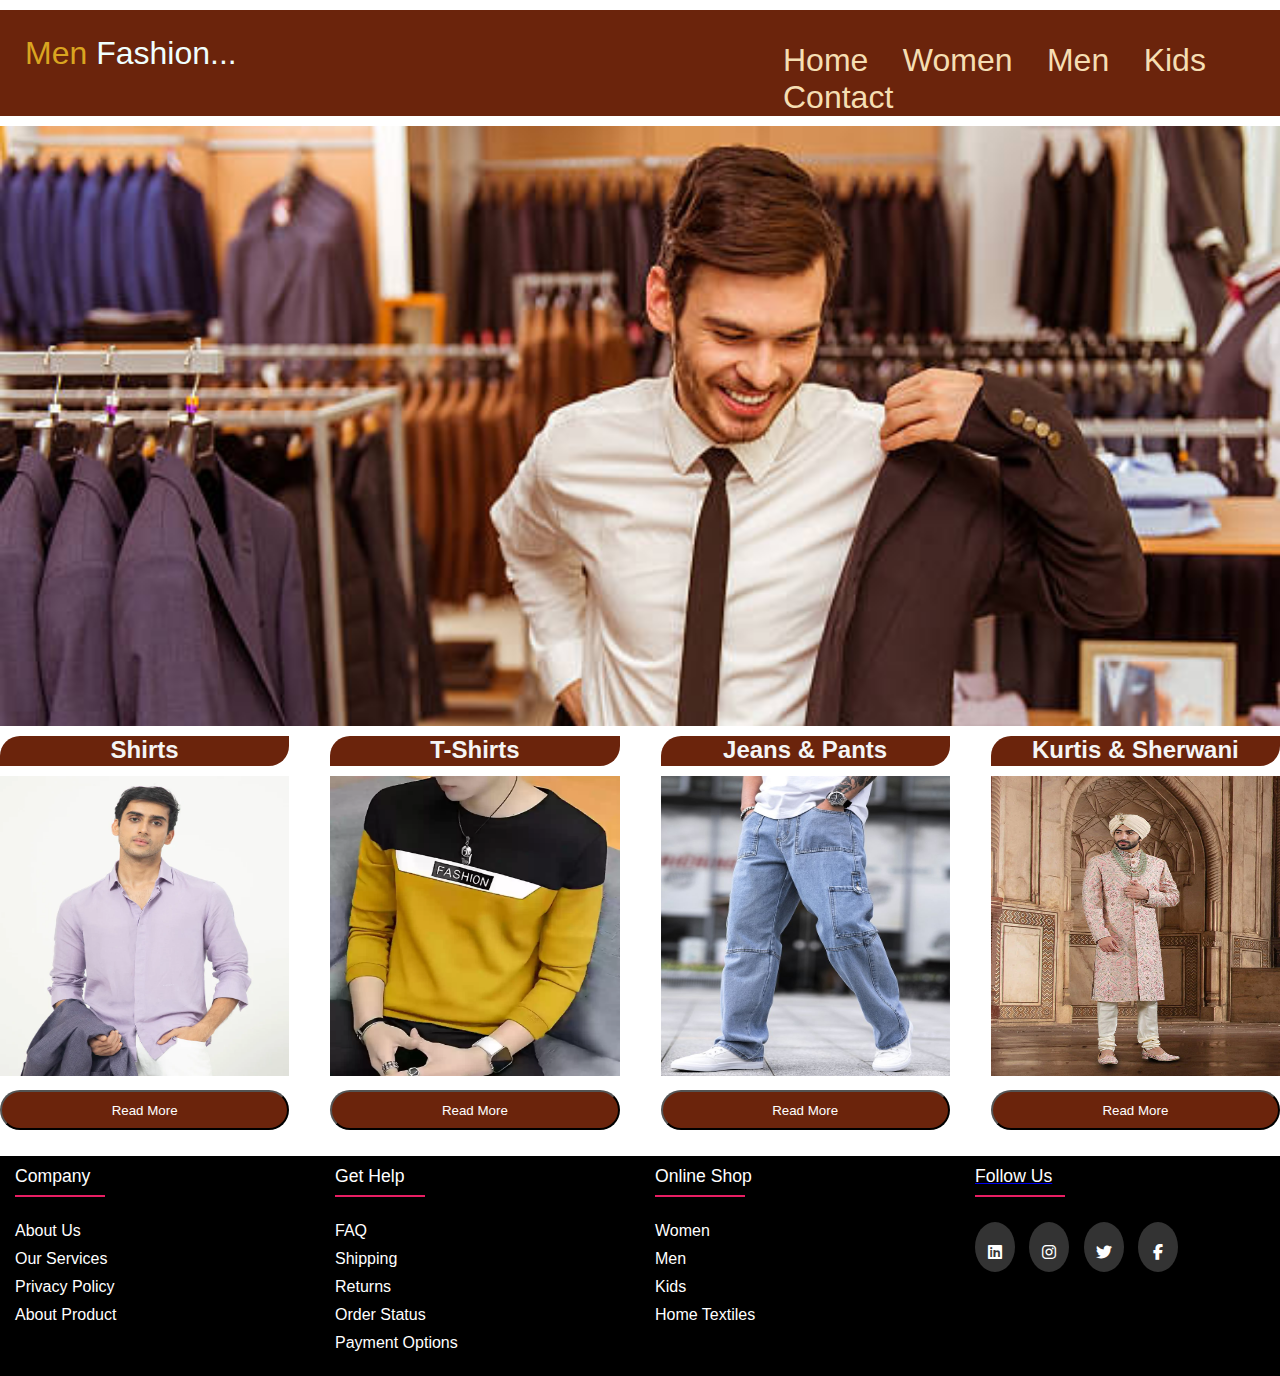
<file: men.html>
<!DOCTYPE html>
<html lang="en">
<head>
    <meta charset="UTF-8">
    <meta name="viewport" content="width=device-width, initial-scale=1.0">
    <link rel="stylesheet" href="men.css">
    <link rel="stylesheet" href="https://cdnjs.cloudflare.com/ajax/libs/font-awesome/6.5.1/css/all.min.css" />

    <title>cloth</title>
</head>
<body>
    
    <div class="container">
        
        <div class="header">

            <div class="logo">
                <!-- <p><span>C</span>lai  World</p> -->
                <!-- <marquee scrollamount="3" onmouseover="this.stop()" onmouseleave="this.start()"> -->
                    <h2><span>Men  </span>Fashion...</h2>
                <!-- </marquee> -->

               
            </div>

            <div class="menu">
                <a href="store.html">Home</a>
                <a href="women.html">Women</a>
                <a href="men.html">Men</a>
                <a href="kids.html">Kids</a>
                <a href="c1.html">Contact</a>
            </div>
        </div>


        <div class="middle">
           
            <!-- <div class="text"> 

                <h1>I really need new</h1>
                <h1>cloths...</h1>
                <h3>FASHION IS ABOUT COMFORT AND FEELING GOOD....</h3>
                <div class="button">
                <button><a href="">Explore Now</a></button>
                <button><a href="loginform.html">Sign in</a></button>
                 </div>
                 <div class="button1"> 
                    <button><a href="loginform.html">Sign in</a></button> 
                </div> 
    
             </div> -->

        </div>

        <div class="main-box">
            <div class="box1">
                <div class="box">
                <h2>Shirts</h2>
                </div>

                <div class="images">
                    <img src="images/shirt.webp" alt="" style="width: 100%; height: 300px; margin-top: 10px;">
                </div>
                <button><a href="mencontent.html" class="">Read More</a></button>
            </div>
            <div class="box1">
                <div class="box">
                    <h2>T-Shirts</h2>
                    </div>
    
                    <div class="images">
                        <img src="images/t1.webp" alt="" style="width: 100%; height: 300px; margin-top: 10px;">
                    </div>
                    <button><a href="mencontent.html" class="">Read More</a></button>
                
            </div>
            <div class="box1">
                <div class="box">
                    <h2>Jeans & Pants</h2>
                    </div>
    
                    <div class="images">
                        <img src="images/j.jpg" alt="" style="width: 100%; height: 300px; margin-top: 10px;">
                    </div>
                    <button><a href="mencontent.html" class="">Read More</a></button>
                
            </div>
            <div class="box1">
                <div class="box">
                    <h2>Kurtis & Sherwani</h2>
                    </div>
    
                    <div class="images">
                        <img src="images/sherwani.webp" alt="" style="width: 100%; height: 300px; margin-top: 10px;">
                    </div>
                    <button><a href="mencontent.html" class="">Read More</a></button>
                
            </div>
        </div>
        <footer class="footer">

            <div class="footercon">
              <div class="row1">
                <div class="footer-col">
                  <h4>Company</h4>
                  <ul>
                    <li><a href="about1.html">about us</a></li>
                    <li><a href="#">our services</a></li>
                    <li><a href="#">privacy policy</a></li>
                    <li><a href="#">about product</a></li>
                  </ul>
                </div>
    
    
                <div class="footer-col">
                  <h4>Get help</h4>
                  <ul>
                    <li><a href="#">FAQ</a></li>
                    <li><a href="#">shipping</a></li>
                    <li><a href="#">Returns</a></li>
                    <li><a href="#">Order Status</a></li>
                    <li><a href="#">Payment options</a></li>
                  </ul>
                </div>
    
                <div class="footer-col">
                  <h4>Online shop</h4>
                  <ul>
                    

                    <li><a href="#">Women</a></li>
                    <li><a href="#">Men</a></li>
                    <li><a href="#">Kids</a></li>
                    <li><a href="#">Home Textiles</li>
                    
                  </ul>
                </div>
    
    
                <div class="footer-col">
                  <h4>Follow us</h4>
                  <!-- <div class="social-links"> -->
                    <a href="https://in.linkedin.com/"><i class="fa-brands fa-linkedin b1"></i></a>
                    <a href="https://www.instagram.com/"><i class="fa-brands fa-instagram b1"></i></a>
                    <a href="https://in.linkedin.com/company/twi#:~:text=TWI%20is%20a%20global%20leader,worldwide%20across%20all%20industry%20sectors."> <i class="fa-brands fa-twitter b1"></i></a>
                    <a href="https://www.facebook.com/"><i class="fa-brands fa-facebook-f b1"></i></a>
                  <!-- </div> -->
               
                </div>
              </div>
            </div>
    
          </footer>
          <script src="https://cdn.jsdelivr.net/npm/@popperjs/core@2.10.2/dist/umd/popper.min.js"></script>
          <script src="https://cdn.jsdelivr.net/npm/bootstrap@5.1.3/dist/js/bootstrap.min.js"></script>
          
        
    </div>
</body>
</file>
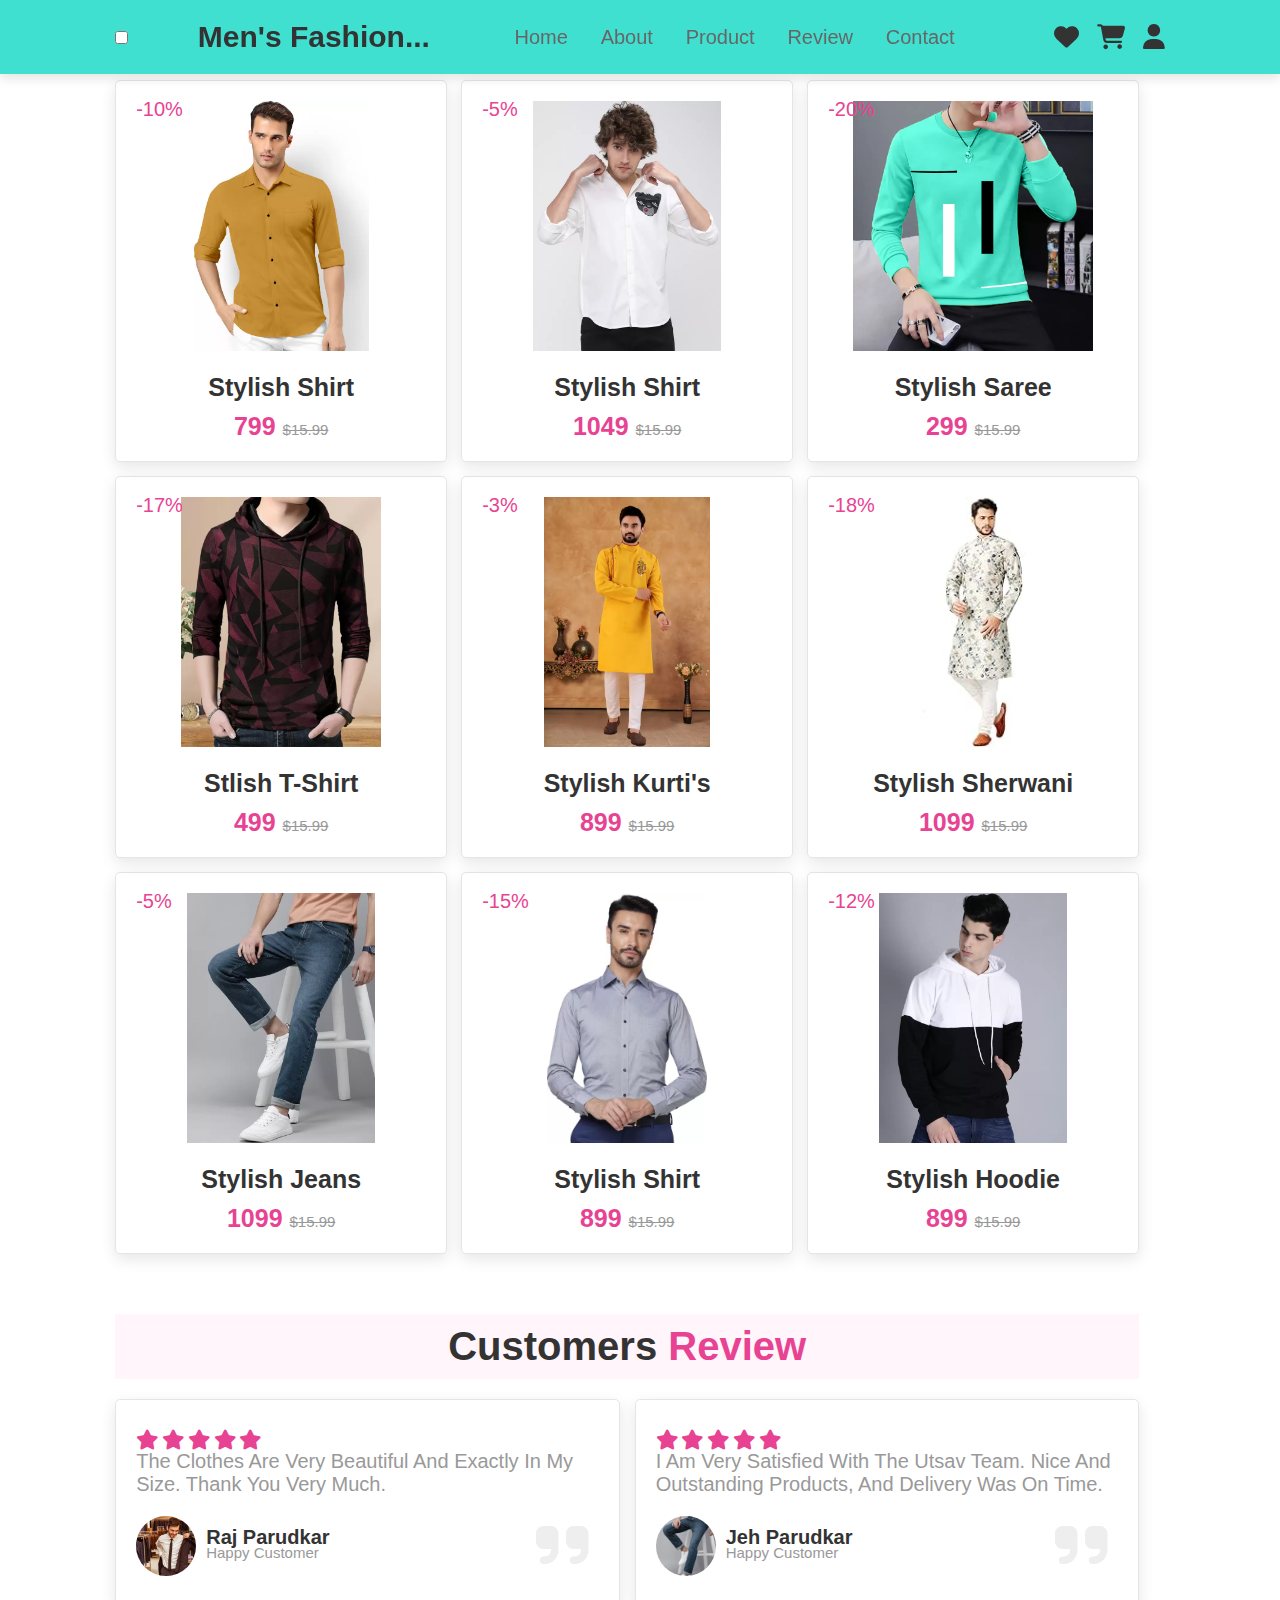
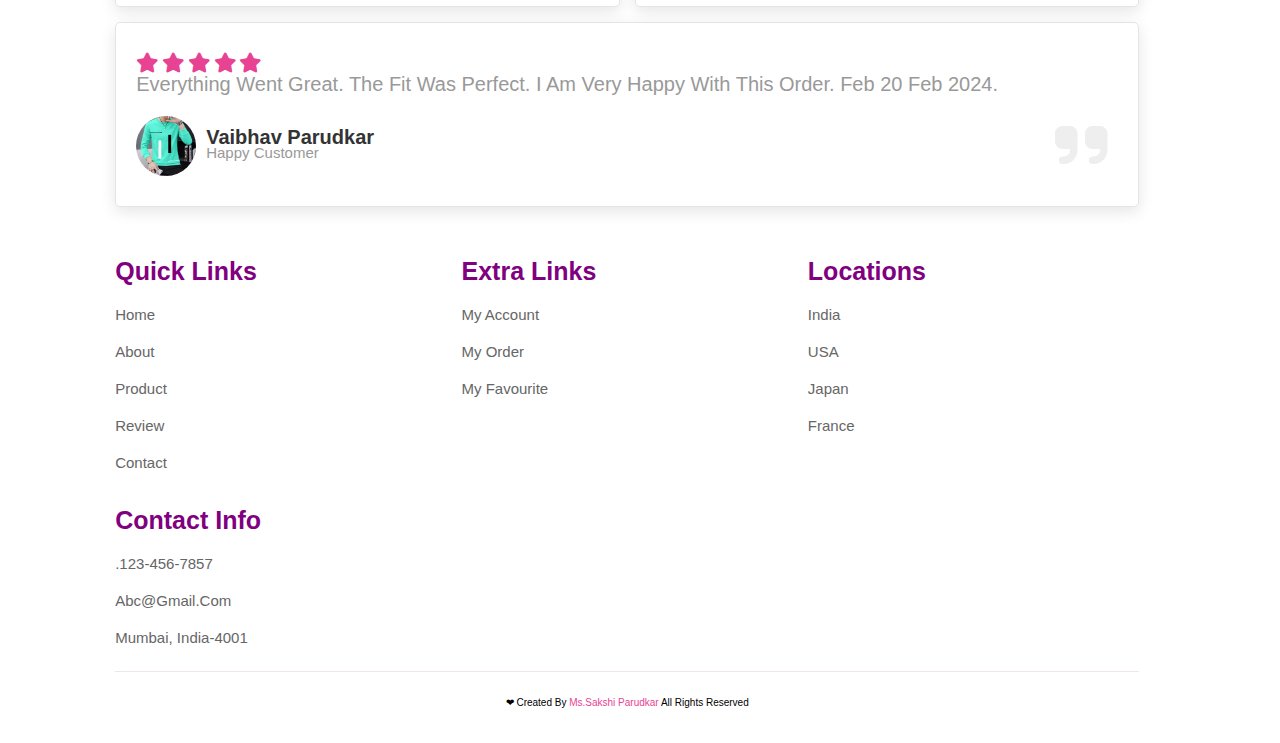
<file: mencontent.html>
<!DOCTYPE html>
<html lang="en">
<head>
    <meta charset="UTF-8">
    <meta name="viewport" content="width=device-width, initial-scale=1.0">
    <title>Fashion</title>
<!--font awesome cdn link-->
<link rel="stylesheet" href="https://cdnjs.cloudflare.com/ajax/libs/font-awesome/6.5.1/css/all.min.css" />
<!--custom css file link-->
<!-- <link rel="stylesheet" href="style.css"> -->
<style>
     :root{ 
    --pink:#e84393;
}

*{
    margin:0%;
    padding:0%;
    font-family: Verdana, Geneva, Tahoma, sans-serif;
    outline: none;
    border: none;
    text-decoration: none;
    text-transform: capitalize;
    transition: .2s linear;
}

html{
    font-size: 62.5%;
    scroll-behavior: smooth;
    scroll-padding-top:6rem;
    /* overflow: hidden; */
}
section{
    padding: 2rem 9%;
    width: 80%;
}
.heading{
    text-align: center;
    font-size:4rem ;
    color: #333;
    padding: 1rem;
    margin: 2rem 0;
    background: rgba(255,51,153,.05);
}
.heading span{
    color: var(--pink);
}

.btn{
    display: inline-block;
    margin-top: 1rem;
    border-radius: 5rem;
    background: #333;
    color: #fff;
    padding: .9rem 3.5rem;
    cursor: pointer;
    font-size: 1.7rem;

}
.btn:hover{
    background: var(--pink);
}
header{
    position:fixed;
    /* width: 70%; */
    top:0%;
    left: 0%;
    right: 0%;
    background:turquoise;
    padding: 2rem 9%;
    display: flex;
    align-items: center;
    justify-content: space-between;
    z-index: 1000;
    box-shadow: 0 .5rem 1rem rgba(0, 0,0,.1);


}
header .logo{
    font-size: 3rem;
    color: #333;
    font-weight: bolder;
}
header .logo span{
    color:var(--pink);
}

header .navbar a{
    font-size: 2rem;
    padding: 0 1.5rem;
    color: #666;
}
header .navbar a:hover{
    color: var(--pink);
}
header .icons i{
    font-size: 2.5rem;
    color: #333;
    margin-left: 1.5rem;
}
header .icons i:hover{
    color: var(--pink);
}
header #toggler{
    display: flex;
}
header .fa-bars{
    font-size: 3rem;
    color: #333;
    border-radius: .5rem;
    padding: .5rem 1.5rem;
    cursor: pointer;
    border: .1rem solid rgba(0,0,0,.1);
    display: none;

}
/* .home{ 
    display: flex;
    align-items: center;
    min-height: 100vh;
    background-image: url(./imgs/bg.webp) no-repeat; 
    background-size: cover;
    background-position: center;
}

.home .content{
    max-width: 100%;
}
.home .content h3{
    font-size: 6rem;
    color: #333;
}
.home .content span{
    font-size: 3.5rem;
    color:var(--pink);
    padding: 1rem 0;
    line-height: 1.5;
}
.home .content p{
    font-size: 1.5rem;
    color:#999;
    padding: 1rem 0;
    line-height: 1.5;
}
.about .row{
    display: flex;
    align-items: center;
    gap:2rem;
    flex-wrap: wrap;
    padding: 2rem 0;
    padding-bottom: 3rem;

}
.about .row .video-container{
    flex: 1 1 40rem;
    position: relative;

}
.about .row .video-container video{
    width: 95%;
    border: 1.5rem solid #fff;
    border-radius: .5rem;
    box-shadow: 0 .5rem 1rem rgba(0, 0,0,.1);
    height: 100%;
    object-fit: cover;
}

.about .row .video-container h3{
    position: absolute;
    top: 50%;
    transform: translateY(-50%);
    font-size: 3rem;
    color: #333;
    background: #fff;
    width: 95%;
    padding: 1rem 2rem;
    text-align: center;
    mix-blend-mode: screen;
}
.about .row .content{
    flex: 1 1 40rem;
}
.about .row .content h3{
    font-size: 3rem;
    color: #333;

}
.about .row .content p{
    font-size: 1.5rem;
    color: #999;
    padding: .5rem 0;
    padding-top: 1rem;
    line-height: 1.5;

 } */
.icons .container{
    background: #eee;
    display: flex;
    flex-wrap: wrap;
    gap: 1.5rem;
    padding-top: 5rem;
    padding-bottom: 5rem;
}

.icons-container .icons{
    background: #fff;
    border: 1rem solid rgba(0, 0,0,.1);
    padding: 2rem;
    display: flex;
    align-items: center;
    flex: 1 1 25rem;
}
.icons-container .icons img{
    height: 5rem;
    margin-right: 2rem;

}
.icons-container .icons h3{
    color: #333;
    padding-bottom: .5rem;
    font-size: 1.5rem;
}
.icons-container .icons span{
    color: #555;
    /* padding-bottom: .5rem; */
    font-size: 1.3rem;
}
.product .box-container{
    display: flex;
    flex-wrap: wrap;
    gap: 1.4rem;

}
.product .box-container .box{
    flex: 1 1 30rem;
    box-shadow: 0 .5rem 1.5rem rgba(0, 0,0,.1);
    border-radius: .5rem;
    border: .1rem solid rgba(0, 0,0,.1);
    position: relative;
}
.product .box-container .box .discount{
    position: absolute;
    top: 1rem;
    left:1rem;
    padding: .7rem 1rem;
    font-size: 2rem;
    color: var(--pink);
    background: reba(255,51,153,.05);
    z-index: 1;
    border-radius: .5rem;

}
.product .box-container .box .image{
    position: relative;
    text-align: center;
    padding-top: 2rem;
    overflow: hidden;
}
.product .box-container .box .image img{
    height: 25rem;

}
.product .box-container .box:hover .image img{
    height: 25rem;
    transform: scale(1.1);
}
.product .box-container .box .image .icons{
    position: absolute;
    bottom: -7rem;
    left: 0;
    right: 0;
    display: flex;

}
.product .box-container .box:hover .image .icons{
    bottom: 0%;
}
.product .box-container .box .image .icons a{
    height: 5rem;
    line-height: 5rem;
    font-size: 2rem;
    width: 50%;
    background: var(--pink);
    color: #fff;

}
.product .box-container .box .image .icons .cart-btn {
    border-left: .1rem solid #fff;
    border-right: .1rem solid #fff;
    width: 100%;

}
.product .box-container .box .image .icons a:hover{
    background: #333;
}
.product .box-container .box .content{
    padding: 2rem;
    text-align: center;
}
.product .box-container .box .content h3{
    font-size: 2.5rem;
    color: #333;

}
.product .box-container .box .content .price{
    font-size: 2.5rem;
    color:var(--pink);
    font-weight: bolder;padding-top: 1rem;
    
}
.product .box-container .box .content .price span{
    font-size: 1.5rem;
    color:#999;
    font-weight: bolder;padding-top: 1rem;
    font-weight: lighter;
    text-decoration: line-through;
    
}
.review .box-container{
    display: flex;
    flex-wrap: wrap;
    gap: 1.5rem;

}
.review .box-container .box{
    flex: 1 1 30rem;
    box-shadow: 0 .5rem 1.5rem rgba(0, 0,0,.1);
    border-radius: .5rem;
    padding: 3rem 2rem;
    position: relative;
    border: .1rem solid rgba(0, 0,0,.1);
}
.review .box-container .box .fa-quote-right{
    position: absolute;
    bottom: 3rem;
    right: 3rem;
    font-size: 6rem;
    color: #eee;

}
.review .box-container .box .stars i{
    color: var(--pink);
    font-size: 2rem;

}
.review .box-container .box p{
    color:#999;
    font-size: 2rem;
    
}
.review .box-container .box .user{
    display: flex;
    align-items: center;
    padding-top: 1.5rem;
    line-height: 1.5rem;
    padding-top: 2rem;


}
.review .box-container .box .user img{
    height: 6rem;
    width: 6rem;
    border-radius: 50%;
    object-fit: cover;
    margin-right: 1rem;

}
.review .box-container .box .user h3{
    font-size: 2rem;
    color: #333;

}
.review .box-container .box .user span{
    font-size: 1.5rem;
    color: #999;
    
}
.contact .row{
    display: flex;
    flex-wrap: wrap-reverse;
    gap: 1.5rem;
    align-items: center;
}
.contact .row form{
    flex: 1 1 40rem;
    padding: 2rem 2.5rem;
    box-shadow: 0 .5rem 1.5rem rgba(0, 0,0,.1);
    border: 1rem solid rgba(0, 0,0,.1);
    background: #fff;
    background-repeat: repeat-y;
    border-radius: .5rem;


}
.contact .row .image{
    flex: 1 1 40rem;
    
}
.contact .row .image img{
    width: 100%; 
}
.contact .row form .box{
    padding: 1rem;
    font-size: 1.7rem;
    color: #333;
    text-transform: none;
    border: 1rem solid rgba(0, 0,0,.1);
    border-radius: .5rem;
    margin: .7rem 0;
    width: 95%;
}
.contact .row form .box:focus{
    border-color: var(--pink);
}
.contact .row form textarea{
    height: 15rem;
    resize: none;

}
.footer .box-container{
    display: flex;
    flex-wrap: wrap;
    gap: 1.5rem;
    border: #e84393;

}
.footer .box-container .box{
    flex: 1 1 25rem;
    

}
.footer .box-container .box h3{
   color:purple;
   font-size: 2.5rem;
   padding: 1rem 0;
    
}
.footer .box-container .box a{
    display: block;
    color: #666;
    font-size: 1.5rem;
    padding: 1rem 0;
     
 }
 .footer .box-container .box a:hover{
    color: var(--pink);
    text-decoration: underline;
 }  
 /* .footer .box-container .box img{
    margin-top: 2rem;
 } */
 .footer .credit{
    text-align: center;
    padding: 1.5rem;
    margin-top: 1.5rem;
    padding-top: 2.5rem;
    font-size: #333;
    border-top: .1rem solid rgba(102, 3, 76, 0.1);
 }
 .footer .credit span{
    color: var(--pink);
 }




/* mediaquery */
@media (max-width:991px){
    html{
        font-size:55%;
        
    }  
    header{
        padding: 2rem;
    } 
    section{
        padding: 2rem;
    }
    .home{
        background-position: left;
    }

}
@media(max-width:768px){
    header .fa-bars{
        display: block;
    }
    header .navbar{
        position: absolute;
        top:100%;
        left: 0%;
        right: 0%;
        background: #eee;
        border-top: .1rem solid rgba(0,0,0,.1);
        clip-path: polygon(0 0, 100% 0, 100% 0, 0 0);
    }
header #toggler:checked ~ .navbar{
    clip-path: polygon(0 0, 100% 0, 100% 100%,0% 100%);
}

    header .navbar a{
        margin: 1.5rem;
        padding: 1.5rem;
        background: #fff;
        border: .1rem solid rgba(0, 0,0,.1);
        display: block;
    }
    .home .content h3{
        font-size: 5rem;
    }
    .home .content span{
        font-size: 2.5rem;
    }
    .icons-container .icons h3{
        font-size: 2rem;
    }
    .icons-container .icons span{
        font-size: 1.7rem;
    }
}
@media (max-width:450px){
    html{
        font-size:50%;
        
    }  
    .heading{
        font-size: 3rem;
    }

}
</style>

</head>
<body>
    <!--header section starts-->
    <header>
        <input type="checkbox" name="" id="toggler">
        <label for="toggler" class="fa-solid fa-bars"></label>
        <a href="#" class="logo">Men's Fashion...</a>
        <nav class="navbar">
            <a href="store.html">home</a>
            <a href="#about">about</a>
            <a href="#product">product</a>
            <a href="#review">review</a>
            <a href="c1.html">contact</a>
        </nav>
       <div class="icons">
        <i class="fa-solid fa-heart"></i>
        <i class="fa-solid fa-cart-shopping"></i>
        <i class="fa-solid fa-user"></i>
       </div>


    </header>
    <!--header section ends-->
    <!--home section starts-->
    <!-- <section class="home" id="home"> 
    <div class="content">

         <h3>New Arrival</h3> 
        <span>New & treanding varities</span>
        <p>Fashion is nothing but your comfort.........
        </p> -->
         <!-- <a href="#" class="btn">Shop Now</a> -->
          <!-- <img src="images/menb.webp" alt="">  -->
    <!-- </div> -->

    <!-- </section> -->

    <!--home section ends-->
    <!-- about section starts 
    <section class="about" id="about">
        <h1 class="heading"> <span> about</span> us </h1>
        <div class="row">
            <div class="video-container">
                <video src="imgs/cl.mp4" loop autoplay muted></video>
                <h3>We are best sellers</h3>
            </div>
            <div class="content">
                <h3>why choose us?</h3>
                <p>Lorem ipsum dolor sit amet consectetur, adipisicing elit. Consectetur quam
                     ratione deserunt inventore distinctio labore provident vero, quidem ad
                     ratione deserunt inventore distinctio labore provident vero, quidem ad 
                     reiciendis excepturi voluptatum expedita delectus, atque dolore, iure  laborum id?m</p>
                     <p>Lorem ipsum dolor, sit amet consectetur adipisicing elit. Ex architecto ipsa obcaecati 
                        sit ipsam blanditiis eum eveniet, aliquam iure ab.</p>
                        <a href="#" class="btn">learn more</a>
            </div>
        </div>
    </section>
     about section ends -->

     
     <!-- icons section starts -->
     <!-- <section class="icons-container"> 
        <div class="icons">
            <img src="images/logos.png" alt="">
            <div class="info">
                <h3>free delivery</h3>
                <span>on all order</span>
            </div>
        </div>
        <div class="icons">
            <img src="images/logos.png" alt="">
            <div class="info">
                <h3>10 days return</h3>
                <span>moneyback garantee</span>
            </div>
        </div>
        <div class="icons">
            <img src="imgs/z.png" alt="">
            <div class="info">
                <h3>offers & gifts</h3>
                <span>on all order</span>
            </div>
        </div>
        <div class="icons">
            <img src="imgs/ww.png" alt="">
            <div class="info">
                <h3>secure payments</h3>
                <span>protected by paypal</span>
            </div>
        </div>
      </section> -->

     <!-- icons section ends -->
     <!-- product session starts -->
     <section class="product" id="product">
        <h1 class="heading"> <span></span></h1>
        <div class="box-container">
            <div class="box">
                <span class="discount">-10%</span>
                <div class="image">
                    <img src="images/shirt1.webp" alt="">
                    <div class="icons">
                        <a href="#" class="fas fa.heart"></a>
                        <a href="#" class="cart-btn">add to cart</a>
                        <a href="#" class="fas fa-share"></a>
                    </div>
                </div>
                <div class="content">
                    <h3>Stylish Shirt</h3>
                    <div class="price"> 799 <span> $15.99 </span></div>
                </div>
            </div>

            <div class="box">
                <span class="discount">-5%</span>
                <div class="image">
                    <img src="images/white.webp" alt="">
                    <div class="icons">
                        <a href="#" class="fas fa.heart"></a>
                        <a href="#" class="cart-btn">add to cart</a>
                        <a href="#" class="fas fa-share"></a>
                    </div>
                </div>
                <div class="content">
                    <h3>Stylish Shirt</h3>
                    <div class="price"> 1049 <span> $15.99 </span></div>
                </div>
            </div>
            <div class="box">
                <span class="discount">-20%</span>
                <div class="image">
                    <img src="images/tshirt.webp" alt="">
                    <div class="icons">
                        <a href="#" class="fa-solid fa-heart"></a>
                        <a href="#" class="cart-btn">add to cart</a>
                        <a href="#" class="fas fa-share"></a>
                    </div>
                </div>
                <div class="content">
                    <h3>Stylish Saree</h3>
                    <div class="price"> 299 <span> $15.99 </span></div>
                </div>
            </div>
            <div class="box">
                <span class="discount">-17%</span>
                <div class="image">
                    <img src="images/tshirt1.webp" alt="">
                    <div class="icons">
                        <a href="#" class="fas fa.heart"></a>
                        <a href="#" class="cart-btn">add to cart</a>
                        <a href="#" class="fas fa-share"></a>
                    </div>
                </div>
                <div class="content">
                    <h3>Stlish T-Shirt</h3>
                    <div class="price">499 <span> $15.99 </span></div>
                </div>
            </div>
            <div class="box">
                <span class="discount">-3%</span>
                <div class="image">
                    <img src="images/kurtimen.webp" alt="">
                    <div class="icons">
                        <a href="#" class="fas fa.heart"></a>
                        <a href="#" class="cart-btn">add to cart</a>
                        <a href="#" class="fas fa-share"></a>
                    </div>
                </div>
                <div class="content">
                    <h3>Stylish Kurti's</h3>
                    <div class="price"> 899 <span> $15.99 </span></div>
                </div>
            </div>
            <div class="box">
                <span class="discount">-18%</span>
                <div class="image">
                    <img src="images/kurtimen1.jpg" alt="">
                    <div class="icons">
                        <a href="#" class="fas fa.heart"></a>
                        <a href="#" class="cart-btn">add to cart</a>
                        <a href="#" class="fas fa-share"></a>
                    </div>
                </div>
                <div class="content">
                    <h3>Stylish Sherwani</h3>
                    <div class="price"> 1099 <span> $15.99 </span></div>
                </div>
            </div>
            <div class="box">
                <span class="discount">-5%</span>
                <div class="image">
                    <img src="images/menjeans.webp" alt="">
                    <div class="icons">
                        <a href="#" class="fas fa.heart"></a>
                        <a href="#" class="cart-btn">add to cart</a>
                        <a href="#" class="fas fa-share"></a>
                    </div>
                </div>
                <div class="content">
                    <h3>Stylish Jeans</h3>
                    <div class="price"> 1099 <span> $15.99 </span></div>
                </div>
            </div>
            <div class="box">
                <span class="discount">-15%</span>
                <div class="image">
                    <img src="images/fshirt.webp" alt="">
                    <div class="icons">
                        <a href="#" class="fas fa.heart"></a>
                        <a href="#" class="cart-btn">add to cart</a>
                        <a href="#" class="fas fa-share"></a>
                    </div>
                </div>
                <div class="content">
                    <h3>Stylish Shirt</h3>
                    <div class="price"> 899 <span> $15.99 </span></div>
                </div>
            </div>
             <div class="box">
                <span class="discount">-12%</span>
                <div class="image">
                    <img src="images/mh.webp" alt="">
                    <div class="icons">
                        <a href="#" class="fas fa.heart"></a>
                        <a href="#" class="cart-btn">add to cart</a>
                        <a href="#" class="fas fa-share"></a>
                    </div>
                </div>
                <div class="content">
                    <h3>Stylish Hoodie</h3>
                    <div class="price">899 <span> $15.99 </span></div>
                </div>
            </div> 
        </div>
     </section>

     <!-- product section ends -->
     <!-- review section starts -->
     <section class="review" id="review">
     <h1 class="heading">Customers <span>review</span></h1>
     <div class="box-container">
        <div class="box">
            <div class="stars">
                <i class="fas fa-star"></i>
                <i class="fas fa-star"></i>
                <i class="fas fa-star"></i>
                <i class="fas fa-star"></i>
                <i class="fas fa-star"></i>
            </div>
            <p> The clothes are very beautiful and exactly in my size. Thank you very much.</p>
                  <div class="user">
                    <img src="images/men.jpg" alt="">
                    <div class="user-info">
                        <h3>Raj Parudkar</h3>
                        <span>Happy customer</span>
                    </div>
                  </div>
                  <span class="fas fa-quote-right"></span>
        </div>

        <div class="box">
            <div class="stars">
                <i class="fas fa-star"></i>
                <i class="fas fa-star"></i>
                <i class="fas fa-star"></i>
                <i class="fas fa-star"></i>
                <i class="fas fa-star"></i>
            </div>
            <p>I am very satisfied with the Utsav team. Nice and outstanding products, and delivery was on time.  </p>
                  <div class="user">
                    <img src="images/menjeans.webp" alt="">
                    <div class="user-info">
                        <h3>Jeh Parudkar</h3>
                        <span>Happy customer</span>
                    </div>
                  </div>
                  <span class="fas fa-quote-right"></span>
        </div>
        <div class="box">
            <div class="stars">
                <i class="fas fa-star"></i>
                <i class="fas fa-star"></i>
                <i class="fas fa-star"></i>
                <i class="fas fa-star"></i>
                <i class="fas fa-star"></i>
            </div>
            <p>Everything went great. The fit was perfect. I am very happy with this order. Feb 20 Feb 2024.
                </p>
                  <div class="user">
                    <img src="images/tshirt.webp" alt="">
                    <div class="user-info">
                        <h3>Vaibhav Parudkar</h3>
                        <span>Happy customer</span>
                    </div>
                  </div>
                  <span class="fas fa-quote-right"></span>
        </div>
     </div>
     </section>
     <!-- review section ends -->
      <!-- contact section starts 
     <section class="contact" id="contact">
      <h1 class="heading"><span>contact </span> us</h1>
      <div class="row">
        <form action="">
            <input type="text" placeholder= "name" class="box">
            <input type="email" placeholder= "email" class="box">
            <input type="number" placeholder= "number" class="box">
            <textarea name="" class="box" placeholder="message" cols="30" rows="10"></textarea>
            <input type="submit" value="send message" class="btn">
        </form>
        <div class="image">
            <img src="imgs/cc.avif" alt="">
        </div>
      </div>

     </section>
        contact section ends -->
       <!-- footer section starts -->
       <section class="footer">
        <div class="box-container">
            <div class="box">
                <h3>Quick links</h3>
                <a href="store.html">home</a>
                <a href="#about">about</a>
                <a href="#product">product</a>
                <a href="#review">review</a>
                <a href="c1.html">contact</a>
            </div>
            <div class="box">
                <h3>Extra links</h3>
                <a href="#">my account</a>
                <a href="#">my order</a>
                <a href="#">my favourite</a>
                
            </div>
            <div class="box">
                <h3>Locations</h3>
                <a href="#">India</a>
                <a href="#">USA</a>
                <a href="#">Japan</a>
                <a href="#">France</a>
                
            </div>
            <div class="box">
                <h3>Contact Info</h3>
                <a href="#">.123-456-7857</a>
                <a href="https://r.search.yahoo.com/_ylt=Awrx.vTNEexlmCgkiU67HAx.;_ylu=Y29sbwNzZzMEcG9zAzEEdnRpZAMEc2VjA3Ny/RV=2/RE=1709998670/RO=10/RU=http%3a%2f%2fmail.google.com%2fmail%2f/RK=2/RS=YJJlwZ3TrHgV1.9m5SEKmdbwkB0-">abc@gmail.com</a>
                <a href="#">Mumbai, India-4001</a>
                <!-- <img src="imgs/c1.jpg" alt=""> -->
                
            </div>
        </div>
        <div class="credit">&#10084 created by <span>Ms.Sakshi Parudkar</span> All rights reserved</div>
       </section>
       <!-- footer section ends -->

</body>
</html
</file>
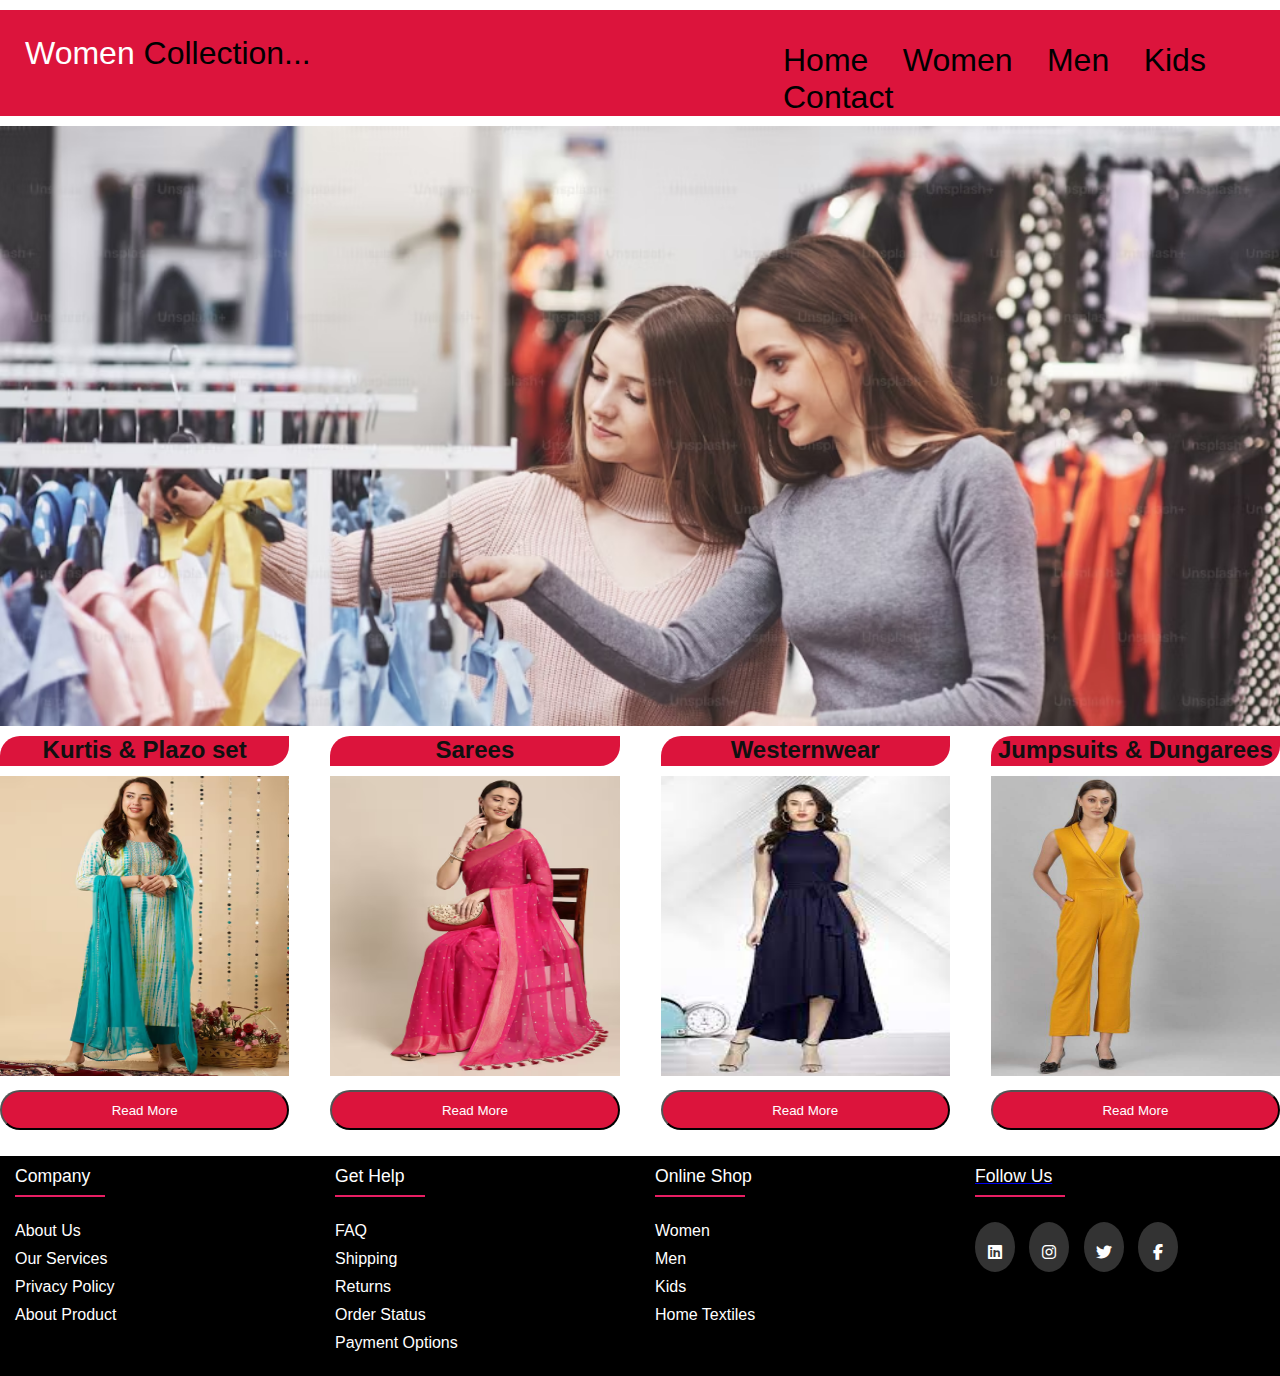
<file: women.html>
<!DOCTYPE html>
<html lang="en">
<head>
    <meta charset="UTF-8">
    <meta name="viewport" content="width=device-width, initial-scale=1.0">
    <link rel="stylesheet" href="wo.css">
    <link rel="stylesheet" href="https://cdnjs.cloudflare.com/ajax/libs/font-awesome/6.5.1/css/all.min.css" />

    <title>cloth</title>
</head>
<body>
    
    <div class="container">
        
        <div class="header">

            <div class="logo">
                <!-- <p><span>C</span>lai  World</p> -->
                <!-- <marquee scrollamount="3" onmouseover="this.stop()" onmouseleave="this.start()"> -->
                    <h2><span>Women</span> Collection...</h2>
                <!-- </marquee> -->

               
            </div>

            <div class="menu">
                <a href="store.html">Home</a>
                <a href="women.html">Women</a>
                <a href="men.html">Men</a>
                <a href="kids.html">Kids</a>
                <a href="c1.html">Contact</a>
            </div>
        </div>


        <div class="middle">
           
            <!-- <div class="text"> 

                <h1>I really need new</h1>
                <h1>cloths...</h1>
                <h3>FASHION IS ABOUT COMFORT AND FEELING GOOD....</h3>
                <div class="button">
                <button><a href="">Explore Now</a></button>
                <button><a href="loginform.html">Sign in</a></button>
                 </div>
                   <div class="button1"> 
                    <button><a href="loginform.html">Sign in</a></button> 
                </div> -->
    
            </div>

        </div>

        <div class="main-box">
            <div class="box1">
                <div class="box">
                <h2>Kurtis & Plazo set</h2>
                </div>

                <div class="images">
                    <img src="images/m.avif" alt="" style="width: 100%; height: 300px; margin-top: 10px;">
                </div>
                <button><a href="content.html" class="">Read More</a></button>
            </div>
            <div class="box1">
                <div class="box">
                    <h2>Sarees</h2>
                    </div>
    
                    <div class="images">
                        <img src="images/sar.avif" alt="" style="width: 100%; height: 300px; margin-top: 10px;">
                    </div>
                    <button><a href="content.html" class="">Read More</a></button>
                
            </div>
            <div class="box1">
                <div class="box">
                    <h2>Westernwear</h2>
                    </div>
    
                    <div class="images">
                        <img src="images/wes.jpg" alt="" style="width: 100%; height: 300px; margin-top: 10px;">
                    </div>
                    <button><a href="content.html" class="">Read More</a></button>
                
            </div>
            <div class="box1">
                <div class="box">
                    <h2>Jumpsuits & Dungarees</h2>
                    </div>
    
                    <div class="images">
                        <img src="images/jump.jpg" alt="" style="width: 100%; height: 300px; margin-top: 10px;">
                    </div>
                    <button><a href="content.html" class="">Read More</a></button>
                
            </div>
        </div>
        <footer class="footer">

            <div class="footercon">
              <div class="row1">
                <div class="footer-col">
                  <h4>Company</h4>
                  <ul>
                    <li><a href="about1.html">about us</a></li>
                    <li><a href="#">our services</a></li>
                    <li><a href="#">privacy policy</a></li>
                    <li><a href="#">about product</a></li>
                  </ul>
                </div>
    
    
                <div class="footer-col">
                  <h4>Get help</h4>
                  <ul>
                    <li><a href="#">FAQ</a></li>
                    <li><a href="#">shipping</a></li>
                    <li><a href="#">Returns</a></li>
                    <li><a href="#">Order Status</a></li>
                    <li><a href="#">Payment options</a></li>
                  </ul>
                </div>
    
                <div class="footer-col">
                  <h4>Online shop</h4>
                  <ul>
                    

                    <li><a href="women.html">Women</a></li>
                    <li><a href="men.html">Men</a></li>
                    <li><a href="kids.html">Kids</a></li>
                    <li><a href="home.html">Home Textiles</li>
                    
                  </ul>
                </div>
    
    
                <div class="footer-col">
                  <h4>Follow us</h4>
                  <!-- <div class="social-links"> -->
                    <a href="https://in.linkedin.com/"><i class="fa-brands fa-linkedin b1"></i></a>
                    <a href="https://www.instagram.com/"><i class="fa-brands fa-instagram b1"></i></a>
                    <a href="https://in.linkedin.com/company/twi#:~:text=TWI%20is%20a%20global%20leader,worldwide%20across%20all%20industry%20sectors."> <i class="fa-brands fa-twitter b1"></i></a>
                    <a href="https://www.facebook.com/"><i class="fa-brands fa-facebook-f b1"></i></a>
                  <!-- </div> -->
               
                </div>
              </div>
            </div>
    
          </footer>
          <script src="https://cdn.jsdelivr.net/npm/@popperjs/core@2.10.2/dist/umd/popper.min.js"></script>
          <script src="https://cdn.jsdelivr.net/npm/bootstrap@5.1.3/dist/js/bootstrap.min.js"></script>
          
        
    </div>
</body>
</file>
<file: store.css>
*
{
    padding: 0;
    margin: 0;
    box-sizing: border-box;
}
.container
{
    width: 100%;
    min-height: 500px;
    margin: auto;
    /* border: 2px solid black; */
    display: flex;
    flex-direction: column;
}
.header
{
    width: 100%;
    min-height: 80px;
    /* border: 1px solid black; */
    display: flex;
    flex-direction: row;
    margin-top: 10px;
    background-color:#E91E63;
}
.logo
{
    flex-basis: 60%;
    padding: 10px;
    /* border: 1px solid black; */
}
.logo p
{
    font-weight: lighter;
    font-size:xx-large ;
    padding: 15px;
   
}
.logo p:hover
{
    color:white;

}
.logo h2
{
    font-weight: lighter;
    font-size:xx-large ;
    padding: 15px;
    
}
h2 span
{
    font-weight:bolder;
    color:darkblue;
    
}
.menu
{
    flex-basis: 40%;
    padding-top: 32px;
    
    
    
    /* border: 1px solid black; */
}
.menu a
{
    text-decoration: none;
    font-size:xx-large ;
    padding: 15px;
    color:black;
   
}
.menu a:hover
{
    color:white;
}
.middle
{
    width: 100%;
    min-height: 700px;
    display: flex;
    flex-direction: column;
    margin-top: 10px;
    display: flex;
    flex-direction: column;
    /* border: 2px solid black; */
    background-image: url(images/magnificent-woman-long-bright-skirt-dancing-studio-carefree-inspired-female-model-posing-with-pleasure-yellow.jpg);
    background-size: cover;
    background-position: center;
    position: relative;
    
}
.text
{
    width: 100%;
    height: 400px;
    /* border: 2px solid black; */
    margin-top: 70px;
    /* display: flex; */
    /* flex-direction: row; */
    
}
.middle .text h1
{
    font-size:60px;
    padding-left: 20px;
}
.middle .text h3
{
    padding-top: 20px;
    font-size: 30px;
    font-style:oblique;
    padding-left: 20px;
}
.middle .text .button
{
    padding-top: 55px;
    padding-left: 20px;
    /* flex-direction: row; */
    
}
.middle .text button
{
    
    width: 10%;
    height: 50px;
    background-color:#E91E63;
    font-weight: bolder;
    
    
   
}
.middle .text button:hover
{
  color: aqua;
  background-color: brown;
}
.middle .text .button1
{
    /* padding-top: 0px; */
    padding-left: 200px;
    padding-top: 0vmax;
    flex-direction: row;
    
}
.middle .text button1
{
    
    width: 10%;
    height: 50px;
    background-color:#E91E63;
    font-weight: bold;
    
   
}
.middle .text button1:hover
{
  color: aqua;
  background-color: brown;
}
.main-box
{
    width: 100%;
    min-height: 400px;
    /* border: 1px solid #000; */
    margin-top: 10px;
    display: flex;
    flex-direction: row;
    gap: 41px;
    /* transition: transform 0.5s ease; */
}
.box1
{
  flex-basis: 23%;
  /* border: 1px solid black; */
  
}
.box1 button a
{
    color: white;
    text-decoration: none;
}
.box
{
    background-color:#E91E63;
    width: 100%;
    height: 30px;
    border-top-left-radius:20px ;
   border-bottom-right-radius:20px;

}
.images:hover
{
    transform: scale(1.1);
}
.box1 button
{
    width: 100%;
    height: 40px;
    border-radius: 30px;
    margin-top: 10px;
    background-color: #E91E63;
    color:#101010;
}

.box1 a:hover
{
    color:darkblue;
    background-color: brown; 
}
.box h2
{
    text-align: center;
    font-size:x-large;
    color:#101010;
}
 .box1 .box h2:hover
{
    color:white;
}
.footer
{
    background-color:black;
    margin-top: 20px;
    padding: 10px 0;
}
.footercon
{

    width: 100%;
    min-height: 200px;
    /* margin-top: 100px; */
}
.row1{
    display: flex;
    flex-wrap: wrap;
}
ul
{
    list-style-type: none;
}
.footer-col
{
    width: 25%;
    padding: 0 15px;
}
.footer-col h4
{
    color: #fff;
    text-transform: capitalize;
    font-size: 1.1em;
    margin-bottom: 35px;
    font-weight: 500;
    position: relative;
    /* text-decoration: none; */
}
.footer-col h4::before
{
    content: '';
    position: absolute;
    left: 0;
    bottom: -10px;
    background-color: #E91E63;
    height: 2px;
    box-sizing: border-box;
    width: 90px;

}
.footer-col ul li:not(:last-child)
{
    margin-bottom: 10px;
}
.footer-col ul li a
{
    font-size: 1em;
    text-transform: capitalize;
    color:#fff;
    text-decoration: none;
    font-weight: 100;
    display: block;
    transition: all 0.3s ease;
    -webkit-transition: all 0.3s ease;
    -moz-transition: all 0.3s ease;
    -ms-transition: all 0.3s ease;
    -o-transition: all 0.3s ease;
}
.footer-col ul li a:hover
{
    color:#fff;
    padding-left: 8px;
}
/* .footer-col .social-links a
{
    display: inline-block;
    height: 40px;
    width: 40px;
    background-color: rgba(255, 255, 255, 0.2);
    margin: 0 10px 10px 0;
    text-align: center;
    line-height: 40px;
    border-radius:50%;
    -moz-border-radius:50%;
    -ms-border-radius:50%;
    -o-border-radius:50%;
    -webkit-border-radius:50%;
    color: #fff;
    transition: all 0.3s ease;
    -webkit-transition: all 0.3s ease;
    -moz-transition: all 0.3s ease;
    -ms-transition: all 0.3s ease;
    -o-transition: all 0.3s ease;
} */

.footer-col .b1
{
    display: inline-block;
    padding: 10px;
    height: 50px;
    width: 40px;
    background-color: rgba(255, 255, 255, 0.2);
    margin: 0 10px 10px 0;
    text-align: center;
    line-height: 40px;
    border-radius:40%;
    -moz-border-radius:50%;
    -ms-border-radius:50%;
    -o-border-radius:50%;
    -webkit-border-radius:50%;
    color: #fff;
    transition: all 0.3s ease;
    -webkit-transition: all 0.3s ease;
    -moz-transition: all 0.3s ease;
    -ms-transition: all 0.3s ease;
    -o-transition: all 0.3s ease;
    
}

/* .footer-col .social-links a:hover */
/* { */

    /* color:#24262B; */
    /* background-color: #fff; */
    /* text-align: center; */
/* } */
.footer-col .social-links .b1:hover
{

    color:#24262B;
    background-color: #fff;
    /* text-align: center; */
}


*
{
    padding: 0px;
    margin: 0px;
    box-sizing: border-box;
    font-family: sans-serif;
}
header
{
    margin-top: 50px;
}
header h2
{
   color: #101010;
   text-align: center;
   font-size: 50px;

}
header h1
{
    color: #101010;
    text-align: center;
    font-size: 150px;
}
section
{
    width: 90%;
    margin: 0px auto;
    display: flex;
    justify-content: center;
    align-items: center;
    flex-wrap: wrap;
    margin-top: 30px;
    padding: 25px;
}
.content
{
    flex: 1;
    max-width: 600px;
    padding-right: 25px;
}
.content h2
{
    font-size: 25px;
    margin-bottom: 10px;
    margin-top: 5px;
}
.content p
{
    font-size: 17px;
    line-height: 1.6;
    padding-top: 10px;
}
.read-more-btn
{
font-size: 17px;
color: #fff;
background-color: #e86625;
padding: 12px 25px;
border-radius: 4px;
border: none;
cursor: pointer;
margin-top: 25px;
}
.read-more-btn:hover
{
    background-color: #bd4408;
}
.image-container
{
    flex: 1;
    max-width: 400px;
    margin-top: 20px;
    overflow: hidden
    ;
}
.image-container img
{
    width: 100%;
    height: auto;
    border-radius: 8px;
    transition: transform 0.5s ease;

}
.image-container:hover
{
    transform: scale(1.5);
}

@media screen and  (max-width:768px)
{
    section{
        flex-direction: column;
    } 
    .content
    {
        padding-right: 0px;

    }
    .image-container
    {
        margin-top:20px ;
    }
}
@media only screen and (max-width: 768px) {
    .main-box {
        display: grid;
    }
    
    .box1 {
        flex-basis: 100%;
    }

    /* .middle 
{
  height: 100%;
  width: 100%;
    /* border: 2px solid black; 
    background-image: url(images/WhatsApp\ Image\ 2024-03-08\ at\ 1.25.34\ PM.jpeg);
    background-repeat: no-repeat;
    background-size: 100%;
    
  } */
.text{
    width: 50%;
    height: 50%;
}




@media screen and (max-width: 768px) {
    .container {
        padding: 0 20px; /* Example padding adjustment for smaller screens */
    }
    .header {
        flex-direction: column; /* Change header layout to vertical */
    }
    .logo {
        flex-basis: auto; /* Let the logo take full width in smaller screens */
    }
    .menu {
        flex-basis: auto; /* Let the menu take full width in smaller screens */
        padding-top: 20px; /* Example padding adjustment for smaller screens */
    }
    .middle .text h1 {
        font-size: 40px; /* Example font size adjustment for smaller screens */
    }
    .middle .text h3 {
        font-size: 20px; /* Example font size adjustment for smaller screens */
    }
    .middle .text .button,
    .middle .text .button1 {
        padding-left: 0; /* Example padding adjustment for smaller screens */
        padding-top: 20px; /* Example padding adjustment for smaller screens */
    }
    .menu {
        flex-direction: column;
        align-items: center;
        padding-top: 10px; /* Adjust padding as needed */
    }

    .menu a {
        font-size: large; /* Adjust font size for smaller screens */
        padding: 10px; /* Adjust padding for smaller screens */
    }

    .middle .text button,
    .middle .text button1 {
        width: 100%; /* Make buttons full width in smaller screens */
    }
    .footer-col{
        width: 100%;
    }
    /* .footer-col {
        width: 50%; /* Adjust footer column width for smaller screens */
     */
    .footer-col h4::before {
        width: 60px; /* Adjust width of the pseudo-element for smaller screens */
    }
    .footer-col .b1 {
        width: 30px; /* Adjust social media icon size for smaller screens */
    }
}


}
</file>
<file: kid.css>
*
{
    padding: 0;
    margin: 0;
    box-sizing: border-box;
}
.container
{
    width: 100%;
    min-height: 500px;
    margin: auto;
    /* border: 2px solid black; */
    display: flex;
    flex-direction: column;
}
.header
{
    width: 100%;
    min-height: 80px;
    /* border: 1px solid black; */
    display: flex;
    flex-direction: row;
    margin-top: 10px;
    background-color:purple;

}
.logo
{
    flex-basis: 60%;
    padding: 10px;
    /* border: 1px solid black; */
}
.logo p
{
    font-weight: lighter;
    font-size:xx-large ;
    padding: 15px;
   
}
.logo p:hover
{
    color:white;

}
.logo h2
{
    font-weight: lighter;
    font-size:xx-large ;
    padding: 15px;
    color: azure;
    
}
h2 span
{
    font-weight:bolder;
    color:goldenrod;
    
}
.menu
{
    flex-basis: 40%;
    padding-top: 32px;
    
    
    
    /* border: 1px solid black; */
}
.menu a
{
    text-decoration: none;
    font-size:xx-large ;
    padding: 15px;
    color:wheat;
   
}
.menu a:hover
{
    color:aquamarine;
}
.middle
{
    width: 100%;
    min-height: 600px;
    display: flex;
    flex-direction: column;
    margin-top: 10px;
    /* display: flex; */
    /* flex-direction: column; */
    /* border: 2px solid black; */
    background-image: url(images/ht.webp);
    background-size: cover;
    /* background-position: center; */
    background-repeat: no-repeat;
    /* position: relative; */
    
}
.text
{
    width: 100%;
    height: 400px;
    /* border: 2px solid black; */
    margin-top: 70px;
    /* display: flex; */
    /* flex-direction: row; */
    
}
.middle .text h1
{
    font-size:60px;
    padding-left: 20px;
}
.middle .text h3
{
    padding-top: 20px;
    font-size: 30px;
    font-style:oblique;
    padding-left: 20px;
}
.middle .text .button
{
    padding-top: 55px;
    padding-left: 20px;
    /* flex-direction: row; */
    
}
.middle .text button
{
    
    width: 10%;
    height: 50px;
    background-color:purple;
    font-weight: bolder;
    
    
   
}
.middle .text button:hover
{
  color: aqua;
  background-color: purple;
}
.middle .text .button1
{
    /* padding-top: 0px; */
    padding-left: 200px;
    padding-top: 0vmax;
    flex-direction: row;
    color: antiquewhite;
    
}
.middle .text button1
{
    
    width: 10%;
    height: 50px;
    background-color:purple;
    font-weight: bold;
    /* color: antiquewhite; */
    
   
}
.middle .text button1:hover
{
  color: aqua;
  background-color: whitesmoke;
}
.main-box
{
    width: 100%;
    min-height: 400px;
    /* border: 1px solid #000; */
    margin-top: 10px;
    display: flex;
    flex-direction: row;
    gap: 41px;
    /* transition: transform 0.5s ease; */
}
.box1
{
  flex-basis: 23%;
  /* border: 1px solid black; */
  
}
.box
{
    background-color:purple;
    width: 100%;
    height: 30px;
    border-top-left-radius:20px ;
   border-bottom-right-radius:20px;

}
.images:hover
{
    transform: scale(1.1);
}
.box1 button
{
    width: 100%;
    height: 40px;
    border-radius: 30px;
    margin-top: 10px;
    background-color:purple;
    color:white;
}

.box1 a:hover
{
    color:aliceblue;
    /* background-color:w;  */
}
.box h2
{
    text-align: center;
    font-size:x-large;
    color:whitesmoke;
}
 .box1 .box h2:hover
{
    color:white;
}
.footer
{
    background-color:black;
    margin-top: 20px;
    padding: 10px 0;
}
.footercon
{

    width: 100%;
    min-height: 200px;
    /* margin-top: 100px; */
}
.row1{
    display: flex;
    flex-wrap: wrap;
}
ul
{
    list-style-type: none;
}
.footer-col
{
    width: 25%;
    padding: 0 15px;
}
.footer-col h4
{
    color: #fff;
    text-transform: capitalize;
    font-size: 1.1em;
    margin-bottom: 35px;
    font-weight: 500;
    position: relative;
    /* text-decoration: none; */
}
.footer-col h4::before
{
    content: '';
    position: absolute;
    left: 0;
    bottom: -10px;
    background-color: purple;
    height: 2px;
    box-sizing: border-box;
    width: 90px;

}
.footer-col ul li:not(:last-child)
{
    margin-bottom: 10px;
}
.footer-col ul li a
{
    font-size: 1em;
    text-transform: capitalize;
    color:#fff;
    text-decoration: none;
    font-weight: 100;
    display: block;
    transition: all 0.3s ease;
    -webkit-transition: all 0.3s ease;
    -moz-transition: all 0.3s ease;
    -ms-transition: all 0.3s ease;
    -o-transition: all 0.3s ease;
}
.footer-col ul li a:hover
{
    color:#fff;
    padding-left: 8px;
}
/* .footer-col .social-links a
{
    display: inline-block;
    height: 40px;
    width: 40px;
    background-color: rgba(255, 255, 255, 0.2);
    margin: 0 10px 10px 0;
    text-align: center;
    line-height: 40px;
    border-radius:50%;
    -moz-border-radius:50%;
    -ms-border-radius:50%;
    -o-border-radius:50%;
    -webkit-border-radius:50%;
    color: #fff;
    transition: all 0.3s ease;
    -webkit-transition: all 0.3s ease;
    -moz-transition: all 0.3s ease;
    -ms-transition: all 0.3s ease;
    -o-transition: all 0.3s ease;
} */

.footer-col .b1
{
    display: inline-block;
    padding: 10px;
    height: 50px;
    width: 40px;
    background-color: rgba(255, 255, 255, 0.2);
    margin: 0 10px 10px 0;
    text-align: center;
    line-height: 40px;
    border-radius:40%;
    -moz-border-radius:50%;
    -ms-border-radius:50%;
    -o-border-radius:50%;
    -webkit-border-radius:50%;
    color: #fff;
    transition: all 0.3s ease;
    -webkit-transition: all 0.3s ease;
    -moz-transition: all 0.3s ease;
    -ms-transition: all 0.3s ease;
    -o-transition: all 0.3s ease;
    
}

/* .footer-col .social-links a:hover */
/* { */

    /* color:#24262B; */
    /* background-color: #fff; */
    /* text-align: center; */
/* } */
.footer-col .social-links .b1:hover
{

    color:#24262B;
    background-color: #fff;
    /* text-align: center; */
}


*
{
    padding: 0px;
    margin: 0px;
    box-sizing: border-box;
    font-family: sans-serif;
}
header
{
    margin-top: 50px;
}
header h2
{
   color: #101010;
   text-align: center;
   font-size: 50px;

}
header h1
{
    color: #101010;
    text-align: center;
    font-size: 150px;
}
section
{
    width: 90%;
    margin: 0px auto;
    display: flex;
    justify-content: center;
    align-items: center;
    flex-wrap: wrap;
    margin-top: 30px;
    padding: 25px;
}
.content
{
    flex: 1;
    max-width: 600px;
    padding-right: 25px;
}
.content h2
{
    font-size: 25px;
    margin-bottom: 10px;
    margin-top: 5px;
}
.content p
{
    font-size: 17px;
    line-height: 1.6;
    padding-top: 10px;
}
.read-more-btn
{
font-size: 17px;
color: #fff;
background-color: #e86625;
padding: 12px 25px;
border-radius: 4px;
border: none;
cursor: pointer;
margin-top: 25px;
}
.read-more-btn:hover
{
    background-color: #bd4408;
}
.image-container
{
    flex: 1;
    max-width: 400px;
    margin-top: 20px;
    overflow: hidden
    ;
}
.image-container img
{
    width: 100%;
    height: auto;
    border-radius: 8px;
    transition: transform 0.5s ease;

}
.image-container:hover
{
    transform: scale(1.5);
}

@media screen and  (max-width:768px)
{
    section{
        flex-direction: column;
    } 
    .content
    {
        padding-right: 0px;

    }
    .image-container
    {
        margin-top:20px ;
    }
}
@media only screen and (max-width: 768px) {
    .main-box {
        display: grid;
    }
    
    .box1 {
        flex-basis: 100%;
    }

    /* .middle 
{
  height: 100%;
  width: 100%;
    /* border: 2px solid black; 
    background-image: url(images/WhatsApp\ Image\ 2024-03-08\ at\ 1.25.34\ PM.jpeg);
    background-repeat: no-repeat;
    background-size: 100%;
    
  } */
.text{
    width: 50%;
    height: 50%;
}




@media screen and (max-width: 768px) {
    .container {
        padding: 0 20px; /* Example padding adjustment for smaller screens */
    }
    .header {
        flex-direction: column; /* Change header layout to vertical */
    }
    .logo {
        flex-basis: auto; /* Let the logo take full width in smaller screens */
    }
    .menu {
        flex-basis: auto; /* Let the menu take full width in smaller screens */
        padding-top: 20px; /* Example padding adjustment for smaller screens */
    }
    .middle .text h1 {
        font-size: 40px; /* Example font size adjustment for smaller screens */
    }
    .middle .text h3 {
        font-size: 20px; /* Example font size adjustment for smaller screens */
    }
    .middle .text .button,
    .middle .text .button1 {
        padding-left: 0; /* Example padding adjustment for smaller screens */
        padding-top: 20px; /* Example padding adjustment for smaller screens */
    }
    .menu {
        flex-direction: column;
        align-items: center;
        padding-top: 10px; /* Adjust padding as needed */
    }

    .menu a {
        font-size: large; /* Adjust font size for smaller screens */
        padding: 10px; /* Adjust padding for smaller screens */
    }

    .middle .text button,
    .middle .text button1 {
        width: 100%; /* Make buttons full width in smaller screens */
    }
    .footer-col{
        width: 100%;
    }
    /* .footer-col {
        width: 50%; /* Adjust footer column width for smaller screens */
     */
    .footer-col h4::before {
        width: 60px; /* Adjust width of the pseudo-element for smaller screens */
    }
    .footer-col .b1 {
        width: 30px; /* Adjust social media icon size for smaller screens */
    }
}


}
</file>
<file: kids.css>
*
{
    padding: 0;
    margin: 0;
    box-sizing: border-box;
}
.container
{
    width: 100%;
    min-height: 500px;
    margin: auto;
    /* border: 2px solid black; */
    display: flex;
    flex-direction: column;
}
.header
{
    width: 100%;
    min-height: 80px;
    /* border: 1px solid black; */
    display: flex;
    flex-direction: row;
    margin-top: 10px;
    background-color:#DA0C81;
}
.logo
{
    flex-basis: 60%;
    padding: 10px;
    /* border: 1px solid black; */
}
.logo p
{
    font-weight: lighter;
    font-size:xx-large ;
    padding: 15px;
   
}
.logo p:hover
{
    color:white;

}
.logo h2
{
    font-weight: lighter;
    font-size:xx-large ;
    padding: 15px;
    
}
h2 span
{
    font-weight:bolder;
    color:white;
    
}
.menu
{
    flex-basis: 40%;
    padding-top: 32px;
    
    
    
    /* border: 1px solid black; */
}
.menu a
{
    text-decoration: none;
    font-size:xx-large ;
    padding: 15px;
    color:black;
   
}
.menu a:hover
{
    color:white;
}
.middle
{
    width: 100%;
    min-height: 600px;
    display: flex;
    flex-direction: column;
    margin-top: 10px;
    /* display: flex; */
    /* flex-direction: column; */
    /* border: 2px solid black; */
    background-image: url(images/ki.jpg);
    background-size: cover;
    /* background-position: center; */
    background-repeat: no-repeat;
    /* position: relative; */
    
}
.text
{
    width: 100%;
    height: 400px;
    /* border: 2px solid black; */
    margin-top: 70px;
    /* display: flex; */
    /* flex-direction: row; */
    
}
.middle .text h1
{
    font-size:60px;
    padding-left: 20px;
}
.middle .text h3
{
    padding-top: 20px;
    font-size: 30px;
    font-style:oblique;
    padding-left: 20px;
}
.middle .text .button
{
    padding-top: 55px;
    padding-left: 20px;
    /* flex-direction: row; */
    
}
.middle .text button
{
    
    width: 10%;
    height: 50px;
    background-color:#DA0C81;
    font-weight: bolder;
    
    
   
}
.middle .text button:hover
{
  color: aqua;
  background-color: brown;
}
.middle .text .button1
{
    /* padding-top: 0px; */
    padding-left: 200px;
    padding-top: 0vmax;
    flex-direction: row;
    
}
.middle .text button1
{
    
    width: 10%;
    height: 50px;
    background-color:#DA0C81;
    font-weight: bold;
    
   
}
.middle .text button1:hover
{
  color: aqua;
  background-color: brown;
}
.main-box
{
    width: 100%;
    min-height: 400px;
    /* border: 1px solid #000; */
    margin-top: 10px;
    display: flex;
    flex-direction: row;
    gap: 41px;
    /* transition: transform 0.5s ease; */
}
.box1
{
  flex-basis: 23%;
  /* border: 1px solid black; */
  
}
.box1 button a
{
    color: white;
    text-decoration: none;
}
.box1 button a
{
    color: white;
    text-decoration: none;
}
.box
{
    background-color:#DA0C81;
    width: 100%;
    height: 30px;
    border-top-left-radius:20px ;
   border-bottom-right-radius:20px;

}
.images:hover
{
    transform: scale(1.1);
}
.box1 button
{
    width: 100%;
    height: 40px;
    border-radius: 30px;
    margin-top: 10px;
    background-color:#DA0C81;
    color:#101010;
}

.box1 a:hover
{
    color:black;
    background-color:#DA0C81; 
}
.box h2
{
    text-align: center;
    font-size:x-large;
    color:#101010;
}
 .box1 .box h2:hover
{
    color:white;
}
.footer
{
    background-color:black;
    margin-top: 20px;
    padding: 10px 0;
}
.footercon
{

    width: 100%;
    min-height: 200px;
    /* margin-top: 100px; */
}
.row1{
    display: flex;
    flex-wrap: wrap;
}
ul
{
    list-style-type: none;
}
.footer-col
{
    width: 25%;
    padding: 0 15px;
}
.footer-col h4
{
    color: #fff;
    text-transform: capitalize;
    font-size: 1.1em;
    margin-bottom: 35px;
    font-weight: 500;
    position: relative;
    /* text-decoration: none; */
}
.footer-col h4::before
{
    content: '';
    position: absolute;
    left: 0;
    bottom: -10px;
    background-color: #E91E63;
    height: 2px;
    box-sizing: border-box;
    width: 90px;

}
.footer-col ul li:not(:last-child)
{
    margin-bottom: 10px;
}
.footer-col ul li a
{
    font-size: 1em;
    text-transform: capitalize;
    color:#fff;
    text-decoration: none;
    font-weight: 100;
    display: block;
    transition: all 0.3s ease;
    -webkit-transition: all 0.3s ease;
    -moz-transition: all 0.3s ease;
    -ms-transition: all 0.3s ease;
    -o-transition: all 0.3s ease;
}
.footer-col ul li a:hover
{
    color:#fff;
    padding-left: 8px;
}
/* .footer-col .social-links a
{
    display: inline-block;
    height: 40px;
    width: 40px;
    background-color: rgba(255, 255, 255, 0.2);
    margin: 0 10px 10px 0;
    text-align: center;
    line-height: 40px;
    border-radius:50%;
    -moz-border-radius:50%;
    -ms-border-radius:50%;
    -o-border-radius:50%;
    -webkit-border-radius:50%;
    color: #fff;
    transition: all 0.3s ease;
    -webkit-transition: all 0.3s ease;
    -moz-transition: all 0.3s ease;
    -ms-transition: all 0.3s ease;
    -o-transition: all 0.3s ease;
} */

.footer-col .b1
{
    display: inline-block;
    padding: 10px;
    height: 50px;
    width: 40px;
    background-color: rgba(255, 255, 255, 0.2);
    margin: 0 10px 10px 0;
    text-align: center;
    line-height: 40px;
    border-radius:40%;
    -moz-border-radius:50%;
    -ms-border-radius:50%;
    -o-border-radius:50%;
    -webkit-border-radius:50%;
    color: #fff;
    transition: all 0.3s ease;
    -webkit-transition: all 0.3s ease;
    -moz-transition: all 0.3s ease;
    -ms-transition: all 0.3s ease;
    -o-transition: all 0.3s ease;
    
}

/* .footer-col .social-links a:hover */
/* { */

    /* color:#24262B; */
    /* background-color: #fff; */
    /* text-align: center; */
/* } */
.footer-col .social-links .b1:hover
{

    color:#24262B;
    background-color: #fff;
    /* text-align: center; */
}


*
{
    padding: 0px;
    margin: 0px;
    box-sizing: border-box;
    font-family: sans-serif;
}
header
{
    margin-top: 50px;
}
header h2
{
   color: #101010;
   text-align: center;
   font-size: 50px;

}
header h1
{
    color: #101010;
    text-align: center;
    font-size: 150px;
}
section
{
    width: 90%;
    margin: 0px auto;
    display: flex;
    justify-content: center;
    align-items: center;
    flex-wrap: wrap;
    margin-top: 30px;
    padding: 25px;
}
.content
{
    flex: 1;
    max-width: 600px;
    padding-right: 25px;
}
.content h2
{
    font-size: 25px;
    margin-bottom: 10px;
    margin-top: 5px;
}
.content p
{
    font-size: 17px;
    line-height: 1.6;
    padding-top: 10px;
}
.read-more-btn
{
font-size: 17px;
color: #fff;
background-color: #e86625;
padding: 12px 25px;
border-radius: 4px;
border: none;
cursor: pointer;
margin-top: 25px;
}
.read-more-btn:hover
{
    background-color: #bd4408;
}
.image-container
{
    flex: 1;
    max-width: 400px;
    margin-top: 20px;
    overflow: hidden
    ;
}
.image-container img
{
    width: 100%;
    height: auto;
    border-radius: 8px;
    transition: transform 0.5s ease;

}
.image-container:hover
{
    transform: scale(1.5);
}

@media screen and  (max-width:768px)
{
    section{
        flex-direction: column;
    } 
    .content
    {
        padding-right: 0px;

    }
    .image-container
    {
        margin-top:20px ;
    }
}
@media only screen and (max-width: 768px) {
    .main-box {
        display: grid;
    }
    
    .box1 {
        flex-basis: 100%;
    }

    /* .middle 
{
  height: 100%;
  width: 100%;
    /* border: 2px solid black; 
    background-image: url(images/WhatsApp\ Image\ 2024-03-08\ at\ 1.25.34\ PM.jpeg);
    background-repeat: no-repeat;
    background-size: 100%;
    
  } */
.text{
    width: 50%;
    height: 50%;
}




@media screen and (max-width: 768px) {
    .container {
        padding: 0 20px; /* Example padding adjustment for smaller screens */
    }
    .header {
        flex-direction: column; /* Change header layout to vertical */
    }
    .logo {
        flex-basis: auto; /* Let the logo take full width in smaller screens */
    }
    .menu {
        flex-basis: auto; /* Let the menu take full width in smaller screens */
        padding-top: 20px; /* Example padding adjustment for smaller screens */
    }
    .middle .text h1 {
        font-size: 40px; /* Example font size adjustment for smaller screens */
    }
    .middle .text h3 {
        font-size: 20px; /* Example font size adjustment for smaller screens */
    }
    .middle .text .button,
    .middle .text .button1 {
        padding-left: 0; /* Example padding adjustment for smaller screens */
        padding-top: 20px; /* Example padding adjustment for smaller screens */
    }
    .menu {
        flex-direction: column;
        align-items: center;
        padding-top: 10px; /* Adjust padding as needed */
    }

    .menu a {
        font-size: large; /* Adjust font size for smaller screens */
        padding: 10px; /* Adjust padding for smaller screens */
    }

    .middle .text button,
    .middle .text button1 {
        width: 100%; /* Make buttons full width in smaller screens */
    }
    .footer-col{
        width: 100%;
    }
    /* .footer-col {
        width: 50%; /* Adjust footer column width for smaller screens */
     */
    .footer-col h4::before {
        width: 60px; /* Adjust width of the pseudo-element for smaller screens */
    }
    .footer-col .b1 {
        width: 30px; /* Adjust social media icon size for smaller screens */
    }
}


}
</file>
<file: men.css>
*
{
    padding: 0;
    margin: 0;
    box-sizing: border-box;
}
.container
{
    width: 100%;
    min-height: 500px;
    margin: auto;
    /* border: 2px solid black; */
    display: flex;
    flex-direction: column;
}
.header
{
    width: 100%;
    min-height: 80px;
    /* border: 1px solid black; */
    display: flex;
    flex-direction: row;
    margin-top: 10px;
    background-color:#6B240C;

}
.logo
{
    flex-basis: 60%;
    padding: 10px;
    /* border: 1px solid black; */
}
.logo p
{
    font-weight: lighter;
    font-size:xx-large ;
    padding: 15px;
   
}
.logo p:hover
{
    color:white;

}
.logo h2
{
    font-weight: lighter;
    font-size:xx-large ;
    padding: 15px;
    color: azure;
    
}
h2 span
{
    font-weight:bolder;
    color:goldenrod;
    
}
.menu
{
    flex-basis: 40%;
    padding-top: 32px;
    
    
    
    /* border: 1px solid black; */
}
.menu a
{
    text-decoration: none;
    font-size:xx-large ;
    padding: 15px;
    color:wheat;
   
}
.menu a:hover
{
    color:aquamarine;
}
.middle
{
    width: 100%;
    min-height: 600px;
    display: flex;
    flex-direction: column;
    margin-top: 10px;
    /* display: flex; */
    /* flex-direction: column; */
    /* border: 2px solid black; */
    background-image: url(images/men.jpg);
    background-size: cover;
    /* background-position: center; */
    background-repeat: no-repeat;
    /* position: relative; */
    
}
.text
{
    width: 100%;
    height: 400px;
    /* border: 2px solid black; */
    margin-top: 70px;
    /* display: flex; */
    /* flex-direction: row; */
    
}
.middle .text h1
{
    font-size:60px;
    padding-left: 20px;
}
.middle .text h3
{
    padding-top: 20px;
    font-size: 30px;
    font-style:oblique;
    padding-left: 20px;
}
.middle .text .button
{
    padding-top: 55px;
    padding-left: 20px;
    /* flex-direction: row; */
    
}
.middle .text button
{
    
    width: 10%;
    height: 50px;
    background-color:#6B240C;
    font-weight: bolder;
    
    
   
}
.middle .text button:hover
{
  color: aqua;
  background-color: brown;
}
.middle .text .button1
{
    /* padding-top: 0px; */
    padding-left: 200px;
    padding-top: 0vmax;
    flex-direction: row;
    color: antiquewhite;
    
}
.middle .text button1
{
    
    width: 10%;
    height: 50px;
    background-color:#6B240C;
    font-weight: bold;
    /* color: antiquewhite; */
    
   
}
.middle .text button1:hover
{
  color: aqua;
  background-color: whitesmoke;
}
.main-box
{
    width: 100%;
    min-height: 400px;
    /* border: 1px solid #000; */
    margin-top: 10px;
    display: flex;
    flex-direction: row;
    gap: 41px;
    /* transition: transform 0.5s ease; */
}
.box1
{
  flex-basis: 23%;
  /* border: 1px solid black; */
  
}
.box1 button a
{
    color: white;
    text-decoration: none;
}
.box
{
    background-color:#6B240C;
    width: 100%;
    height: 30px;
    border-top-left-radius:20px ;
   border-bottom-right-radius:20px;

}
.images:hover
{
    transform: scale(1.1);
}
.box1 button
{
    width: 100%;
    height: 40px;
    border-radius: 30px;
    margin-top: 10px;
    background-color:#6B240C;
    color:white;
}

.box1 a:hover
{
    color:aliceblue;
    /* background-color:w;  */
}
.box h2
{
    text-align: center;
    font-size:x-large;
    color:whitesmoke;
}
 .box1 .box h2:hover
{
    color:white;
}
.footer
{
    background-color:black;
    margin-top: 20px;
    padding: 10px 0;
}
.footercon
{

    width: 100%;
    min-height: 200px;
    /* margin-top: 100px; */
}
.row1{
    display: flex;
    flex-wrap: wrap;
}
ul
{
    list-style-type: none;
}
.footer-col
{
    width: 25%;
    padding: 0 15px;
}
.footer-col h4
{
    color: #fff;
    text-transform: capitalize;
    font-size: 1.1em;
    margin-bottom: 35px;
    font-weight: 500;
    position: relative;
    /* text-decoration: none; */
}
.footer-col h4::before
{
    content: '';
    position: absolute;
    left: 0;
    bottom: -10px;
    background-color: #E91E63;
    height: 2px;
    box-sizing: border-box;
    width: 90px;

}
.footer-col ul li:not(:last-child)
{
    margin-bottom: 10px;
}
.footer-col ul li a
{
    font-size: 1em;
    text-transform: capitalize;
    color:#fff;
    text-decoration: none;
    font-weight: 100;
    display: block;
    transition: all 0.3s ease;
    -webkit-transition: all 0.3s ease;
    -moz-transition: all 0.3s ease;
    -ms-transition: all 0.3s ease;
    -o-transition: all 0.3s ease;
}
.footer-col ul li a:hover
{
    color:#fff;
    padding-left: 8px;
}
/* .footer-col .social-links a
{
    display: inline-block;
    height: 40px;
    width: 40px;
    background-color: rgba(255, 255, 255, 0.2);
    margin: 0 10px 10px 0;
    text-align: center;
    line-height: 40px;
    border-radius:50%;
    -moz-border-radius:50%;
    -ms-border-radius:50%;
    -o-border-radius:50%;
    -webkit-border-radius:50%;
    color: #fff;
    transition: all 0.3s ease;
    -webkit-transition: all 0.3s ease;
    -moz-transition: all 0.3s ease;
    -ms-transition: all 0.3s ease;
    -o-transition: all 0.3s ease;
} */

.footer-col .b1
{
    display: inline-block;
    padding: 10px;
    height: 50px;
    width: 40px;
    background-color: rgba(255, 255, 255, 0.2);
    margin: 0 10px 10px 0;
    text-align: center;
    line-height: 40px;
    border-radius:40%;
    -moz-border-radius:50%;
    -ms-border-radius:50%;
    -o-border-radius:50%;
    -webkit-border-radius:50%;
    color: #fff;
    transition: all 0.3s ease;
    -webkit-transition: all 0.3s ease;
    -moz-transition: all 0.3s ease;
    -ms-transition: all 0.3s ease;
    -o-transition: all 0.3s ease;
    
}

/* .footer-col .social-links a:hover */
/* { */

    /* color:#24262B; */
    /* background-color: #fff; */
    /* text-align: center; */
/* } */
.footer-col .social-links .b1:hover
{

    color:#24262B;
    background-color: #fff;
    /* text-align: center; */
}


*
{
    padding: 0px;
    margin: 0px;
    box-sizing: border-box;
    font-family: sans-serif;
}
header
{
    margin-top: 50px;
}
header h2
{
   color: #101010;
   text-align: center;
   font-size: 50px;

}
header h1
{
    color: #101010;
    text-align: center;
    font-size: 150px;
}
section
{
    width: 90%;
    margin: 0px auto;
    display: flex;
    justify-content: center;
    align-items: center;
    flex-wrap: wrap;
    margin-top: 30px;
    padding: 25px;
}
.content
{
    flex: 1;
    max-width: 600px;
    padding-right: 25px;
}
.content h2
{
    font-size: 25px;
    margin-bottom: 10px;
    margin-top: 5px;
}
.content p
{
    font-size: 17px;
    line-height: 1.6;
    padding-top: 10px;
}
.read-more-btn
{
font-size: 17px;
color: #fff;
background-color: #e86625;
padding: 12px 25px;
border-radius: 4px;
border: none;
cursor: pointer;
margin-top: 25px;
}
.read-more-btn:hover
{
    background-color: #bd4408;
}
.image-container
{
    flex: 1;
    max-width: 400px;
    margin-top: 20px;
    overflow: hidden
    ;
}
.image-container img
{
    width: 100%;
    height: auto;
    border-radius: 8px;
    transition: transform 0.5s ease;

}
.image-container:hover
{
    transform: scale(1.5);
}

@media screen and  (max-width:768px)
{
    section{
        flex-direction: column;
    } 
    .content
    {
        padding-right: 0px;

    }
    .image-container
    {
        margin-top:20px ;
    }
}
@media only screen and (max-width: 768px) {
    .main-box {
        display: grid;
    }
    
    .box1 {
        flex-basis: 100%;
    }

    /* .middle 
{
  height: 100%;
  width: 100%;
    /* border: 2px solid black; 
    background-image: url(images/WhatsApp\ Image\ 2024-03-08\ at\ 1.25.34\ PM.jpeg);
    background-repeat: no-repeat;
    background-size: 100%;
    
  } */
.text{
    width: 50%;
    height: 50%;
}




@media screen and (max-width: 768px) {
    .container {
        padding: 0 20px; /* Example padding adjustment for smaller screens */
    }
    .header {
        flex-direction: column; /* Change header layout to vertical */
    }
    .logo {
        flex-basis: auto; /* Let the logo take full width in smaller screens */
    }
    .menu {
        flex-basis: auto; /* Let the menu take full width in smaller screens */
        padding-top: 20px; /* Example padding adjustment for smaller screens */
    }
    .middle .text h1 {
        font-size: 40px; /* Example font size adjustment for smaller screens */
    }
    .middle .text h3 {
        font-size: 20px; /* Example font size adjustment for smaller screens */
    }
    .middle .text .button,
    .middle .text .button1 {
        padding-left: 0; /* Example padding adjustment for smaller screens */
        padding-top: 20px; /* Example padding adjustment for smaller screens */
    }
    .menu {
        flex-direction: column;
        align-items: center;
        padding-top: 10px; /* Adjust padding as needed */
    }

    .menu a {
        font-size: large; /* Adjust font size for smaller screens */
        padding: 10px; /* Adjust padding for smaller screens */
    }

    .middle .text button,
    .middle .text button1 {
        width: 100%; /* Make buttons full width in smaller screens */
    }
    .footer-col{
        width: 100%;
    }
    /* .footer-col {
        width: 50%; /* Adjust footer column width for smaller screens */
     */
    .footer-col h4::before {
        width: 60px; /* Adjust width of the pseudo-element for smaller screens */
    }
    .footer-col .b1 {
        width: 30px; /* Adjust social media icon size for smaller screens */
    }
}


}
</file>
<file: wo.css>
*
{
    padding: 0;
    margin: 0;
    box-sizing: border-box;
}
.container
{
    width: 100%;
    min-height: 500px;
    margin: auto;
    /* border: 2px solid black; */
    display: flex;
    flex-direction: column;
}
.header
{
    width: 100%;
    min-height: 80px;
    /* border: 1px solid black; */
    display: flex;
    flex-direction: row;
    margin-top: 10px;
    background-color:crimson;
}
.logo
{
    flex-basis: 60%;
    padding: 10px;
    /* border: 1px solid black; */
}
.logo p
{
    font-weight: lighter;
    font-size:xx-large ;
    padding: 15px;
   
}
.logo p:hover
{
    color:white;

}
.logo h2
{
    font-weight: lighter;
    font-size:xx-large ;
    padding: 15px;
    
}
h2 span
{
    font-weight:bolder;
    color:white;
    
}
.menu
{
    flex-basis: 40%;
    padding-top: 32px;
    
    
    
    /* border: 1px solid black; */
}
.menu a
{
    text-decoration: none;
    font-size:xx-large ;
    padding: 15px;
    color:black;
   
}
.menu a:hover
{
    color:white;
}
.middle
{
    width: 100%;
    min-height: 600px;
    display: flex;
    flex-direction: column;
    margin-top: 10px;
    /* display: flex; */
    /* flex-direction: column; */
    /* border: 2px solid black; */
    background-image: url(images/wo.avif);
    background-size: cover;
    /* background-position: center; */
    background-repeat: no-repeat;
    /* position: relative; */
    
}
.text
{
    width: 100%;
    height: 400px;
    /* border: 2px solid black; */
    margin-top: 70px;
    /* display: flex; */
    /* flex-direction: row; */
    
}
.middle .text h1
{
    font-size:60px;
    padding-left: 20px;
}
.middle .text h3
{
    padding-top: 20px;
    font-size: 30px;
    font-style:oblique;
    padding-left: 20px;
}
.middle .text .button
{
    padding-top: 55px;
    padding-left: 20px;
    /* flex-direction: row; */
    
}
.middle .text button
{
    
    width: 10%;
    height: 50px;
    background-color:crimson;
    font-weight: bolder;
    
    
   
}
.middle .text button:hover
{
  color: aqua;
  background-color: brown;
}
.middle .text .button1
{
    /* padding-top: 0px; */
    padding-left: 200px;
    padding-top: 0vmax;
    flex-direction: row;
    
}
.middle .text button1
{
    
    width: 10%;
    height: 50px;
    background-color:crimson;
    font-weight: bold;
    
   
}
.middle .text button1:hover
{
  color: aqua;
  background-color: brown;
}
.main-box
{
    width: 100%;
    min-height: 400px;
    /* border: 1px solid #000; */
    margin-top: 10px;
    display: flex;
    flex-direction: row;
    gap: 41px;
    /* transition: transform 0.5s ease; */
}
.box1
{
  flex-basis: 23%;
  /* border: 1px solid black; */
  
}
.box1 button a
{
    color: white;
    text-decoration: none;
}
.box
{
    background-color:crimson;
    width: 100%;
    height: 30px;
    border-top-left-radius:20px ;
   border-bottom-right-radius:20px;

}
.images:hover
{
    transform: scale(1.1);
}
.box1 button
{
    width: 100%;
    height: 40px;
    border-radius: 30px;
    margin-top: 10px;
    background-color:crimson;
    color:#101010;
}

.box1 a:hover
{
    color:black;
    background-color:crimson; 
}
.box h2
{
    text-align: center;
    font-size:x-large;
    color:#101010;
}
 .box1 .box h2:hover
{
    color:white;
}
.footer
{
    background-color:black;
    margin-top: 20px;
    padding: 10px 0;
}
.footercon
{

    width: 100%;
    min-height: 200px;
    /* margin-top: 100px; */
}
.row1{
    display: flex;
    flex-wrap: wrap;
}
ul
{
    list-style-type: none;
}
.footer-col
{
    width: 25%;
    padding: 0 15px;
}
.footer-col h4
{
    color: #fff;
    text-transform: capitalize;
    font-size: 1.1em;
    margin-bottom: 35px;
    font-weight: 500;
    position: relative;
    /* text-decoration: none; */
}
.footer-col h4::before
{
    content: '';
    position: absolute;
    left: 0;
    bottom: -10px;
    background-color: #E91E63;
    height: 2px;
    box-sizing: border-box;
    width: 90px;

}
.footer-col ul li:not(:last-child)
{
    margin-bottom: 10px;
}
.footer-col ul li a
{
    font-size: 1em;
    text-transform: capitalize;
    color:#fff;
    text-decoration: none;
    font-weight: 100;
    display: block;
    transition: all 0.3s ease;
    -webkit-transition: all 0.3s ease;
    -moz-transition: all 0.3s ease;
    -ms-transition: all 0.3s ease;
    -o-transition: all 0.3s ease;
}
.footer-col ul li a:hover
{
    color:#fff;
    padding-left: 8px;
}
/* .footer-col .social-links a
{
    display: inline-block;
    height: 40px;
    width: 40px;
    background-color: rgba(255, 255, 255, 0.2);
    margin: 0 10px 10px 0;
    text-align: center;
    line-height: 40px;
    border-radius:50%;
    -moz-border-radius:50%;
    -ms-border-radius:50%;
    -o-border-radius:50%;
    -webkit-border-radius:50%;
    color: #fff;
    transition: all 0.3s ease;
    -webkit-transition: all 0.3s ease;
    -moz-transition: all 0.3s ease;
    -ms-transition: all 0.3s ease;
    -o-transition: all 0.3s ease;
} */

.footer-col .b1
{
    display: inline-block;
    padding: 10px;
    height: 50px;
    width: 40px;
    background-color: rgba(255, 255, 255, 0.2);
    margin: 0 10px 10px 0;
    text-align: center;
    line-height: 40px;
    border-radius:40%;
    -moz-border-radius:50%;
    -ms-border-radius:50%;
    -o-border-radius:50%;
    -webkit-border-radius:50%;
    color: #fff;
    transition: all 0.3s ease;
    -webkit-transition: all 0.3s ease;
    -moz-transition: all 0.3s ease;
    -ms-transition: all 0.3s ease;
    -o-transition: all 0.3s ease;
    
}

/* .footer-col .social-links a:hover */
/* { */

    /* color:#24262B; */
    /* background-color: #fff; */
    /* text-align: center; */
/* } */
.footer-col .social-links .b1:hover
{

    color:#24262B;
    background-color: #fff;
    /* text-align: center; */
}


*
{
    padding: 0px;
    margin: 0px;
    box-sizing: border-box;
    font-family: sans-serif;
}
header
{
    margin-top: 50px;
}
header h2
{
   color: #101010;
   text-align: center;
   font-size: 50px;

}
header h1
{
    color: #101010;
    text-align: center;
    font-size: 150px;
}
section
{
    width: 90%;
    margin: 0px auto;
    display: flex;
    justify-content: center;
    align-items: center;
    flex-wrap: wrap;
    margin-top: 30px;
    padding: 25px;
}
.content
{
    flex: 1;
    max-width: 600px;
    padding-right: 25px;
}
.content h2
{
    font-size: 25px;
    margin-bottom: 10px;
    margin-top: 5px;
}
.content p
{
    font-size: 17px;
    line-height: 1.6;
    padding-top: 10px;
}
.read-more-btn
{
font-size: 17px;
color: #fff;
background-color: #e86625;
padding: 12px 25px;
border-radius: 4px;
border: none;
cursor: pointer;
margin-top: 25px;
}
.read-more-btn:hover
{
    background-color: #bd4408;
}
.image-container
{
    flex: 1;
    max-width: 400px;
    margin-top: 20px;
    overflow: hidden
    ;
}
.image-container img
{
    width: 100%;
    height: auto;
    border-radius: 8px;
    transition: transform 0.5s ease;

}
.image-container:hover
{
    transform: scale(1.5);
}

@media screen and  (max-width:768px)
{
    section{
        flex-direction: column;
    } 
    .content
    {
        padding-right: 0px;

    }
    .image-container
    {
        margin-top:20px ;
    }
}
@media only screen and (max-width: 768px) {
    .main-box {
        display: grid;
    }
    
    .box1 {
        flex-basis: 100%;
    }

    /* .middle 
{
  height: 100%;
  width: 100%;
    /* border: 2px solid black; 
    background-image: url(images/WhatsApp\ Image\ 2024-03-08\ at\ 1.25.34\ PM.jpeg);
    background-repeat: no-repeat;
    background-size: 100%;
    
  } */
.text{
    width: 50%;
    height: 50%;
}




@media screen and (max-width: 768px) {
    .container {
        padding: 0 20px; /* Example padding adjustment for smaller screens */
    }
    .header {
        flex-direction: column; /* Change header layout to vertical */
    }
    .logo {
        flex-basis: auto; /* Let the logo take full width in smaller screens */
    }
    .menu {
        flex-basis: auto; /* Let the menu take full width in smaller screens */
        padding-top: 20px; /* Example padding adjustment for smaller screens */
    }
    .middle .text h1 {
        font-size: 40px; /* Example font size adjustment for smaller screens */
    }
    .middle .text h3 {
        font-size: 20px; /* Example font size adjustment for smaller screens */
    }
    .middle .text .button,
    .middle .text .button1 {
        padding-left: 0; /* Example padding adjustment for smaller screens */
        padding-top: 20px; /* Example padding adjustment for smaller screens */
    }
    .menu {
        flex-direction: column;
        align-items: center;
        padding-top: 10px; /* Adjust padding as needed */
    }

    .menu a {
        font-size: large; /* Adjust font size for smaller screens */
        padding: 10px; /* Adjust padding for smaller screens */
    }

    .middle .text button,
    .middle .text button1 {
        width: 100%; /* Make buttons full width in smaller screens */
    }
    .footer-col{
        width: 100%;
    }
    /* .footer-col {
        width: 50%; /* Adjust footer column width for smaller screens */
     */
    .footer-col h4::before {
        width: 60px; /* Adjust width of the pseudo-element for smaller screens */
    }
    .footer-col .b1 {
        width: 30px; /* Adjust social media icon size for smaller screens */
    }
}


}
</file>
